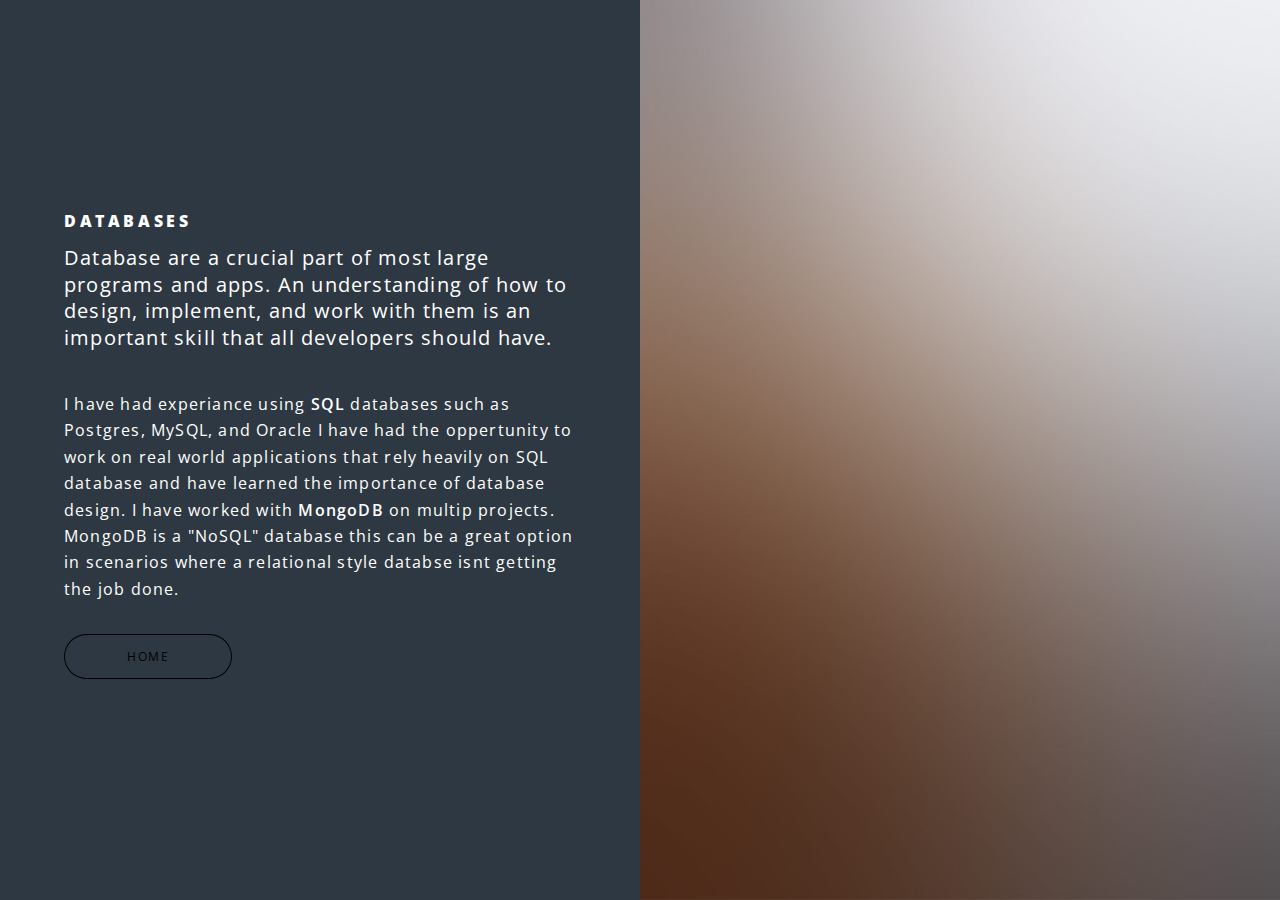
<file: static/database_page.html>
<!DOCTYPE HTML>
<!--
	Spectral by HTML5 UP
	html5up.net | @ajlkn
	Free for personal and commercial use under the CCA 3.0 license (html5up.net/license)
-->
<html>
	<head>
		<title>Cadel Jones</title>
		<meta charset="utf-8" />
		<meta name="viewport" content="width=device-width, initial-scale=1, user-scalable=no" />
		<link rel="stylesheet" href="assets/css/test.css" />
		<link rel="stylesheet" href="assets/css/main.css" />
		<link rel="stylesheet" href="assets/css/cadel.css" />
		<noscript><link rel="stylesheet" href="assets/css/noscript.css" /></noscript>

		<link href="https://fonts.googleapis.com/css?family=Libre+Franklin:300" rel="stylesheet">
	</head>
	<body>

        <section class="banner style1 orient-left content-align-left image-position-right fullscreen onload-image-fade-in onload-content-fade-right">
            <div class="content">
                <h1>Databases</h1>
                <p class="major">Database are a crucial part of most large programs and apps. An understanding of how to design, implement, and work with them is
                    an important skill that all developers should have.
                </p>
                <p>I have had experiance using <strong>SQL</strong> databases such as Postgres, MySQL, and Oracle
                     I have had the oppertunity to work on real world applications that rely heavily on SQL database and
                     have learned the importance of database design. I have worked with <strong>MongoDB</strong> on multip projects. MongoDB is a "NoSQL" database
                     this can be a great option in scenarios where a relational style databse isnt getting the job done.</p>
                <ul class="actions stacked">
                    <li><a href="/" class="button wide smooth-scroll-middle">Home</a></li>
                </ul>
            </div>
            <div class="image">
                <img src="images/banner.jpg" alt="" />
            </div>
        </section>
    </body>
    </html>
</file>
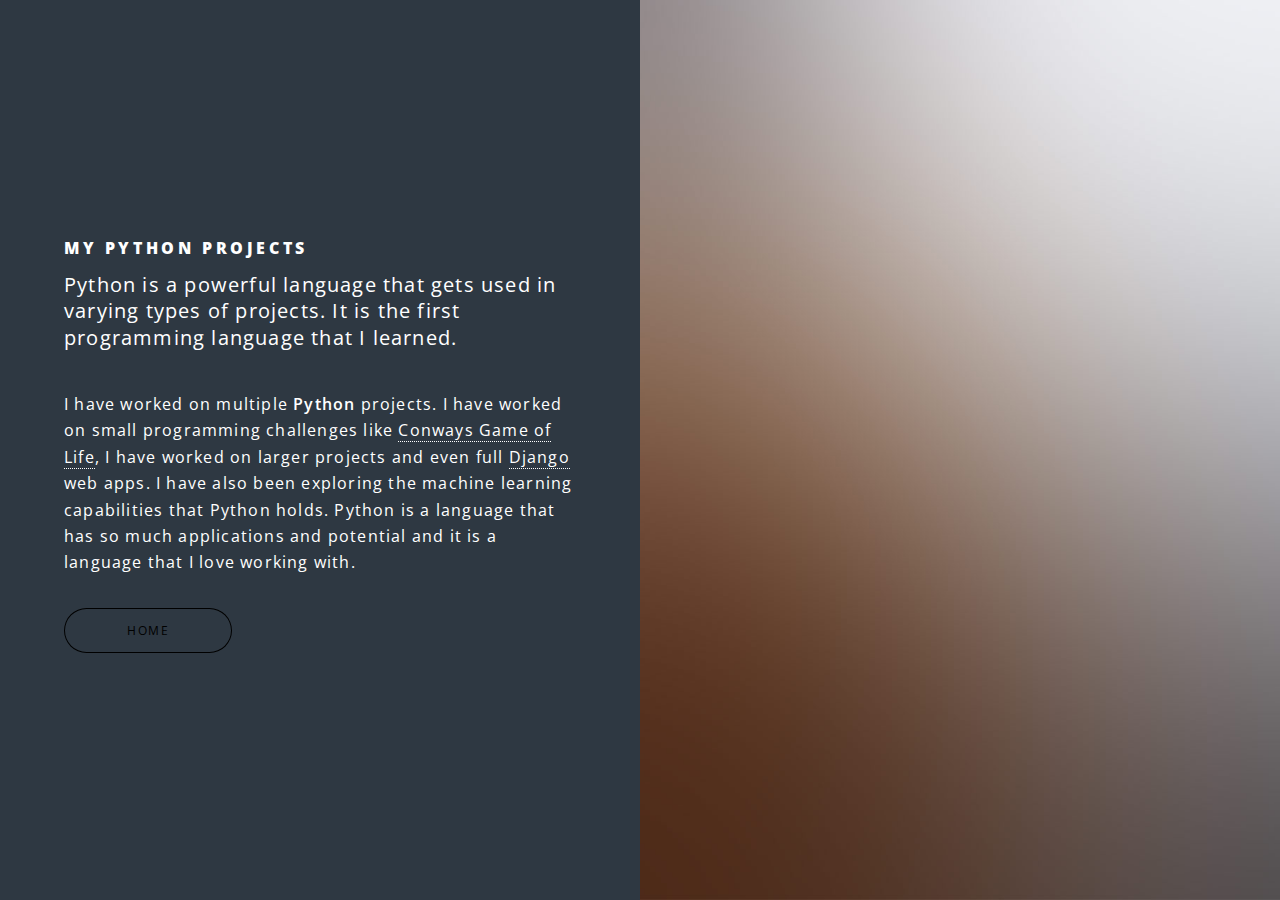
<file: static/python_page.html>
<!DOCTYPE HTML>
<!--
	Spectral by HTML5 UP
	html5up.net | @ajlkn
	Free for personal and commercial use under the CCA 3.0 license (html5up.net/license)
-->
<html>
	<head>
		<title>Cadel Jones</title>
		<meta charset="utf-8" />
		<meta name="viewport" content="width=device-width, initial-scale=1, user-scalable=no" />
		<link rel="stylesheet" href="assets/css/test.css" />
		<link rel="stylesheet" href="assets/css/main.css" />
		<link rel="stylesheet" href="assets/css/cadel.css" />
		<noscript><link rel="stylesheet" href="assets/css/noscript.css" /></noscript>

		<link href="https://fonts.googleapis.com/css?family=Libre+Franklin:300" rel="stylesheet">
	</head>
	<body>
        <!-- <div id="page-wrapper"> -->

        <section class="banner style1 orient-left content-align-left image-position-right fullscreen onload-image-fade-in onload-content-fade-right">
            <div class="content">
                <h1>My Python Projects</h1>
                <p class="major">Python is a powerful language that gets used in varying types of projects. It is the first programming language that I learned.</p>
                <p>I have worked on multiple <strong>Python</strong> projects. I have worked on small programming challenges like <a href="https://en.wikipedia.org/wiki/Conway%27s_Game_of_Life" target="_blank">Conways Game of Life</a>,
                    I have worked on larger projects and even full <a href="https://www.djangoproject.com/" target="_blank">Django</a> web apps. I have also been exploring the machine learning capabilities that Python holds.
                    Python is a language that has so much applications and potential and it is a language that I love working with.</p>
                <ul class="actions stacked">
                    <li><a href="/" class="white button wide smooth-scroll-middle">Home</a></li>
                </ul>
            </div>
            <div class="image">
                <img src="images/banner.jpg" alt="" />
            </div>
        </section>
        <!-- </div> -->

    </body>
</html>
</file>
<file: static/assets/css/cadel.css>
.black {
    color: black;
}

.spotlight {
    background: white !important;
    color: black;
}
.button {
    /* all:initial; */
    -moz-appearance: none;
    -webkit-appearance: none;
    -ms-appearance: none;
    appearance: none;
    -moz-transition: background-color 0.2s ease-in-out, box-shadow 0.2s ease-in-out, color 0.2s ease-in-out;
    -webkit-transition: background-color 0.2s ease-in-out, box-shadow 0.2s ease-in-out, color 0.2s ease-in-out;
    -ms-transition: background-color 0.2s ease-in-out, box-shadow 0.2s ease-in-out, color 0.2s ease-in-out;
    transition: background-color 0.2s ease-in-out, box-shadow 0.2s ease-in-out, color 0.2s ease-in-out;
    border: 0;
    cursor: pointer;
    display: inline-block;
    font-weight: 400;
    letter-spacing: 0.125em;
    text-align: center;
    text-decoration: none;
    text-transform: uppercase;
    white-space: nowrap;
    font-size: 0.75rem;
    max-width: 20rem;
    height: 3.75em;
    line-height: 3.75em;
    border-radius: 3.75em;
    padding: 0 2.5em;
    text-overflow: ellipsis;
    overflow: hidden;


    background-color: transparent;
    box-shadow: inset 0 0 0 1px black;
    color: #000000 !important;

}

.button:hover {
    background-color: rgb(68, 67, 67);
    box-shadow: none;
    color: white !important;
}

.button:active {
    background-color: rgba(155, 39, 39, 0.2);
    box-shadow: inset 0 0 0 1px white;
    color: red !important;
}

.content-align-left {
    text-align: left;
    padding: 0;
    margin: 0;
}
</file>
<file: static/assets/css/noscript.css>
/*
	Spectral by HTML5 UP
	html5up.net | @ajlkn
	Free for personal and commercial use under the CCA 3.0 license (html5up.net/license)
*/

/* Banner */

	/* body.is-preload #banner h2 {
		-moz-transform: none;
		-webkit-transform: none;
		-ms-transform: none;
		transform: none;
		opacity: 1;
	}

		body.is-preload #banner h2:before, body.is-preload #banner h2:after {
			width: 100%;
		}

	body.is-preload #banner .more {
		-moz-transform: none;
		-webkit-transform: none;
		-ms-transform: none;
		transform: none;
		opacity: 1;
	}

	body.is-preload #banner:after {
		opacity: 0; */
	}
</file>
<file: static/assets/css/test.css>
@import url(font-awesome.min.css);
@import url("https://fonts.googleapis.com/css?family=Source+Sans+Pro:300,300i,400,400i");

/*
	Story by HTML5 UP
	html5up.net | @ajlkn
	Free for personal and commercial use under the CCA 3.0 license (html5up.net/license)
*/

html, body, div, span, applet, object,
iframe, h1, h2, h3, h4, h5, h6, p, blockquote,
pre, a, abbr, acronym, address, big, cite,
code, del, dfn, em, img, ins, kbd, q, s, samp,
small, strike, strong, sub, sup, tt, var, b,
u, i, center, dl, dt, dd, ol, ul, li, fieldset,
form, label, legend, table, caption, tbody,
tfoot, thead, tr, th, td, article, aside,
canvas, details, embed, figure, figcaption,
footer, header, hgroup, menu, nav, output, ruby,
section, summary, time, mark, audio, video {
	margin: 0;
	padding: 0;
	border: 0;
	font-size: 100%;
	font: inherit;
	vertical-align: baseline;}

article, aside, details, figcaption, figure,
footer, header, hgroup, menu, nav, section {
	display: block;}

body {
	line-height: 1;
}

ol, ul {
	list-style: none;
}

blockquote, q {
	quotes: none;
}

	blockquote:before, blockquote:after, q:before, q:after {
		content: '';
		content: none;
	}

table {
	border-collapse: collapse;
	border-spacing: 0;
}

body {
	-webkit-text-size-adjust: none;
}

mark {
	background-color: transparent;
	color: inherit;
}

input::-moz-focus-inner {
	border: 0;
	padding: 0;
}

input, select, textarea {
	-moz-appearance: none;
	-webkit-appearance: none;
	-ms-appearance: none;
	appearance: none;
}

/* Basic */

	@-ms-viewport {
		width: device-width;
	}

	body {
		-ms-overflow-style: scrollbar;
	}

	@media screen and (max-width: 480px) {

		html, body {
			min-width: 320px;
		}

	}

	html {
		box-sizing: border-box;
	}

	*, *:before, *:after {
		box-sizing: inherit;
	}

	body {
		background: #ffffff;
	}

		body.is-preload *, body.is-preload *:before, body.is-preload *:after {
			-moz-animation: none !important;
			-webkit-animation: none !important;
			-ms-animation: none !important;
			animation: none !important;
			-moz-transition: none !important;
			-webkit-transition: none !important;
			-ms-transition: none !important;
			transition: none !important;
		}

/* Type */

	html {
		font-size: 18pt;
	}

		@media screen and (max-width: 1680px) {

			html {
				font-size: 14pt;
			}

		}

		@media screen and (max-width: 1280px) {

			html {
				font-size: 12pt;
			}

		}

		@media screen and (max-width: 736px) {

			html {
				font-size: 11pt;
			}

		}

		@media screen and (max-width: 360px) {

			html {
				font-size: 10pt;
			}

		}

	body {
		background-color: #ffffff;
		color: #000000;
	}

	body, input, select, textarea {
		font-family: "Source Sans Pro", Helvetica, sans-serif;
		font-size: 1rem;
		font-weight: 300;
		line-height: 1.65;
	}

	a {
		-moz-transition: color 0.2s ease-in-out;
		-webkit-transition: color 0.2s ease-in-out;
		-ms-transition: color 0.2s ease-in-out;
		transition: color 0.2s ease-in-out;
		text-decoration: underline;
	}

		a:hover {
			text-decoration: none;
		}

	strong, b {
		font-weight: 400;
	}

	em, i {
		font-style: italic;
	}

	p {
		margin: 0 0 2rem 0;
	}

		p.major {
			font-size: 1.25rem;
		}

	h1, h2, h3, h4, h5, h6 {
		font-weight: 300;
		line-height: 1.375;
		letter-spacing: -0.05em;
		margin: 0 0 1rem 0;
	}

		h1 a, h2 a, h3 a, h4 a, h5 a, h6 a {
			color: inherit;
			text-decoration: none;
		}

	h1 {
		font-size: 3.5rem;
		line-height: 1.2;
	}

	h2 {
		font-size: 2.25rem;
	}

	h3 {
		font-size: 1.5rem;
	}

	h4 {
		font-size: 1.1rem;
	}

	h5 {
		font-size: 0.9rem;
	}

	h6 {
		font-size: 0.7rem;
	}

	sub {
		font-size: 0.8rem;
		position: relative;
		top: 0.5rem;
	}

	sup {
		font-size: 0.8rem;
		position: relative;
		top: -0.5rem;
	}

	blockquote {
		border-left: solid 4px;
		font-style: italic;
		margin: 0 0 2rem 0;
		padding: 0.5rem 0 0.5rem 2rem;
	}

	code {
		border-radius: 4px;
		font-family: "Courier New", monospace;
		font-size: 0.9em;
		margin: 0 0.25rem;
		padding: 0.25rem 0.325rem;
	}

	pre {
		-webkit-overflow-scrolling: touch;
		font-family: "Courier New", monospace;
		font-size: 0.9em;
		margin: 0 0 2rem 0;
	}

		pre code {
			display: block;
			line-height: 1.5;
			padding: 0.75rem 1rem;
			overflow-x: auto;
		}

	hr {
		border: 0;
		border-bottom: solid 1px;
		margin: 2.5rem 0;
	}

		hr.major {
			margin: 3.5rem 0;
		}

	.align-left {
		text-align: left;
	}

	.align-center {
		text-align: center;
	}

	.align-right {
		text-align: right;
	}

	@media screen and (max-width: 736px) {

		p.major {
			font-size: 1.1rem;
		}

		h1 {
			font-size: 2.5rem;
		}

		h2 {
			font-size: 2rem;
		}

		h3 {
			font-size: 1.25rem;
		}

		h4 {
			font-size: 1rem;
		}

	}

	input, select, textarea {
		color: #000000;
	}

	a {
		color: #000000;
	}

		a:hover {
			color: #47D3E5;
		}

	strong, b {
		color: #000000;
	}

	h1, h2, h3, h4, h5, h6 {
		color: #000000;
	}

	blockquote {
		border-left-color: rgba(0, 0, 0, 0.2);
	}

	code {
		background: rgba(0, 0, 0, 0.05);
		border-color: rgba(0, 0, 0, 0.2);
	}

	hr {
		border-bottom-color: rgba(0, 0, 0, 0.2);
	}

/* Row */

	.row {
		display: flex;
		flex-wrap: wrap;
		box-sizing: border-box;
		align-items: stretch;
	}

		.row > * {
			box-sizing: border-box;
		}

		.row.gtr-uniform > * > :last-child {
			margin-bottom: 0;
		}

		.row.aln-left {
			justify-content: flex-start;
		}

		.row.aln-center {
			justify-content: center;
		}

		.row.aln-right {
			justify-content: flex-end;
		}

		.row.aln-top {
			align-items: flex-start;
		}

		.row.aln-middle {
			align-items: center;
		}

		.row.aln-bottom {
			align-items: flex-end;
		}

		.row > .imp {
			order: -1;
		}

		.row > .col-1 {
			width: 8.3333333333%;
		}

		.row > .off-1 {
			margin-left: 8.3333333333%;
		}

		.row > .col-2 {
			width: 16.6666666667%;
		}

		.row > .off-2 {
			margin-left: 16.6666666667%;
		}

		.row > .col-3 {
			width: 25%;
		}

		.row > .off-3 {
			margin-left: 25%;
		}

		.row > .col-4 {
			width: 33.3333333333%;
		}

		.row > .off-4 {
			margin-left: 33.3333333333%;
		}

		.row > .col-5 {
			width: 41.6666666667%;
		}

		.row > .off-5 {
			margin-left: 41.6666666667%;
		}

		.row > .col-6 {
			width: 50%;
		}

		.row > .off-6 {
			margin-left: 50%;
		}

		.row > .col-7 {
			width: 58.3333333333%;
		}

		.row > .off-7 {
			margin-left: 58.3333333333%;
		}

		.row > .col-8 {
			width: 66.6666666667%;
		}

		.row > .off-8 {
			margin-left: 66.6666666667%;
		}

		.row > .col-9 {
			width: 75%;
		}

		.row > .off-9 {
			margin-left: 75%;
		}

		.row > .col-10 {
			width: 83.3333333333%;
		}

		.row > .off-10 {
			margin-left: 83.3333333333%;
		}

		.row > .col-11 {
			width: 91.6666666667%;
		}

		.row > .off-11 {
			margin-left: 91.6666666667%;
		}

		.row > .col-12 {
			width: 100%;
		}

		.row > .off-12 {
			margin-left: 100%;
		}

		.row.gtr-0 {
			margin-top: 0;
			margin-left: 0rem;
		}

			.row.gtr-0 > * {
				padding: 0 0 0 0rem;
			}

			.row.gtr-0.gtr-uniform {
				margin-top: 0rem;
			}

				.row.gtr-0.gtr-uniform > * {
					padding-top: 0rem;
				}

		.row.gtr-25 {
			margin-top: 0;
			margin-left: -0.5rem;
		}

			.row.gtr-25 > * {
				padding: 0 0 0 0.5rem;
			}

			.row.gtr-25.gtr-uniform {
				margin-top: -0.5rem;
			}

				.row.gtr-25.gtr-uniform > * {
					padding-top: 0.5rem;
				}

		.row.gtr-50 {
			margin-top: 0;
			margin-left: -1rem;
		}

			.row.gtr-50 > * {
				padding: 0 0 0 1rem;
			}

			.row.gtr-50.gtr-uniform {
				margin-top: -1rem;
			}

				.row.gtr-50.gtr-uniform > * {
					padding-top: 1rem;
				}

		.row {
			margin-top: 0;
			margin-left: -2rem;
		}

			.row > * {
				padding: 0 0 0 2rem;
			}

			.row.gtr-uniform {
				margin-top: -2rem;
			}

				.row.gtr-uniform > * {
					padding-top: 2rem;
				}

		.row.gtr-150 {
			margin-top: 0;
			margin-left: -3rem;
		}

			.row.gtr-150 > * {
				padding: 0 0 0 3rem;
			}

			.row.gtr-150.gtr-uniform {
				margin-top: -3rem;
			}

				.row.gtr-150.gtr-uniform > * {
					padding-top: 3rem;
				}

		.row.gtr-200 {
			margin-top: 0;
			margin-left: -4rem;
		}

			.row.gtr-200 > * {
				padding: 0 0 0 4rem;
			}

			.row.gtr-200.gtr-uniform {
				margin-top: -4rem;
			}

				.row.gtr-200.gtr-uniform > * {
					padding-top: 4rem;
				}

		@media screen and (max-width: 1680px) {

			.row {
				display: flex;
				flex-wrap: wrap;
				box-sizing: border-box;
				align-items: stretch;
			}

				.row > * {
					box-sizing: border-box;
				}

				.row.gtr-uniform > * > :last-child {
					margin-bottom: 0;
				}

				.row.aln-left {
					justify-content: flex-start;
				}

				.row.aln-center {
					justify-content: center;
				}

				.row.aln-right {
					justify-content: flex-end;
				}

				.row.aln-top {
					align-items: flex-start;
				}

				.row.aln-middle {
					align-items: center;
				}

				.row.aln-bottom {
					align-items: flex-end;
				}

				.row > .imp-xlarge {
					order: -1;
				}

				.row > .col-1-xlarge {
					width: 8.3333333333%;
				}

				.row > .off-1-xlarge {
					margin-left: 8.3333333333%;
				}

				.row > .col-2-xlarge {
					width: 16.6666666667%;
				}

				.row > .off-2-xlarge {
					margin-left: 16.6666666667%;
				}

				.row > .col-3-xlarge {
					width: 25%;
				}

				.row > .off-3-xlarge {
					margin-left: 25%;
				}

				.row > .col-4-xlarge {
					width: 33.3333333333%;
				}

				.row > .off-4-xlarge {
					margin-left: 33.3333333333%;
				}

				.row > .col-5-xlarge {
					width: 41.6666666667%;
				}

				.row > .off-5-xlarge {
					margin-left: 41.6666666667%;
				}

				.row > .col-6-xlarge {
					width: 50%;
				}

				.row > .off-6-xlarge {
					margin-left: 50%;
				}

				.row > .col-7-xlarge {
					width: 58.3333333333%;
				}

				.row > .off-7-xlarge {
					margin-left: 58.3333333333%;
				}

				.row > .col-8-xlarge {
					width: 66.6666666667%;
				}

				.row > .off-8-xlarge {
					margin-left: 66.6666666667%;
				}

				.row > .col-9-xlarge {
					width: 75%;
				}

				.row > .off-9-xlarge {
					margin-left: 75%;
				}

				.row > .col-10-xlarge {
					width: 83.3333333333%;
				}

				.row > .off-10-xlarge {
					margin-left: 83.3333333333%;
				}

				.row > .col-11-xlarge {
					width: 91.6666666667%;
				}

				.row > .off-11-xlarge {
					margin-left: 91.6666666667%;
				}

				.row > .col-12-xlarge {
					width: 100%;
				}

				.row > .off-12-xlarge {
					margin-left: 100%;
				}

				.row.gtr-0 {
					margin-top: 0;
					margin-left: 0rem;
				}

					.row.gtr-0 > * {
						padding: 0 0 0 0rem;
					}

					.row.gtr-0.gtr-uniform {
						margin-top: 0rem;
					}

						.row.gtr-0.gtr-uniform > * {
							padding-top: 0rem;
						}

				.row.gtr-25 {
					margin-top: 0;
					margin-left: -0.5rem;
				}

					.row.gtr-25 > * {
						padding: 0 0 0 0.5rem;
					}

					.row.gtr-25.gtr-uniform {
						margin-top: -0.5rem;
					}

						.row.gtr-25.gtr-uniform > * {
							padding-top: 0.5rem;
						}

				.row.gtr-50 {
					margin-top: 0;
					margin-left: -1rem;
				}

					.row.gtr-50 > * {
						padding: 0 0 0 1rem;
					}

					.row.gtr-50.gtr-uniform {
						margin-top: -1rem;
					}

						.row.gtr-50.gtr-uniform > * {
							padding-top: 1rem;
						}

				.row {
					margin-top: 0;
					margin-left: -2rem;
				}

					.row > * {
						padding: 0 0 0 2rem;
					}

					.row.gtr-uniform {
						margin-top: -2rem;
					}

						.row.gtr-uniform > * {
							padding-top: 2rem;
						}

				.row.gtr-150 {
					margin-top: 0;
					margin-left: -3rem;
				}

					.row.gtr-150 > * {
						padding: 0 0 0 3rem;
					}

					.row.gtr-150.gtr-uniform {
						margin-top: -3rem;
					}

						.row.gtr-150.gtr-uniform > * {
							padding-top: 3rem;
						}

				.row.gtr-200 {
					margin-top: 0;
					margin-left: -4rem;
				}

					.row.gtr-200 > * {
						padding: 0 0 0 4rem;
					}

					.row.gtr-200.gtr-uniform {
						margin-top: -4rem;
					}

						.row.gtr-200.gtr-uniform > * {
							padding-top: 4rem;
						}

		}

		@media screen and (max-width: 1280px) {

			.row {
				display: flex;
				flex-wrap: wrap;
				box-sizing: border-box;
				align-items: stretch;
			}

				.row > * {
					box-sizing: border-box;
				}

				.row.gtr-uniform > * > :last-child {
					margin-bottom: 0;
				}

				.row.aln-left {
					justify-content: flex-start;
				}

				.row.aln-center {
					justify-content: center;
				}

				.row.aln-right {
					justify-content: flex-end;
				}

				.row.aln-top {
					align-items: flex-start;
				}

				.row.aln-middle {
					align-items: center;
				}

				.row.aln-bottom {
					align-items: flex-end;
				}

				.row > .imp-large {
					order: -1;
				}

				.row > .col-1-large {
					width: 8.3333333333%;
				}

				.row > .off-1-large {
					margin-left: 8.3333333333%;
				}

				.row > .col-2-large {
					width: 16.6666666667%;
				}

				.row > .off-2-large {
					margin-left: 16.6666666667%;
				}

				.row > .col-3-large {
					width: 25%;
				}

				.row > .off-3-large {
					margin-left: 25%;
				}

				.row > .col-4-large {
					width: 33.3333333333%;
				}

				.row > .off-4-large {
					margin-left: 33.3333333333%;
				}

				.row > .col-5-large {
					width: 41.6666666667%;
				}

				.row > .off-5-large {
					margin-left: 41.6666666667%;
				}

				.row > .col-6-large {
					width: 50%;
				}

				.row > .off-6-large {
					margin-left: 50%;
				}

				.row > .col-7-large {
					width: 58.3333333333%;
				}

				.row > .off-7-large {
					margin-left: 58.3333333333%;
				}

				.row > .col-8-large {
					width: 66.6666666667%;
				}

				.row > .off-8-large {
					margin-left: 66.6666666667%;
				}

				.row > .col-9-large {
					width: 75%;
				}

				.row > .off-9-large {
					margin-left: 75%;
				}

				.row > .col-10-large {
					width: 83.3333333333%;
				}

				.row > .off-10-large {
					margin-left: 83.3333333333%;
				}

				.row > .col-11-large {
					width: 91.6666666667%;
				}

				.row > .off-11-large {
					margin-left: 91.6666666667%;
				}

				.row > .col-12-large {
					width: 100%;
				}

				.row > .off-12-large {
					margin-left: 100%;
				}

				.row.gtr-0 {
					margin-top: 0;
					margin-left: 0rem;
				}

					.row.gtr-0 > * {
						padding: 0 0 0 0rem;
					}

					.row.gtr-0.gtr-uniform {
						margin-top: 0rem;
					}

						.row.gtr-0.gtr-uniform > * {
							padding-top: 0rem;
						}

				.row.gtr-25 {
					margin-top: 0;
					margin-left: -0.5rem;
				}

					.row.gtr-25 > * {
						padding: 0 0 0 0.5rem;
					}

					.row.gtr-25.gtr-uniform {
						margin-top: -0.5rem;
					}

						.row.gtr-25.gtr-uniform > * {
							padding-top: 0.5rem;
						}

				.row.gtr-50 {
					margin-top: 0;
					margin-left: -1rem;
				}

					.row.gtr-50 > * {
						padding: 0 0 0 1rem;
					}

					.row.gtr-50.gtr-uniform {
						margin-top: -1rem;
					}

						.row.gtr-50.gtr-uniform > * {
							padding-top: 1rem;
						}

				.row {
					margin-top: 0;
					margin-left: -2rem;
				}

					.row > * {
						padding: 0 0 0 2rem;
					}

					.row.gtr-uniform {
						margin-top: -2rem;
					}

						.row.gtr-uniform > * {
							padding-top: 2rem;
						}

				.row.gtr-150 {
					margin-top: 0;
					margin-left: -3rem;
				}

					.row.gtr-150 > * {
						padding: 0 0 0 3rem;
					}

					.row.gtr-150.gtr-uniform {
						margin-top: -3rem;
					}

						.row.gtr-150.gtr-uniform > * {
							padding-top: 3rem;
						}

				.row.gtr-200 {
					margin-top: 0;
					margin-left: -4rem;
				}

					.row.gtr-200 > * {
						padding: 0 0 0 4rem;
					}

					.row.gtr-200.gtr-uniform {
						margin-top: -4rem;
					}

						.row.gtr-200.gtr-uniform > * {
							padding-top: 4rem;
						}

		}

		@media screen and (max-width: 980px) {

			.row {
				display: flex;
				flex-wrap: wrap;
				box-sizing: border-box;
				align-items: stretch;
			}

				.row > * {
					box-sizing: border-box;
				}

				.row.gtr-uniform > * > :last-child {
					margin-bottom: 0;
				}

				.row.aln-left {
					justify-content: flex-start;
				}

				.row.aln-center {
					justify-content: center;
				}

				.row.aln-right {
					justify-content: flex-end;
				}

				.row.aln-top {
					align-items: flex-start;
				}

				.row.aln-middle {
					align-items: center;
				}

				.row.aln-bottom {
					align-items: flex-end;
				}

				.row > .imp-medium {
					order: -1;
				}

				.row > .col-1-medium {
					width: 8.3333333333%;
				}

				.row > .off-1-medium {
					margin-left: 8.3333333333%;
				}

				.row > .col-2-medium {
					width: 16.6666666667%;
				}

				.row > .off-2-medium {
					margin-left: 16.6666666667%;
				}

				.row > .col-3-medium {
					width: 25%;
				}

				.row > .off-3-medium {
					margin-left: 25%;
				}

				.row > .col-4-medium {
					width: 33.3333333333%;
				}

				.row > .off-4-medium {
					margin-left: 33.3333333333%;
				}

				.row > .col-5-medium {
					width: 41.6666666667%;
				}

				.row > .off-5-medium {
					margin-left: 41.6666666667%;
				}

				.row > .col-6-medium {
					width: 50%;
				}

				.row > .off-6-medium {
					margin-left: 50%;
				}

				.row > .col-7-medium {
					width: 58.3333333333%;
				}

				.row > .off-7-medium {
					margin-left: 58.3333333333%;
				}

				.row > .col-8-medium {
					width: 66.6666666667%;
				}

				.row > .off-8-medium {
					margin-left: 66.6666666667%;
				}

				.row > .col-9-medium {
					width: 75%;
				}

				.row > .off-9-medium {
					margin-left: 75%;
				}

				.row > .col-10-medium {
					width: 83.3333333333%;
				}

				.row > .off-10-medium {
					margin-left: 83.3333333333%;
				}

				.row > .col-11-medium {
					width: 91.6666666667%;
				}

				.row > .off-11-medium {
					margin-left: 91.6666666667%;
				}

				.row > .col-12-medium {
					width: 100%;
				}

				.row > .off-12-medium {
					margin-left: 100%;
				}

				.row.gtr-0 {
					margin-top: 0;
					margin-left: 0rem;
				}

					.row.gtr-0 > * {
						padding: 0 0 0 0rem;
					}

					.row.gtr-0.gtr-uniform {
						margin-top: 0rem;
					}

						.row.gtr-0.gtr-uniform > * {
							padding-top: 0rem;
						}

				.row.gtr-25 {
					margin-top: 0;
					margin-left: -0.5rem;
				}

					.row.gtr-25 > * {
						padding: 0 0 0 0.5rem;
					}

					.row.gtr-25.gtr-uniform {
						margin-top: -0.5rem;
					}

						.row.gtr-25.gtr-uniform > * {
							padding-top: 0.5rem;
						}

				.row.gtr-50 {
					margin-top: 0;
					margin-left: -1rem;
				}

					.row.gtr-50 > * {
						padding: 0 0 0 1rem;
					}

					.row.gtr-50.gtr-uniform {
						margin-top: -1rem;
					}

						.row.gtr-50.gtr-uniform > * {
							padding-top: 1rem;
						}

				.row {
					margin-top: 0;
					margin-left: -2rem;
				}

					.row > * {
						padding: 0 0 0 2rem;
					}

					.row.gtr-uniform {
						margin-top: -2rem;
					}

						.row.gtr-uniform > * {
							padding-top: 2rem;
						}

				.row.gtr-150 {
					margin-top: 0;
					margin-left: -3rem;
				}

					.row.gtr-150 > * {
						padding: 0 0 0 3rem;
					}

					.row.gtr-150.gtr-uniform {
						margin-top: -3rem;
					}

						.row.gtr-150.gtr-uniform > * {
							padding-top: 3rem;
						}

				.row.gtr-200 {
					margin-top: 0;
					margin-left: -4rem;
				}

					.row.gtr-200 > * {
						padding: 0 0 0 4rem;
					}

					.row.gtr-200.gtr-uniform {
						margin-top: -4rem;
					}

						.row.gtr-200.gtr-uniform > * {
							padding-top: 4rem;
						}

		}

		@media screen and (max-width: 736px) {

			.row {
				display: flex;
				flex-wrap: wrap;
				box-sizing: border-box;
				align-items: stretch;
			}

				.row > * {
					box-sizing: border-box;
				}

				.row.gtr-uniform > * > :last-child {
					margin-bottom: 0;
				}

				.row.aln-left {
					justify-content: flex-start;
				}

				.row.aln-center {
					justify-content: center;
				}

				.row.aln-right {
					justify-content: flex-end;
				}

				.row.aln-top {
					align-items: flex-start;
				}

				.row.aln-middle {
					align-items: center;
				}

				.row.aln-bottom {
					align-items: flex-end;
				}

				.row > .imp-small {
					order: -1;
				}

				.row > .col-1-small {
					width: 8.3333333333%;
				}

				.row > .off-1-small {
					margin-left: 8.3333333333%;
				}

				.row > .col-2-small {
					width: 16.6666666667%;
				}

				.row > .off-2-small {
					margin-left: 16.6666666667%;
				}

				.row > .col-3-small {
					width: 25%;
				}

				.row > .off-3-small {
					margin-left: 25%;
				}

				.row > .col-4-small {
					width: 33.3333333333%;
				}

				.row > .off-4-small {
					margin-left: 33.3333333333%;
				}

				.row > .col-5-small {
					width: 41.6666666667%;
				}

				.row > .off-5-small {
					margin-left: 41.6666666667%;
				}

				.row > .col-6-small {
					width: 50%;
				}

				.row > .off-6-small {
					margin-left: 50%;
				}

				.row > .col-7-small {
					width: 58.3333333333%;
				}

				.row > .off-7-small {
					margin-left: 58.3333333333%;
				}

				.row > .col-8-small {
					width: 66.6666666667%;
				}

				.row > .off-8-small {
					margin-left: 66.6666666667%;
				}

				.row > .col-9-small {
					width: 75%;
				}

				.row > .off-9-small {
					margin-left: 75%;
				}

				.row > .col-10-small {
					width: 83.3333333333%;
				}

				.row > .off-10-small {
					margin-left: 83.3333333333%;
				}

				.row > .col-11-small {
					width: 91.6666666667%;
				}

				.row > .off-11-small {
					margin-left: 91.6666666667%;
				}

				.row > .col-12-small {
					width: 100%;
				}

				.row > .off-12-small {
					margin-left: 100%;
				}

				.row.gtr-0 {
					margin-top: 0;
					margin-left: 0rem;
				}

					.row.gtr-0 > * {
						padding: 0 0 0 0rem;
					}

					.row.gtr-0.gtr-uniform {
						margin-top: 0rem;
					}

						.row.gtr-0.gtr-uniform > * {
							padding-top: 0rem;
						}

				.row.gtr-25 {
					margin-top: 0;
					margin-left: -0.5rem;
				}

					.row.gtr-25 > * {
						padding: 0 0 0 0.5rem;
					}

					.row.gtr-25.gtr-uniform {
						margin-top: -0.5rem;
					}

						.row.gtr-25.gtr-uniform > * {
							padding-top: 0.5rem;
						}

				.row.gtr-50 {
					margin-top: 0;
					margin-left: -1rem;
				}

					.row.gtr-50 > * {
						padding: 0 0 0 1rem;
					}

					.row.gtr-50.gtr-uniform {
						margin-top: -1rem;
					}

						.row.gtr-50.gtr-uniform > * {
							padding-top: 1rem;
						}

				.row {
					margin-top: 0;
					margin-left: -2rem;
				}

					.row > * {
						padding: 0 0 0 2rem;
					}

					.row.gtr-uniform {
						margin-top: -2rem;
					}

						.row.gtr-uniform > * {
							padding-top: 2rem;
						}

				.row.gtr-150 {
					margin-top: 0;
					margin-left: -3rem;
				}

					.row.gtr-150 > * {
						padding: 0 0 0 3rem;
					}

					.row.gtr-150.gtr-uniform {
						margin-top: -3rem;
					}

						.row.gtr-150.gtr-uniform > * {
							padding-top: 3rem;
						}

				.row.gtr-200 {
					margin-top: 0;
					margin-left: -4rem;
				}

					.row.gtr-200 > * {
						padding: 0 0 0 4rem;
					}

					.row.gtr-200.gtr-uniform {
						margin-top: -4rem;
					}

						.row.gtr-200.gtr-uniform > * {
							padding-top: 4rem;
						}

		}

		@media screen and (max-width: 480px) {

			.row {
				display: flex;
				flex-wrap: wrap;
				box-sizing: border-box;
				align-items: stretch;
			}

				.row > * {
					box-sizing: border-box;
				}

				.row.gtr-uniform > * > :last-child {
					margin-bottom: 0;
				}

				.row.aln-left {
					justify-content: flex-start;
				}

				.row.aln-center {
					justify-content: center;
				}

				.row.aln-right {
					justify-content: flex-end;
				}

				.row.aln-top {
					align-items: flex-start;
				}

				.row.aln-middle {
					align-items: center;
				}

				.row.aln-bottom {
					align-items: flex-end;
				}

				.row > .imp-xsmall {
					order: -1;
				}

				.row > .col-1-xsmall {
					width: 8.3333333333%;
				}

				.row > .off-1-xsmall {
					margin-left: 8.3333333333%;
				}

				.row > .col-2-xsmall {
					width: 16.6666666667%;
				}

				.row > .off-2-xsmall {
					margin-left: 16.6666666667%;
				}

				.row > .col-3-xsmall {
					width: 25%;
				}

				.row > .off-3-xsmall {
					margin-left: 25%;
				}

				.row > .col-4-xsmall {
					width: 33.3333333333%;
				}

				.row > .off-4-xsmall {
					margin-left: 33.3333333333%;
				}

				.row > .col-5-xsmall {
					width: 41.6666666667%;
				}

				.row > .off-5-xsmall {
					margin-left: 41.6666666667%;
				}

				.row > .col-6-xsmall {
					width: 50%;
				}

				.row > .off-6-xsmall {
					margin-left: 50%;
				}

				.row > .col-7-xsmall {
					width: 58.3333333333%;
				}

				.row > .off-7-xsmall {
					margin-left: 58.3333333333%;
				}

				.row > .col-8-xsmall {
					width: 66.6666666667%;
				}

				.row > .off-8-xsmall {
					margin-left: 66.6666666667%;
				}

				.row > .col-9-xsmall {
					width: 75%;
				}

				.row > .off-9-xsmall {
					margin-left: 75%;
				}

				.row > .col-10-xsmall {
					width: 83.3333333333%;
				}

				.row > .off-10-xsmall {
					margin-left: 83.3333333333%;
				}

				.row > .col-11-xsmall {
					width: 91.6666666667%;
				}

				.row > .off-11-xsmall {
					margin-left: 91.6666666667%;
				}

				.row > .col-12-xsmall {
					width: 100%;
				}

				.row > .off-12-xsmall {
					margin-left: 100%;
				}

				.row.gtr-0 {
					margin-top: 0;
					margin-left: 0rem;
				}

					.row.gtr-0 > * {
						padding: 0 0 0 0rem;
					}

					.row.gtr-0.gtr-uniform {
						margin-top: 0rem;
					}

						.row.gtr-0.gtr-uniform > * {
							padding-top: 0rem;
						}

				.row.gtr-25 {
					margin-top: 0;
					margin-left: -0.5rem;
				}

					.row.gtr-25 > * {
						padding: 0 0 0 0.5rem;
					}

					.row.gtr-25.gtr-uniform {
						margin-top: -0.5rem;
					}

						.row.gtr-25.gtr-uniform > * {
							padding-top: 0.5rem;
						}

				.row.gtr-50 {
					margin-top: 0;
					margin-left: -1rem;
				}

					.row.gtr-50 > * {
						padding: 0 0 0 1rem;
					}

					.row.gtr-50.gtr-uniform {
						margin-top: -1rem;
					}

						.row.gtr-50.gtr-uniform > * {
							padding-top: 1rem;
						}

				.row {
					margin-top: 0;
					margin-left: -2rem;
				}

					.row > * {
						padding: 0 0 0 2rem;
					}

					.row.gtr-uniform {
						margin-top: -2rem;
					}

						.row.gtr-uniform > * {
							padding-top: 2rem;
						}

				.row.gtr-150 {
					margin-top: 0;
					margin-left: -3rem;
				}

					.row.gtr-150 > * {
						padding: 0 0 0 3rem;
					}

					.row.gtr-150.gtr-uniform {
						margin-top: -3rem;
					}

						.row.gtr-150.gtr-uniform > * {
							padding-top: 3rem;
						}

				.row.gtr-200 {
					margin-top: 0;
					margin-left: -4rem;
				}

					.row.gtr-200 > * {
						padding: 0 0 0 4rem;
					}

					.row.gtr-200.gtr-uniform {
						margin-top: -4rem;
					}

						.row.gtr-200.gtr-uniform > * {
							padding-top: 4rem;
						}

		}

		@media screen and (max-width: 360px) {

			.row {
				display: flex;
				flex-wrap: wrap;
				box-sizing: border-box;
				align-items: stretch;
			}

				.row > * {
					box-sizing: border-box;
				}

				.row.gtr-uniform > * > :last-child {
					margin-bottom: 0;
				}

				.row.aln-left {
					justify-content: flex-start;
				}

				.row.aln-center {
					justify-content: center;
				}

				.row.aln-right {
					justify-content: flex-end;
				}

				.row.aln-top {
					align-items: flex-start;
				}

				.row.aln-middle {
					align-items: center;
				}

				.row.aln-bottom {
					align-items: flex-end;
				}

				.row > .imp-xxsmall {
					order: -1;
				}

				.row > .col-1-xxsmall {
					width: 8.3333333333%;
				}

				.row > .off-1-xxsmall {
					margin-left: 8.3333333333%;
				}

				.row > .col-2-xxsmall {
					width: 16.6666666667%;
				}

				.row > .off-2-xxsmall {
					margin-left: 16.6666666667%;
				}

				.row > .col-3-xxsmall {
					width: 25%;
				}

				.row > .off-3-xxsmall {
					margin-left: 25%;
				}

				.row > .col-4-xxsmall {
					width: 33.3333333333%;
				}

				.row > .off-4-xxsmall {
					margin-left: 33.3333333333%;
				}

				.row > .col-5-xxsmall {
					width: 41.6666666667%;
				}

				.row > .off-5-xxsmall {
					margin-left: 41.6666666667%;
				}

				.row > .col-6-xxsmall {
					width: 50%;
				}

				.row > .off-6-xxsmall {
					margin-left: 50%;
				}

				.row > .col-7-xxsmall {
					width: 58.3333333333%;
				}

				.row > .off-7-xxsmall {
					margin-left: 58.3333333333%;
				}

				.row > .col-8-xxsmall {
					width: 66.6666666667%;
				}

				.row > .off-8-xxsmall {
					margin-left: 66.6666666667%;
				}

				.row > .col-9-xxsmall {
					width: 75%;
				}

				.row > .off-9-xxsmall {
					margin-left: 75%;
				}

				.row > .col-10-xxsmall {
					width: 83.3333333333%;
				}

				.row > .off-10-xxsmall {
					margin-left: 83.3333333333%;
				}

				.row > .col-11-xxsmall {
					width: 91.6666666667%;
				}

				.row > .off-11-xxsmall {
					margin-left: 91.6666666667%;
				}

				.row > .col-12-xxsmall {
					width: 100%;
				}

				.row > .off-12-xxsmall {
					margin-left: 100%;
				}

				.row.gtr-0 {
					margin-top: 0;
					margin-left: 0rem;
				}

					.row.gtr-0 > * {
						padding: 0 0 0 0rem;
					}

					.row.gtr-0.gtr-uniform {
						margin-top: 0rem;
					}

						.row.gtr-0.gtr-uniform > * {
							padding-top: 0rem;
						}

				.row.gtr-25 {
					margin-top: 0;
					margin-left: -0.5rem;
				}

					.row.gtr-25 > * {
						padding: 0 0 0 0.5rem;
					}

					.row.gtr-25.gtr-uniform {
						margin-top: -0.5rem;
					}

						.row.gtr-25.gtr-uniform > * {
							padding-top: 0.5rem;
						}

				.row.gtr-50 {
					margin-top: 0;
					margin-left: -1rem;
				}

					.row.gtr-50 > * {
						padding: 0 0 0 1rem;
					}

					.row.gtr-50.gtr-uniform {
						margin-top: -1rem;
					}

						.row.gtr-50.gtr-uniform > * {
							padding-top: 1rem;
						}

				.row {
					margin-top: 0;
					margin-left: -2rem;
				}

					.row > * {
						padding: 0 0 0 2rem;
					}

					.row.gtr-uniform {
						margin-top: -2rem;
					}

						.row.gtr-uniform > * {
							padding-top: 2rem;
						}

				.row.gtr-150 {
					margin-top: 0;
					margin-left: -3rem;
				}

					.row.gtr-150 > * {
						padding: 0 0 0 3rem;
					}

					.row.gtr-150.gtr-uniform {
						margin-top: -3rem;
					}

						.row.gtr-150.gtr-uniform > * {
							padding-top: 3rem;
						}

				.row.gtr-200 {
					margin-top: 0;
					margin-left: -4rem;
				}

					.row.gtr-200 > * {
						padding: 0 0 0 4rem;
					}

					.row.gtr-200.gtr-uniform {
						margin-top: -4rem;
					}

						.row.gtr-200.gtr-uniform > * {
							padding-top: 4rem;
						}

		}

/* Box */

	.box {
		border-radius: 4px;
		border: solid 1px;
		margin-bottom: 2rem;
		padding: 1.5rem;
	}

		.box > :last-child,
		.box > :last-child > :last-child,
		.box > :last-child > :last-child > :last-child {
			margin-bottom: 0;
		}

		.box.alt {
			border: 0;
			border-radius: 0;
			padding: 0;
		}

	.box {
		border-color: rgba(0, 0, 0, 0.2);
	}

/* Button */

	input[type="submit"],
	input[type="reset"],
	input[type="button"],
	button,
	.button {
		-moz-appearance: none;
		-webkit-appearance: none;
		-ms-appearance: none;
		appearance: none;
		-moz-transition: background-color 0.2s ease-in-out, box-shadow 0.2s ease-in-out, color 0.2s ease-in-out;
		-webkit-transition: background-color 0.2s ease-in-out, box-shadow 0.2s ease-in-out, color 0.2s ease-in-out;
		-ms-transition: background-color 0.2s ease-in-out, box-shadow 0.2s ease-in-out, color 0.2s ease-in-out;
		transition: background-color 0.2s ease-in-out, box-shadow 0.2s ease-in-out, color 0.2s ease-in-out;
		border: 0;
		cursor: pointer;
		display: inline-block;
		font-weight: 400;
		letter-spacing: 0.125em;
		text-align: center;
		text-decoration: none;
		text-transform: uppercase;
		white-space: nowrap;
		font-size: 0.75rem;
		max-width: 20rem;
		height: 3.75em;
		line-height: 3.75em;
		border-radius: 3.75em;
		padding: 0 2.5em;
		text-overflow: ellipsis;
		overflow: hidden;
	}

		input[type="submit"].icon:before,
		input[type="reset"].icon:before,
		input[type="button"].icon:before,
		button.icon:before,
		.button.icon:before {
			margin-right: 0.5rem;
		}

		input[type="submit"].fit,
		input[type="reset"].fit,
		input[type="button"].fit,
		button.fit,
		.button.fit {
			width: 100%;
		}

		input[type="submit"].small,
		input[type="reset"].small,
		input[type="button"].small,
		button.small,
		.button.small {
			font-size: 0.6rem;
			height: 3.325em;
			line-height: 3.325em;
			border-radius: 3.325em;
			padding: 0 2em;
		}

		input[type="submit"].large,
		input[type="reset"].large,
		input[type="button"].large,
		button.large,
		.button.large {
			font-size: 0.8rem;
			height: 4em;
			line-height: 4em;
			border-radius: 4em;
			padding: 0 3em;
		}

		input[type="submit"].wide,
		input[type="reset"].wide,
		input[type="button"].wide,
		button.wide,
		.button.wide {
			min-width: 14em;
		}

		input[type="submit"].disabled, input[type="submit"]:disabled,
		input[type="reset"].disabled,
		input[type="reset"]:disabled,
		input[type="button"].disabled,
		input[type="button"]:disabled,
		button.disabled,
		button:disabled,
		.button.disabled,
		.button:disabled {
			pointer-events: none;
			opacity: 0.25;
		}

	input[type="submit"],
	input[type="reset"],
	input[type="button"],
	button,
	.button {
		background-color: transparent;
		box-shadow: inset 0 0 0 1px rgba(0, 0, 0, 0.2);
		color: #000000 !important;
	}

		input[type="submit"]:hover,
		input[type="reset"]:hover,
		input[type="button"]:hover,
		button:hover,
		.button:hover {
			box-shadow: inset 0 0 0 1px #47D3E5;
			color: #47D3E5 !important;
		}

		input[type="submit"]:active,
		input[type="reset"]:active,
		input[type="button"]:active,
		button:active,
		.button:active {
			background-color: rgba(71, 211, 229, 0.2);
			box-shadow: inset 0 0 0 1px #47D3E5;
			color: #47D3E5 !important;
		}

		input[type="submit"].primary,
		input[type="reset"].primary,
		input[type="button"].primary,
		button.primary,
		.button.primary {
			background-color: #000000;
			box-shadow: none;
			color: #ffffff !important;
		}

			input[type="submit"].primary:hover,
			input[type="reset"].primary:hover,
			input[type="button"].primary:hover,
			button.primary:hover,
			.button.primary:hover {
				background-color: #47D3E5;
			}

			input[type="submit"].primary:active,
			input[type="reset"].primary:active,
			input[type="button"].primary:active,
			button.primary:active,
			.button.primary:active {
				background-color: #1ebdd1;
			}

/* Form */

	form {
		margin: 0 0 2rem 0;
	}

		form > :last-child {
			margin-bottom: 0;
		}

		form > .fields {
			display: -moz-flex;
			display: -webkit-flex;
			display: -ms-flex;
			display: flex;
			-moz-flex-wrap: wrap;
			-webkit-flex-wrap: wrap;
			-ms-flex-wrap: wrap;
			flex-wrap: wrap;
			width: calc(100% + 3rem);
			margin: -1.5rem 0 2rem -1.5rem;
		}

			form > .fields > .field {
				-moz-flex-grow: 0;
				-webkit-flex-grow: 0;
				-ms-flex-grow: 0;
				flex-grow: 0;
				-moz-flex-shrink: 0;
				-webkit-flex-shrink: 0;
				-ms-flex-shrink: 0;
				flex-shrink: 0;
				padding: 1.5rem 0 0 1.5rem;
				width: calc(100% - 1.5rem);
			}

				form > .fields > .field.half {
					width: calc(50% - 0.75rem);
				}

				form > .fields > .field.third {
					width: calc(100%/3 - 0.5rem);
				}

				form > .fields > .field.quarter {
					width: calc(25% - 0.375rem);
				}

		@media screen and (max-width: 480px) {

			form > .fields {
				width: calc(100% + 3rem);
				margin: -1.5rem 0 2rem -1.5rem;
			}

				form > .fields > .field {
					padding: 1.5rem 0 0 1.5rem;
					width: calc(100% - 1.5rem);
				}

					form > .fields > .field.half {
						width: calc(100% - 1.5rem);
					}

					form > .fields > .field.third {
						width: calc(100% - 1.5rem);
					}

					form > .fields > .field.quarter {
						width: calc(100% - 1.5rem);
					}

		}

	label {
		display: block;
		font-size: 0.9rem;
		font-weight: 400;
		margin: 0 0 1rem 0;
	}

	input[type="text"],
	input[type="password"],
	input[type="email"],
	input[type="tel"],
	input[type="search"],
	input[type="url"],
	select,
	textarea {
		-moz-appearance: none;
		-webkit-appearance: none;
		-ms-appearance: none;
		appearance: none;
		background-color: transparent;
		border-radius: 4px;
		border: none;
		border: solid 1px;
		color: inherit;
		display: block;
		outline: 0;
		padding: 0 0.825rem;
		text-decoration: none;
		width: 100%;
	}

		input[type="text"]:invalid,
		input[type="password"]:invalid,
		input[type="email"]:invalid,
		input[type="tel"]:invalid,
		input[type="search"]:invalid,
		input[type="url"]:invalid,
		select:invalid,
		textarea:invalid {
			box-shadow: none;
		}

	select {
		background-size: 1.25rem;
		background-repeat: no-repeat;
		background-position: calc(100% - 1rem) center;
		height: 2.75rem;
		padding-right: 2.75rem;
		text-overflow: ellipsis;
	}

		select:focus::-ms-value {
			background-color: transparent;
		}

		select::-ms-expand {
			display: none;
		}

	input[type="text"],
	input[type="password"],
	input[type="email"],
	input[type="tel"],
	input[type="search"],
	input[type="url"],
	select {
		height: 2.75rem;
	}

	textarea {
		padding: 0.75rem 1rem;
	}

	input[type="checkbox"],
	input[type="radio"] {
		-moz-appearance: none;
		-webkit-appearance: none;
		-ms-appearance: none;
		appearance: none;
		display: block;
		float: left;
		margin-right: -2rem;
		opacity: 0;
		width: 1rem;
		z-index: -1;
	}

		input[type="checkbox"] + label,
		input[type="radio"] + label {
			text-decoration: none;
			-moz-user-select: none;
			-webkit-user-select: none;
			-ms-user-select: none;
			user-select: none;
			cursor: pointer;
			display: inline-block;
			font-size: 1rem;
			font-weight: 300;
			padding-left: 2.4rem;
			padding-right: 0.75rem;
			position: relative;
			margin-bottom: 0;
		}

			input[type="checkbox"] + label:before,
			input[type="radio"] + label:before {
				-moz-osx-font-smoothing: grayscale;
				-webkit-font-smoothing: antialiased;
				font-family: FontAwesome;
				font-style: normal;
				font-weight: normal;
				text-transform: none !important;
			}

			input[type="checkbox"] + label:before,
			input[type="radio"] + label:before {
				border-radius: 4px;
				border: solid 1px;
				content: '';
				display: inline-block;
				height: 1.65rem;
				left: 0;
				line-height: 1.58125rem;
				position: absolute;
				text-align: center;
				top: 0;
				width: 1.65rem;
			}

		input[type="checkbox"]:checked + label:before,
		input[type="radio"]:checked + label:before {
			content: '\f00c';
		}

	input[type="checkbox"] + label:before {
		border-radius: 4px;
	}

	input[type="radio"] + label:before {
		border-radius: 100%;
	}

	::-webkit-input-placeholder {
		opacity: 1.0;
	}

	:-moz-placeholder {
		opacity: 1.0;
	}

	::-moz-placeholder {
		opacity: 1.0;
	}

	:-ms-input-placeholder {
		opacity: 1.0;
	}

	label {
		color: #000000;
	}

	input[type="text"],
	input[type="password"],
	input[type="email"],
	input[type="tel"],
	input[type="search"],
	input[type="url"],
	select,
	textarea {
		border-color: rgba(0, 0, 0, 0.2);
	}

		input[type="text"]:focus,
		input[type="password"]:focus,
		input[type="email"]:focus,
		input[type="tel"]:focus,
		input[type="search"]:focus,
		input[type="url"]:focus,
		select:focus,
		textarea:focus {
			border-color: #47D3E5;
			box-shadow: 0 0 0 1px #47D3E5;
		}

	select {
		background-image: url("data:image/svg+xml;charset=utf8,%3Csvg xmlns='http://www.w3.org/2000/svg' width='40' height='40' preserveAspectRatio='none' viewBox='0 0 40 40'%3E%3Cpath d='M9.4,12.3l10.4,10.4l10.4-10.4c0.2-0.2,0.5-0.4,0.9-0.4c0.3,0,0.6,0.1,0.9,0.4l3.3,3.3c0.2,0.2,0.4,0.5,0.4,0.9 c0,0.4-0.1,0.6-0.4,0.9L20.7,31.9c-0.2,0.2-0.5,0.4-0.9,0.4c-0.3,0-0.6-0.1-0.9-0.4L4.3,17.3c-0.2-0.2-0.4-0.5-0.4-0.9 c0-0.4,0.1-0.6,0.4-0.9l3.3-3.3c0.2-0.2,0.5-0.4,0.9-0.4S9.1,12.1,9.4,12.3z' fill='rgba(0, 0, 0, 0.2)' /%3E%3C/svg%3E");
	}

		select option {
			color: #000000;
			background: #ffffff;
		}

	input[type="checkbox"] + label,
	input[type="radio"] + label {
		color: #000000;
	}

		input[type="checkbox"] + label:before,
		input[type="radio"] + label:before {
			border-color: rgba(0, 0, 0, 0.2);
		}

	input[type="checkbox"]:checked + label:before,
	input[type="radio"]:checked + label:before {
		background-color: #000000;
		border-color: #000000;
		color: #ffffff;
	}

	input[type="checkbox"]:focus + label:before,
	input[type="radio"]:focus + label:before {
		border-color: #47D3E5;
		box-shadow: 0 0 0 1px #47D3E5;
	}

	::-webkit-input-placeholder {
		color: rgba(0, 0, 0, 0.75) !important;
	}

	:-moz-placeholder {
		color: rgba(0, 0, 0, 0.75) !important;
	}

	::-moz-placeholder {
		color: rgba(0, 0, 0, 0.75) !important;
	}

	:-ms-input-placeholder {
		color: rgba(0, 0, 0, 0.75) !important;
	}

/* Icon */

	.icon {
		text-decoration: none;
		border-bottom: none;
		position: relative;
		text-align: center;
	}

		.icon:before {
			-moz-osx-font-smoothing: grayscale;
			-webkit-font-smoothing: antialiased;
			font-family: FontAwesome;
			font-style: normal;
			font-weight: normal;
			text-transform: none !important;
		}

		.icon > .label {
			display: none;
		}

		.icon.style2:before {
			border-radius: 2.75em;
			display: inline-block;
			height: 2.75em;
			line-height: 2.75em;
			width: 2.75em;
		}

		.icon.major {
			display: block;
			margin: 0 0 1rem 0;
		}

			.icon.major:before {
				font-size: 1.25rem;
			}

	a.icon.style2:before {
		-moz-transition: background-color 0.2s ease-in-out, box-shadow 0.2s ease-in-out, color 0.2s ease-in-out;
		-webkit-transition: background-color 0.2s ease-in-out, box-shadow 0.2s ease-in-out, color 0.2s ease-in-out;
		-ms-transition: background-color 0.2s ease-in-out, box-shadow 0.2s ease-in-out, color 0.2s ease-in-out;
		transition: background-color 0.2s ease-in-out, box-shadow 0.2s ease-in-out, color 0.2s ease-in-out;
	}

	.icon.style2:before {
		box-shadow: inset 0 0 0 1px rgba(0, 0, 0, 0.2);
	}

	a.icon.style2:hover:before {
		box-shadow: inset 0 0 0 1px #47D3E5;
		color: #47D3E5;
	}

	a.icon.style2:active:before {
		background-color: rgba(71, 211, 229, 0.1);
		box-shadow: inset 0 0 0 1px #47D3E5;
		color: #47D3E5;
	}

/* Image */

	.image {
		border: 0;
		border-radius: 4px;
		display: inline-block;
		position: relative;
	}

		.image img {
			display: block;
			border-radius: 4px;
		}

		.image.left, .image.right {
			width: 40%;
			max-width: 10rem;
		}

			.image.left img, .image.right img {
				width: 100%;
			}

		.image.left {
			float: left;
			margin: 0 1.5rem 1rem 0;
			top: 0.25rem;
		}

		.image.right {
			float: right;
			margin: 0 0 1rem 1.5rem;
			top: 0.25rem;
		}

		.image.fit {
			display: block;
			margin: 0 0 2rem 0;
			width: 100%;
		}

			.image.fit img {
				width: 100%;
			}

		.image.main {
			display: block;
			margin: 0 0 3rem 0;
			width: 100%;
		}

			.image.main img {
				width: 100%;
			}

/* List */

	ol {
		list-style: decimal;
		margin: 0 0 2rem 0;
		padding-left: 1.25rem;
	}

		ol li {
			padding-left: 0.25rem;
		}

	ul {
		list-style: disc;
		margin: 0 0 2rem 0;
		padding-left: 1rem;
	}

		ul li {
			padding-left: 0.5rem;
		}

		ul.alt {
			list-style: none;
			padding-left: 0;
		}

			ul.alt li {
				border-top: solid 1px;
				padding: 0.5rem 0;
			}

				ul.alt li:first-child {
					border-top: 0;
					padding-top: 0;
				}

	dl {
		margin: 0 0 2rem 0;
	}

		dl dt {
			display: block;
			font-weight: 400;
			margin: 0 0 1rem 0;
		}

		dl dd {
			margin-left: 2rem;
		}

		dl.style2 dt {
			width: 25%;
			float: left;
		}

		dl.style2 dd {
			width: 70%;
			float: left;
		}

		dl.style2:after {
			content: '';
			display: block;
			clear: both;
		}

	ul.alt li {
		border-top-color: rgba(0, 0, 0, 0.2);
	}

/* Actions */

	ul.actions {
		display: -moz-flex;
		display: -webkit-flex;
		display: -ms-flex;
		display: flex;
		cursor: default;
		list-style: none;
		margin-left: -1rem;
		padding-left: 0;
	}

		ul.actions li {
			padding: 0 0 0 1rem;
			vertical-align: middle;
		}

		ul.actions.special {
			-moz-justify-content: center;
			-webkit-justify-content: center;
			-ms-justify-content: center;
			justify-content: center;
			width: 100%;
			margin-left: 0;
		}

			ul.actions.special li:first-child {
				padding-left: 0;
			}

		ul.actions.stacked {
			-moz-flex-direction: column;
			-webkit-flex-direction: column;
			-ms-flex-direction: column;
			flex-direction: column;
			margin-left: 0;
		}

			ul.actions.stacked li {
				padding: 1.3rem 0 0 0;
			}

				ul.actions.stacked li:first-child {
					padding-top: 0;
				}

		ul.actions.fit {
			width: calc(100% + 1rem);
		}

			ul.actions.fit li {
				-moz-flex-grow: 1;
				-webkit-flex-grow: 1;
				-ms-flex-grow: 1;
				flex-grow: 1;
				-moz-flex-shrink: 1;
				-webkit-flex-shrink: 1;
				-ms-flex-shrink: 1;
				flex-shrink: 1;
				width: 100%;
			}

				ul.actions.fit li > * {
					width: 100%;
				}

			ul.actions.fit.stacked {
				width: 100%;
			}

		@media screen and (max-width: 480px) {

			ul.actions:not(.fixed) {
				-moz-flex-direction: column;
				-webkit-flex-direction: column;
				-ms-flex-direction: column;
				flex-direction: column;
				margin-left: 0;
				width: 100% !important;
			}

				ul.actions:not(.fixed) li {
					-moz-flex-grow: 1;
					-webkit-flex-grow: 1;
					-ms-flex-grow: 1;
					flex-grow: 1;
					-moz-flex-shrink: 1;
					-webkit-flex-shrink: 1;
					-ms-flex-shrink: 1;
					flex-shrink: 1;
					padding: 1rem 0 0 0;
					text-align: center;
					width: 100%;
				}

					ul.actions:not(.fixed) li > * {
						width: 100%;
					}

					ul.actions:not(.fixed) li:first-child {
						padding-top: 0;
					}

					ul.actions:not(.fixed) li input[type="submit"],
					ul.actions:not(.fixed) li input[type="reset"],
					ul.actions:not(.fixed) li input[type="button"],
					ul.actions:not(.fixed) li button,
					ul.actions:not(.fixed) li .button {
						width: 100%;
					}

						ul.actions:not(.fixed) li input[type="submit"].icon:before,
						ul.actions:not(.fixed) li input[type="reset"].icon:before,
						ul.actions:not(.fixed) li input[type="button"].icon:before,
						ul.actions:not(.fixed) li button.icon:before,
						ul.actions:not(.fixed) li .button.icon:before {
							margin-left: -0.5rem;
						}

		}

/* Icons */

	ul.icons {
		cursor: default;
		list-style: none;
		padding-left: 0;
	}

		ul.icons li {
			display: inline-block;
			padding: 0 0.75rem 0 0;
		}

			ul.icons li:last-child {
				padding-right: 0;
			}

/* Section/Article */

	section.special, article.special {
		text-align: center;
	}

	header p {
		position: relative;
		margin: -0.65rem 0 1.5rem 0;
		font-style: italic;
	}

	header h1 + p {
		font-size: 1.375rem;
	}

	header h2 + p {
		font-size: 1.25rem;
	}

	header h3 + p {
		font-size: 1.1rem;
	}

	header h4 + p,
	header h5 + p,
	header h6 + p {
		font-size: 0.9rem;
	}

	header p {
		color: rgba(0, 0, 0, 0.75);
	}

/* Table */

	.table-wrapper {
		-webkit-overflow-scrolling: touch;
		margin: 0 0 2rem 0;
		overflow-x: auto;
	}

		.table-wrapper > table {
			margin-bottom: 0;
		}

	table {
		margin: 0 0 2rem 0;
		width: 100%;
	}

		table tbody tr {
			border: solid 1px;
			border-left: 0;
			border-right: 0;
		}

		table td {
			padding: 0.75rem 0.75rem;
		}

		table th {
			font-size: 0.9rem;
			font-weight: 400;
			padding: 0 0.75rem 0.75rem 0.75rem;
			text-align: left;
		}

		table thead {
			border-bottom: solid 2px;
		}

		table tfoot {
			border-top: solid 2px;
		}

		table.alt {
			border-collapse: separate;
		}

			table.alt tbody tr td {
				border: solid 1px;
				border-left-width: 0;
				border-top-width: 0;
			}

				table.alt tbody tr td:first-child {
					border-left-width: 1px;
				}

			table.alt tbody tr:first-child td {
				border-top-width: 1px;
			}

			table.alt thead {
				border-bottom: 0;
			}

			table.alt tfoot {
				border-top: 0;
			}

		table.fixed {
			table-layout: fixed;
		}

	table tbody tr {
		border-color: rgba(0, 0, 0, 0.2);
	}

		table tbody tr:nth-child(2n + 1) {
			background-color: rgba(0, 0, 0, 0.05);
		}

		table tbody tr.alt {
			background-color: rgba(0, 0, 0, 0.05) !important;
		}

	table th {
		color: #000000;
	}

	table thead {
		border-bottom-color: rgba(0, 0, 0, 0.2);
	}

	table tfoot {
		border-top-color: rgba(0, 0, 0, 0.2);
	}

	table.alt tbody tr td {
		border-color: rgba(0, 0, 0, 0.2);
	}

	table.uniform tbody tr:nth-child(2n + 1) {
		background-color: transparent;
	}

/* Banner (transitions) */

	.banner.onload-content-fade-up .content {
		-moz-transition: opacity 0.75s ease-in-out, -moz-transform 0.75s ease-in-out;
		-webkit-transition: opacity 0.75s ease-in-out, -webkit-transform 0.75s ease-in-out;
		-ms-transition: opacity 0.75s ease-in-out, -ms-transform 0.75s ease-in-out;
		transition: opacity 0.75s ease-in-out, transform 0.75s ease-in-out;
	}

	body.is-preload .banner.onload-content-fade-up .content {
		-moz-transform: translateY(1rem);
		-webkit-transform: translateY(1rem);
		-ms-transform: translateY(1rem);
		transform: translateY(1rem);
		opacity: 0;
	}

	.banner.onload-content-fade-down .content {
		-moz-transition: opacity 0.75s ease-in-out, -moz-transform 0.75s ease-in-out;
		-webkit-transition: opacity 0.75s ease-in-out, -webkit-transform 0.75s ease-in-out;
		-ms-transition: opacity 0.75s ease-in-out, -ms-transform 0.75s ease-in-out;
		transition: opacity 0.75s ease-in-out, transform 0.75s ease-in-out;
	}

	body.is-preload .banner.onload-content-fade-down .content {
		-moz-transform: translateY(-1rem);
		-webkit-transform: translateY(-1rem);
		-ms-transform: translateY(-1rem);
		transform: translateY(-1rem);
		opacity: 0;
	}

	.banner.onload-content-fade-left .content {
		-moz-transition: opacity 0.75s ease-in-out, -moz-transform 0.75s ease-in-out;
		-webkit-transition: opacity 0.75s ease-in-out, -webkit-transform 0.75s ease-in-out;
		-ms-transition: opacity 0.75s ease-in-out, -ms-transform 0.75s ease-in-out;
		transition: opacity 0.75s ease-in-out, transform 0.75s ease-in-out;
	}

	body.is-preload .banner.onload-content-fade-left .content {
		-moz-transform: translateX(1rem);
		-webkit-transform: translateX(1rem);
		-ms-transform: translateX(1rem);
		transform: translateX(1rem);
		opacity: 0;
	}

	.banner.onload-content-fade-right .content {
		-moz-transition: opacity 0.75s ease-in-out, -moz-transform 0.75s ease-in-out;
		-webkit-transition: opacity 0.75s ease-in-out, -webkit-transform 0.75s ease-in-out;
		-ms-transition: opacity 0.75s ease-in-out, -ms-transform 0.75s ease-in-out;
		transition: opacity 0.75s ease-in-out, transform 0.75s ease-in-out;
	}

	body.is-preload .banner.onload-content-fade-right .content {
		-moz-transform: translateX(-1rem);
		-webkit-transform: translateX(-1rem);
		-ms-transform: translateX(-1rem);
		transform: translateX(-1rem);
		opacity: 0;
	}

	.banner.onload-content-fade-in .content {
		-moz-transition: opacity 0.75s ease-in-out;
		-webkit-transition: opacity 0.75s ease-in-out;
		-ms-transition: opacity 0.75s ease-in-out;
		transition: opacity 0.75s ease-in-out;
	}

	body.is-preload .banner.onload-content-fade-in .content {
		opacity: 0;
	}

	.banner.onload-image-fade-up .image {
		-moz-transition: opacity 0.75s ease-in-out, -moz-transform 0.75s ease-in-out;
		-webkit-transition: opacity 0.75s ease-in-out, -webkit-transform 0.75s ease-in-out;
		-ms-transition: opacity 0.75s ease-in-out, -ms-transform 0.75s ease-in-out;
		transition: opacity 0.75s ease-in-out, transform 0.75s ease-in-out;
	}

		.banner.onload-image-fade-up .image img {
			-moz-transition: opacity 0.75s ease-in-out;
			-webkit-transition: opacity 0.75s ease-in-out;
			-ms-transition: opacity 0.75s ease-in-out;
			transition: opacity 0.75s ease-in-out;
			-moz-transition-delay: 0.5625s;
			-webkit-transition-delay: 0.5625s;
			-ms-transition-delay: 0.5625s;
			transition-delay: 0.5625s;
		}

	body.is-preload .banner.onload-image-fade-up .image {
		-moz-transform: translateY(1rem);
		-webkit-transform: translateY(1rem);
		-ms-transform: translateY(1rem);
		transform: translateY(1rem);
		opacity: 0;
	}

		body.is-preload .banner.onload-image-fade-up .image img {
			opacity: 0;
		}

	.banner.onload-image-fade-down .image {
		-moz-transition: opacity 0.75s ease-in-out, -moz-transform 0.75s ease-in-out;
		-webkit-transition: opacity 0.75s ease-in-out, -webkit-transform 0.75s ease-in-out;
		-ms-transition: opacity 0.75s ease-in-out, -ms-transform 0.75s ease-in-out;
		transition: opacity 0.75s ease-in-out, transform 0.75s ease-in-out;
	}

		.banner.onload-image-fade-down .image img {
			-moz-transition: opacity 0.75s ease-in-out;
			-webkit-transition: opacity 0.75s ease-in-out;
			-ms-transition: opacity 0.75s ease-in-out;
			transition: opacity 0.75s ease-in-out;
			-moz-transition-delay: 0.5625s;
			-webkit-transition-delay: 0.5625s;
			-ms-transition-delay: 0.5625s;
			transition-delay: 0.5625s;
		}

	body.is-preload .banner.onload-image-fade-down .image {
		-moz-transform: translateY(-1rem);
		-webkit-transform: translateY(-1rem);
		-ms-transform: translateY(-1rem);
		transform: translateY(-1rem);
		opacity: 0;
	}

		body.is-preload .banner.onload-image-fade-down .image img {
			opacity: 0;
		}

	.banner.onload-image-fade-left .image {
		-moz-transition: opacity 0.75s ease-in-out, -moz-transform 0.75s ease-in-out;
		-webkit-transition: opacity 0.75s ease-in-out, -webkit-transform 0.75s ease-in-out;
		-ms-transition: opacity 0.75s ease-in-out, -ms-transform 0.75s ease-in-out;
		transition: opacity 0.75s ease-in-out, transform 0.75s ease-in-out;
	}

		.banner.onload-image-fade-left .image img {
			-moz-transition: opacity 0.75s ease-in-out;
			-webkit-transition: opacity 0.75s ease-in-out;
			-ms-transition: opacity 0.75s ease-in-out;
			transition: opacity 0.75s ease-in-out;
			-moz-transition-delay: 0.5625s;
			-webkit-transition-delay: 0.5625s;
			-ms-transition-delay: 0.5625s;
			transition-delay: 0.5625s;
		}

	body.is-preload .banner.onload-image-fade-left .image {
		-moz-transform: translateX(1rem);
		-webkit-transform: translateX(1rem);
		-ms-transform: translateX(1rem);
		transform: translateX(1rem);
		opacity: 0;
	}

		body.is-preload .banner.onload-image-fade-left .image img {
			opacity: 0;
		}

	.banner.onload-image-fade-right .image {
		-moz-transition: opacity 0.75s ease-in-out, -moz-transform 0.75s ease-in-out;
		-webkit-transition: opacity 0.75s ease-in-out, -webkit-transform 0.75s ease-in-out;
		-ms-transition: opacity 0.75s ease-in-out, -ms-transform 0.75s ease-in-out;
		transition: opacity 0.75s ease-in-out, transform 0.75s ease-in-out;
	}

		.banner.onload-image-fade-right .image img {
			-moz-transition: opacity 0.75s ease-in-out;
			-webkit-transition: opacity 0.75s ease-in-out;
			-ms-transition: opacity 0.75s ease-in-out;
			transition: opacity 0.75s ease-in-out;
			-moz-transition-delay: 0.5625s;
			-webkit-transition-delay: 0.5625s;
			-ms-transition-delay: 0.5625s;
			transition-delay: 0.5625s;
		}

	body.is-preload .banner.onload-image-fade-right .image {
		-moz-transform: translateX(-1rem);
		-webkit-transform: translateX(-1rem);
		-ms-transform: translateX(-1rem);
		transform: translateX(-1rem);
		opacity: 0;
	}

		body.is-preload .banner.onload-image-fade-right .image img {
			opacity: 0;
		}

	.banner.onload-image-fade-in .image img {
		-moz-transition: opacity 0.75s ease-in-out;
		-webkit-transition: opacity 0.75s ease-in-out;
		-ms-transition: opacity 0.75s ease-in-out;
		transition: opacity 0.75s ease-in-out;
	}

	body.is-preload .banner.onload-image-fade-in .image img {
		opacity: 0;
	}

	.banner.onscroll-content-fade-up .content {
		-moz-transition: opacity 0.75s ease-in-out, -moz-transform 0.75s ease-in-out;
		-webkit-transition: opacity 0.75s ease-in-out, -webkit-transform 0.75s ease-in-out;
		-ms-transition: opacity 0.75s ease-in-out, -ms-transform 0.75s ease-in-out;
		transition: opacity 0.75s ease-in-out, transform 0.75s ease-in-out;
	}

	.banner.onscroll-content-fade-up.is-inactive .content {
		-moz-transform: translateY(1rem);
		-webkit-transform: translateY(1rem);
		-ms-transform: translateY(1rem);
		transform: translateY(1rem);
		opacity: 0;
	}

	.banner.onscroll-content-fade-down .content {
		-moz-transition: opacity 0.75s ease-in-out, -moz-transform 0.75s ease-in-out;
		-webkit-transition: opacity 0.75s ease-in-out, -webkit-transform 0.75s ease-in-out;
		-ms-transition: opacity 0.75s ease-in-out, -ms-transform 0.75s ease-in-out;
		transition: opacity 0.75s ease-in-out, transform 0.75s ease-in-out;
	}

	.banner.onscroll-content-fade-down.is-inactive .content {
		-moz-transform: translateY(-1rem);
		-webkit-transform: translateY(-1rem);
		-ms-transform: translateY(-1rem);
		transform: translateY(-1rem);
		opacity: 0;
	}

	.banner.onscroll-content-fade-left .content {
		-moz-transition: opacity 0.75s ease-in-out, -moz-transform 0.75s ease-in-out;
		-webkit-transition: opacity 0.75s ease-in-out, -webkit-transform 0.75s ease-in-out;
		-ms-transition: opacity 0.75s ease-in-out, -ms-transform 0.75s ease-in-out;
		transition: opacity 0.75s ease-in-out, transform 0.75s ease-in-out;
	}

	.banner.onscroll-content-fade-left.is-inactive .content {
		-moz-transform: translateX(1rem);
		-webkit-transform: translateX(1rem);
		-ms-transform: translateX(1rem);
		transform: translateX(1rem);
		opacity: 0;
	}

	.banner.onscroll-content-fade-right .content {
		-moz-transition: opacity 0.75s ease-in-out, -moz-transform 0.75s ease-in-out;
		-webkit-transition: opacity 0.75s ease-in-out, -webkit-transform 0.75s ease-in-out;
		-ms-transition: opacity 0.75s ease-in-out, -ms-transform 0.75s ease-in-out;
		transition: opacity 0.75s ease-in-out, transform 0.75s ease-in-out;
	}

	.banner.onscroll-content-fade-right.is-inactive .content {
		-moz-transform: translateX(-1rem);
		-webkit-transform: translateX(-1rem);
		-ms-transform: translateX(-1rem);
		transform: translateX(-1rem);
		opacity: 0;
	}

	.banner.onscroll-content-fade-in .content {
		-moz-transition: opacity 0.75s ease-in-out;
		-webkit-transition: opacity 0.75s ease-in-out;
		-ms-transition: opacity 0.75s ease-in-out;
		transition: opacity 0.75s ease-in-out;
	}

	.banner.onscroll-content-fade-in.is-inactive .content {
		opacity: 0;
	}

	.banner.onscroll-image-fade-up .image {
		-moz-transition: opacity 0.75s ease-in-out, -moz-transform 0.75s ease-in-out;
		-webkit-transition: opacity 0.75s ease-in-out, -webkit-transform 0.75s ease-in-out;
		-ms-transition: opacity 0.75s ease-in-out, -ms-transform 0.75s ease-in-out;
		transition: opacity 0.75s ease-in-out, transform 0.75s ease-in-out;
	}

		.banner.onscroll-image-fade-up .image img {
			-moz-transition: opacity 0.75s ease-in-out;
			-webkit-transition: opacity 0.75s ease-in-out;
			-ms-transition: opacity 0.75s ease-in-out;
			transition: opacity 0.75s ease-in-out;
			-moz-transition-delay: 0.5625s;
			-webkit-transition-delay: 0.5625s;
			-ms-transition-delay: 0.5625s;
			transition-delay: 0.5625s;
		}

	.banner.onscroll-image-fade-up.is-inactive .image {
		-moz-transform: translateY(1rem);
		-webkit-transform: translateY(1rem);
		-ms-transform: translateY(1rem);
		transform: translateY(1rem);
		opacity: 0;
	}

		.banner.onscroll-image-fade-up.is-inactive .image img {
			opacity: 0;
		}

	.banner.onscroll-image-fade-down .image {
		-moz-transition: opacity 0.75s ease-in-out, -moz-transform 0.75s ease-in-out;
		-webkit-transition: opacity 0.75s ease-in-out, -webkit-transform 0.75s ease-in-out;
		-ms-transition: opacity 0.75s ease-in-out, -ms-transform 0.75s ease-in-out;
		transition: opacity 0.75s ease-in-out, transform 0.75s ease-in-out;
	}

		.banner.onscroll-image-fade-down .image img {
			-moz-transition: opacity 0.75s ease-in-out;
			-webkit-transition: opacity 0.75s ease-in-out;
			-ms-transition: opacity 0.75s ease-in-out;
			transition: opacity 0.75s ease-in-out;
			-moz-transition-delay: 0.5625s;
			-webkit-transition-delay: 0.5625s;
			-ms-transition-delay: 0.5625s;
			transition-delay: 0.5625s;
		}

	.banner.onscroll-image-fade-down.is-inactive .image {
		-moz-transform: translateY(-1rem);
		-webkit-transform: translateY(-1rem);
		-ms-transform: translateY(-1rem);
		transform: translateY(-1rem);
		opacity: 0;
	}

		.banner.onscroll-image-fade-down.is-inactive .image img {
			opacity: 0;
		}

	.banner.onscroll-image-fade-left .image {
		-moz-transition: opacity 0.75s ease-in-out, -moz-transform 0.75s ease-in-out;
		-webkit-transition: opacity 0.75s ease-in-out, -webkit-transform 0.75s ease-in-out;
		-ms-transition: opacity 0.75s ease-in-out, -ms-transform 0.75s ease-in-out;
		transition: opacity 0.75s ease-in-out, transform 0.75s ease-in-out;
	}

		.banner.onscroll-image-fade-left .image img {
			-moz-transition: opacity 0.75s ease-in-out;
			-webkit-transition: opacity 0.75s ease-in-out;
			-ms-transition: opacity 0.75s ease-in-out;
			transition: opacity 0.75s ease-in-out;
			-moz-transition-delay: 0.5625s;
			-webkit-transition-delay: 0.5625s;
			-ms-transition-delay: 0.5625s;
			transition-delay: 0.5625s;
		}

	.banner.onscroll-image-fade-left.is-inactive .image {
		-moz-transform: translateX(1rem);
		-webkit-transform: translateX(1rem);
		-ms-transform: translateX(1rem);
		transform: translateX(1rem);
		opacity: 0;
	}

		.banner.onscroll-image-fade-left.is-inactive .image img {
			opacity: 0;
		}

	.banner.onscroll-image-fade-right .image {
		-moz-transition: opacity 0.75s ease-in-out, -moz-transform 0.75s ease-in-out;
		-webkit-transition: opacity 0.75s ease-in-out, -webkit-transform 0.75s ease-in-out;
		-ms-transition: opacity 0.75s ease-in-out, -ms-transform 0.75s ease-in-out;
		transition: opacity 0.75s ease-in-out, transform 0.75s ease-in-out;
	}

		.banner.onscroll-image-fade-right .image img {
			-moz-transition: opacity 0.75s ease-in-out;
			-webkit-transition: opacity 0.75s ease-in-out;
			-ms-transition: opacity 0.75s ease-in-out;
			transition: opacity 0.75s ease-in-out;
			-moz-transition-delay: 0.5625s;
			-webkit-transition-delay: 0.5625s;
			-ms-transition-delay: 0.5625s;
			transition-delay: 0.5625s;
		}

	.banner.onscroll-image-fade-right.is-inactive .image {
		-moz-transform: translateX(-1rem);
		-webkit-transform: translateX(-1rem);
		-ms-transform: translateX(-1rem);
		transform: translateX(-1rem);
		opacity: 0;
	}

		.banner.onscroll-image-fade-right.is-inactive .image img {
			opacity: 0;
		}

	.banner.onscroll-image-fade-in .image img {
		-moz-transition: opacity 0.75s ease-in-out;
		-webkit-transition: opacity 0.75s ease-in-out;
		-ms-transition: opacity 0.75s ease-in-out;
		transition: opacity 0.75s ease-in-out;
	}

	.banner.onscroll-image-fade-in.is-inactive .image img {
		opacity: 0;
	}

/* Banner (style1) */

	.banner.style1 {
		-moz-align-items: -moz-stretch;
		-webkit-align-items: -webkit-stretch;
		-ms-align-items: -ms-stretch;
		align-items: stretch;
		display: -moz-flex;
		display: -webkit-flex;
		display: -ms-flex;
		display: flex;
		-moz-flex-direction: row;
		-webkit-flex-direction: row;
		-ms-flex-direction: row;
		flex-direction: row;
		-moz-justify-content: -moz-flex-end;
		-webkit-justify-content: -webkit-flex-end;
		-ms-justify-content: -ms-flex-end;
		justify-content: flex-end;
		position: relative;
		text-align: left;
		overflow-x: hidden;
	}

		.banner.style1 .content {
			padding: 7rem 7rem 5rem 7rem ;
			-moz-align-self: center;
			-webkit-align-self: center;
			-ms-align-self: center;
			align-self: center;
			-moz-flex-grow: 1;
			-webkit-flex-grow: 1;
			-ms-flex-grow: 1;
			flex-grow: 1;
			-moz-flex-shrink: 1;
			-webkit-flex-shrink: 1;
			-ms-flex-shrink: 1;
			flex-shrink: 1;
			width: 50%;
			max-width: 48rem;
			margin: 0 auto;
		}

		.banner.style1 .image {
			-moz-flex-grow: 0;
			-webkit-flex-grow: 0;
			-ms-flex-grow: 0;
			flex-grow: 0;
			-moz-flex-shrink: 0;
			-webkit-flex-shrink: 0;
			-ms-flex-shrink: 0;
			flex-shrink: 0;
			border-radius: 0;
			width: 50%;
		}

			.banner.style1 .image img {
				-moz-object-fit: cover;
				-webkit-object-fit: cover;
				-ms-object-fit: cover;
				object-fit: cover;
				-moz-object-position: center;
				-webkit-object-position: center;
				-ms-object-position: center;
				object-position: center;
				display: block;
				position: absolute;
				top: 0;
				left: 0;
				width: 100%;
				height: 100%;
				border-radius: 0;
			}

		@media screen and (max-width: 1680px) {

			.banner.style1 .content {
				padding: 5rem 5rem 3rem 5rem ;
			}

		}

		@media screen and (max-width: 1280px) {

			.banner.style1 .content {
				padding: 4rem 4rem 2rem 4rem ;
			}

		}

		@media screen and (max-width: 980px) {

			.banner.style1 .content {
				padding: 3.75rem 3rem 1.75rem 3rem ;
			}

		}

		@media screen and (max-width: 736px) {

			.banner.style1 .content {
				padding: 2.5rem 2rem 0.5rem 2rem ;
			}

		}

		@media screen and (orientation: portrait) {

			.banner.style1 {
				-moz-flex-direction: column-reverse;
				-webkit-flex-direction: column-reverse;
				-ms-flex-direction: column-reverse;
				flex-direction: column-reverse;
				text-align: center;
			}

				.banner.style1 .content {
					display: -moz-flex;
					display: -webkit-flex;
					display: -ms-flex;
					display: flex;
					-moz-flex-direction: column;
					-webkit-flex-direction: column;
					-ms-flex-direction: column;
					flex-direction: column;
					-moz-justify-content: center;
					-webkit-justify-content: center;
					-ms-justify-content: center;
					justify-content: center;
					width: 100%;
					max-width: 100%;
				}

				.banner.style1 .image {
					width: 100%;
					max-width: 100%;
					height: 45vh;
				}

		}

		.banner.style1.fullscreen {
			min-height: 100vh;
		}

			@media screen and (orientation: portrait) {

				.banner.style1.fullscreen .content {
					min-height: 50vh;
				}

				.banner.style1.fullscreen .image {
					height: 50vh;
				}

			}

		.banner.style1.orient-right {
			-moz-flex-direction: row-reverse;
			-webkit-flex-direction: row-reverse;
			-ms-flex-direction: row-reverse;
			flex-direction: row-reverse;
		}

			@media screen and (orientation: portrait) {

				.banner.style1.orient-right {
					-moz-flex-direction: column-reverse;
					-webkit-flex-direction: column-reverse;
					-ms-flex-direction: column-reverse;
					flex-direction: column-reverse;
				}

			}

		.banner.style1.content-align-center {
			text-align: center;
		}

		.banner.style1.content-align-right {
			text-align: right;
		}

			@media screen and (orientation: portrait) {

				.banner.style1.content-align-right {
					text-align: center;
				}

			}

		.banner.style1.image-position-left .image img {
			-moz-object-position: left;
			-webkit-object-position: left;
			-ms-object-position: left;
			object-position: left;
		}

		.banner.style1.image-position-right .image img {
			-moz-object-position: right;
			-webkit-object-position: right;
			-ms-object-position: right;
			object-position: right;
		}

/* Banner (style2) */

	.banner.style2 {
		padding: 5.25rem 5.25rem 3.25rem 5.25rem ;
		-moz-align-items: center;
		-webkit-align-items: center;
		-ms-align-items: center;
		align-items: center;
		display: -moz-flex;
		display: -webkit-flex;
		display: -ms-flex;
		display: flex;
		-moz-justify-content: center;
		-webkit-justify-content: center;
		-ms-justify-content: center;
		justify-content: center;
		background-color: inherit;
		position: relative;
		text-align: center;
		overflow-x: hidden;
	}

		.banner.style2 .content {
			padding: 5.25rem 5.25rem 3.25rem 5.25rem ;
			position: relative;
			width: 40rem;
			max-width: 100%;
			background-color: inherit;
			border-radius: 0.5rem;
			margin-bottom: 2rem;
			z-index: 1;
		}

		.banner.style2 .image {
			-moz-flex-grow: 0;
			-webkit-flex-grow: 0;
			-ms-flex-grow: 0;
			flex-grow: 0;
			-moz-flex-shrink: 0;
			-webkit-flex-shrink: 0;
			-ms-flex-shrink: 0;
			flex-shrink: 0;
			position: absolute;
			width: 100%;
			height: 100%;
			top: 0;
			left: 0;
			border-radius: 0;
		}

			.banner.style2 .image img {
				-moz-object-fit: cover;
				-webkit-object-fit: cover;
				-ms-object-fit: cover;
				object-fit: cover;
				-moz-object-position: center;
				-webkit-object-position: center;
				-ms-object-position: center;
				object-position: center;
				display: block;
				position: absolute;
				top: 0;
				left: 0;
				width: 100%;
				height: 100%;
				border-radius: 0;
			}

		@media screen and (max-width: 1680px) {

			.banner.style2 {
				padding: 3.75rem 3.75rem 1.75rem 3.75rem ;
			}

				.banner.style2 .content {
					padding: 3.75rem 3.75rem 1.75rem 3.75rem ;
				}

		}

		@media screen and (max-width: 1280px) {

			.banner.style2 {
				padding: 4rem 3rem 2rem 3rem ;
			}

				.banner.style2 .content {
					padding: 4rem 3rem 2rem 3rem ;
				}

		}

		@media screen and (max-width: 980px) {

			.banner.style2 {
				padding: 3rem 3rem 1rem 3rem ;
			}

				.banner.style2 .content {
					padding: 3.75rem 2.25rem 1.75rem 2.25rem ;
				}

		}

		@media screen and (max-width: 736px) {

			.banner.style2 {
				padding: 2rem 2rem 0.1rem 2rem ;
			}

				.banner.style2 .content {
					padding: 2.5rem 1.5rem 0.5rem 1.5rem ;
				}

		}

		.banner.style2.fullscreen {
			min-height: 100vh;
		}

		.banner.style2.orient-left {
			-moz-justify-content: -moz-flex-start;
			-webkit-justify-content: -webkit-flex-start;
			-ms-justify-content: -ms-flex-start;
			justify-content: flex-start;
			padding-left: 0;
		}

			.banner.style2.orient-left .content {
				border-top-left-radius: 0;
				border-bottom-left-radius: 0;
			}

		.banner.style2.orient-right {
			-moz-justify-content: -moz-flex-end;
			-webkit-justify-content: -webkit-flex-end;
			-ms-justify-content: -ms-flex-end;
			justify-content: flex-end;
			padding-right: 0;
		}

			.banner.style2.orient-right .content {
				border-top-right-radius: 0;
				border-bottom-right-radius: 0;
			}

		.banner.style2.content-align-left {
			text-align: left;
		}

		.banner.style2.content-align-right {
			text-align: right;
		}

		.banner.style2.image-position-left .image img {
			-moz-object-position: left;
			-webkit-object-position: left;
			-ms-object-position: left;
			object-position: left;
		}

		.banner.style2.image-position-right .image img {
			-moz-object-position: right;
			-webkit-object-position: right;
			-ms-object-position: right;
			object-position: right;
		}

/* Banner (style3) */

	.banner.style3 {
		padding: 7rem 7rem 5rem 7rem ;
		-moz-align-items: center;
		-webkit-align-items: center;
		-ms-align-items: center;
		align-items: center;
		display: -moz-flex;
		display: -webkit-flex;
		display: -ms-flex;
		display: flex;
		-moz-flex-direction: row-reverse;
		-webkit-flex-direction: row-reverse;
		-ms-flex-direction: row-reverse;
		flex-direction: row-reverse;
		-moz-justify-content: center;
		-webkit-justify-content: center;
		-ms-justify-content: center;
		justify-content: center;
		position: relative;
		text-align: left;
		overflow-x: hidden;
	}

		.banner.style3 .content {
			width: 31.5rem;
			max-width: 100%;
		}

		.banner.style3 .image {
			-moz-flex-grow: 0;
			-webkit-flex-grow: 0;
			-ms-flex-grow: 0;
			flex-grow: 0;
			-moz-flex-shrink: 0;
			-webkit-flex-shrink: 0;
			-ms-flex-shrink: 0;
			flex-shrink: 0;
			width: 21rem;
			height: 21rem;
			border-radius: 100%;
			margin: 0 3.5rem 2rem 0;
		}

			.banner.style3 .image img {
				-moz-object-fit: cover;
				-webkit-object-fit: cover;
				-ms-object-fit: cover;
				object-fit: cover;
				-moz-object-position: center;
				-webkit-object-position: center;
				-ms-object-position: center;
				object-position: center;
				display: block;
				width: 100%;
				height: 100%;
				border-radius: 100%;
			}

		@media screen and (max-width: 1680px) {

			.banner.style3 {
				padding: 5rem 5rem 3rem 5rem ;
			}

		}

		@media screen and (max-width: 1280px) {

			.banner.style3 {
				padding: 4rem 4rem 2rem 4rem ;
			}

		}

		@media screen and (max-width: 980px) {

			.banner.style3 {
				padding: 3.75rem 3rem 1.75rem 3rem ;
			}

				.banner.style3 .image {
					width: 18.375rem;
					height: 18.375rem;
				}

		}

		@media screen and (max-width: 736px) {

			.banner.style3 {
				padding: 2.5rem 2rem 0.5rem 2rem ;
				-moz-align-items: -moz-flex-start;
				-webkit-align-items: -webkit-flex-start;
				-ms-align-items: -ms-flex-start;
				align-items: flex-start;
			}

				.banner.style3 .image {
					width: 15.75rem;
					height: 15.75rem;
					margin: 0 2rem 2rem 0;
				}

		}

		@media screen and (orientation: portrait) {

			.banner.style3 {
				-moz-align-items: center;
				-webkit-align-items: center;
				-ms-align-items: center;
				align-items: center;
				-moz-flex-direction: column-reverse;
				-webkit-flex-direction: column-reverse;
				-ms-flex-direction: column-reverse;
				flex-direction: column-reverse;
				text-align: center;
			}

				.banner.style3 .content {
					width: 34rem;
					max-width: 100%;
				}

				.banner.style3 .image {
					margin-right: 0;
				}

		}

		.banner.style3.fullscreen {
			min-height: 100vh;
		}

		.banner.style3.orient-left {
			-moz-flex-direction: row;
			-webkit-flex-direction: row;
			-ms-flex-direction: row;
			flex-direction: row;
		}

			.banner.style3.orient-left .image {
				margin: 0 0 2rem 3.5rem;
			}

			@media screen and (max-width: 736px) {

				.banner.style3.orient-left .image {
					margin: 0 0 2rem 2rem;
				}

			}

			@media screen and (orientation: portrait) {

				.banner.style3.orient-left {
					-moz-flex-direction: column-reverse;
					-webkit-flex-direction: column-reverse;
					-ms-flex-direction: column-reverse;
					flex-direction: column-reverse;
				}

					.banner.style3.orient-left .image {
						margin-left: 0;
					}

			}

		.banner.style3.content-align-center {
			text-align: center;
		}

		.banner.style3.content-align-right {
			text-align: right;
		}

		.banner.style3.image-position-left .image img {
			-moz-object-position: left;
			-webkit-object-position: left;
			-ms-object-position: left;
			object-position: left;
		}

		.banner.style3.image-position-right .image img {
			-moz-object-position: right;
			-webkit-object-position: right;
			-ms-object-position: right;
			object-position: right;
		}

/* Banner (style4) */

	.banner.style4 {
		padding: 7rem 7rem 5rem 7rem ;
		-moz-align-items: center;
		-webkit-align-items: center;
		-ms-align-items: center;
		align-items: center;
		display: -moz-flex;
		display: -webkit-flex;
		display: -ms-flex;
		display: flex;
		-moz-flex-direction: row-reverse;
		-webkit-flex-direction: row-reverse;
		-ms-flex-direction: row-reverse;
		flex-direction: row-reverse;
		-moz-justify-content: center;
		-webkit-justify-content: center;
		-ms-justify-content: center;
		justify-content: center;
		position: relative;
		text-align: left;
		overflow-x: hidden;
	}

		.banner.style4 .content {
			width: 31.5rem;
			max-width: 100%;
		}

		.banner.style4 .image {
			-moz-flex-grow: 0;
			-webkit-flex-grow: 0;
			-ms-flex-grow: 0;
			flex-grow: 0;
			-moz-flex-shrink: 0;
			-webkit-flex-shrink: 0;
			-ms-flex-shrink: 0;
			flex-shrink: 0;
			border-radius: 0;
			border: solid 1px;
			width: 13rem;
			height: 23.1111111111rem;
			margin-top: 2.5rem;
			margin-bottom: 5rem;
			margin-right: 3.5rem;
		}

			.banner.style4 .image img {
				-moz-object-fit: cover;
				-webkit-object-fit: cover;
				-ms-object-fit: cover;
				object-fit: cover;
				-moz-object-position: center;
				-webkit-object-position: center;
				-ms-object-position: center;
				object-position: center;
				display: block;
				width: 100%;
				height: 100%;
				border-radius: 0;
			}

			.banner.style4 .image:before {
				content: '';
				display: block;
				background-position: center;
				background-repeat: no-repeat;
				border: solid 1px;
				border-bottom: 0;
			}

			.banner.style4 .image:after {
				content: '';
				display: block;
				background-position: center;
				background-repeat: no-repeat;
				border: solid 1px;
				border-top: 0;
			}

			.banner.style4 .image:before {
				height: 2.5rem;
				background-size: 64px 32px;
				margin-top: -2.5rem;
				border-radius: 1rem 1rem 0 0;
			}

			.banner.style4 .image:after {
				height: 3rem;
				background-size: 64px 32px;
				margin-bottom: -3rem;
				border-radius: 0 0 1rem 1rem;
			}

		@media screen and (max-width: 1680px) {

			.banner.style4 {
				padding: 5rem 5rem 3rem 5rem ;
			}

		}

		@media screen and (max-width: 1280px) {

			.banner.style4 {
				padding: 4rem 4rem 2rem 4rem ;
			}

		}

		@media screen and (max-width: 980px) {

			.banner.style4 {
				padding: 3.75rem 3rem 1.75rem 3rem ;
			}

				.banner.style4 .image {
					width: 11.375rem;
					height: 20.2222222222rem;
					margin-top: 2.1875rem;
					margin-bottom: 4.625rem;
				}

					.banner.style4 .image:before {
						height: 2.1875rem;
						background-size: 56px 28px;
						margin-top: -2.1875rem;
						border-radius: 0.875rem 0.875rem 0 0;
					}

					.banner.style4 .image:after {
						height: 2.625rem;
						background-size: 56px 28px;
						margin-bottom: -2.625rem;
						border-radius: 0 0 0.875rem 0.875rem;
					}

		}

		@media screen and (max-width: 736px) {

			.banner.style4 {
				padding: 2.5rem 2rem 0.5rem 2rem ;
				-moz-align-items: -moz-flex-start;
				-webkit-align-items: -webkit-flex-start;
				-ms-align-items: -ms-flex-start;
				align-items: flex-start;
			}

				.banner.style4 .image {
					width: 8.125rem;
					height: 14.4444444444rem;
					margin-top: 1.5625rem;
					margin-bottom: 3.875rem;
				}

					.banner.style4 .image:before {
						height: 1.5625rem;
						background-size: 40px 20px;
						margin-top: -1.5625rem;
						border-radius: 0.625rem 0.625rem 0 0;
					}

					.banner.style4 .image:after {
						height: 1.875rem;
						background-size: 40px 20px;
						margin-bottom: -1.875rem;
						border-radius: 0 0 0.625rem 0.625rem;
					}

		}

		@media screen and (orientation: portrait) {

			.banner.style4 {
				-moz-align-items: center;
				-webkit-align-items: center;
				-ms-align-items: center;
				align-items: center;
				-moz-flex-direction: column-reverse;
				-webkit-flex-direction: column-reverse;
				-ms-flex-direction: column-reverse;
				flex-direction: column-reverse;
				text-align: center;
			}

				.banner.style4 .content {
					width: 34rem;
					max-width: 100%;
				}

				.banner.style4 .image {
					margin-right: 0;
					margin-left: 0;
				}

		}

		.banner.style4.fullscreen {
			min-height: 100vh;
		}

		.banner.style4.orient-left {
			-moz-flex-direction: row;
			-webkit-flex-direction: row;
			-ms-flex-direction: row;
			flex-direction: row;
		}

			.banner.style4.orient-left .image {
				margin-right: 0;
				margin-left: 3.5rem;
			}

			@media screen and (orientation: portrait) {

				.banner.style4.orient-left {
					-moz-flex-direction: column-reverse;
					-webkit-flex-direction: column-reverse;
					-ms-flex-direction: column-reverse;
					flex-direction: column-reverse;
				}

					.banner.style4.orient-left .image {
						margin-right: 0;
						margin-left: 0;
					}

			}

		.banner.style4.content-align-center {
			text-align: center;
		}

		.banner.style4.content-align-right {
			text-align: right;
		}

		.banner.style4.image-position-left .image img {
			-moz-object-position: left;
			-webkit-object-position: left;
			-ms-object-position: left;
			object-position: left;
		}

		.banner.style4.image-position-right .image img {
			-moz-object-position: right;
			-webkit-object-position: right;
			-ms-object-position: right;
			object-position: right;
		}

/* Banner (style5) */

	.banner.style5 {
		padding: 7rem 7rem 5rem 7rem ;
		-moz-align-items: center;
		-webkit-align-items: center;
		-ms-align-items: center;
		align-items: center;
		display: -moz-flex;
		display: -webkit-flex;
		display: -ms-flex;
		display: flex;
		-moz-justify-content: center;
		-webkit-justify-content: center;
		-ms-justify-content: center;
		justify-content: center;
		background-color: inherit;
		position: relative;
		text-align: center;
		overflow-x: hidden;
	}

		.banner.style5 .content {
			position: relative;
			width: 40rem;
			max-width: 100%;
			margin-bottom: 2rem;
			z-index: 1;
		}

		.banner.style5 .image {
			-moz-flex-grow: 0;
			-webkit-flex-grow: 0;
			-ms-flex-grow: 0;
			flex-grow: 0;
			-moz-flex-shrink: 0;
			-webkit-flex-shrink: 0;
			-ms-flex-shrink: 0;
			flex-shrink: 0;
			position: absolute;
			width: 100%;
			height: 100%;
			top: 0;
			left: 0;
			border-radius: 0;
			opacity: 0.5;
		}

			.banner.style5 .image img {
				-moz-object-fit: cover;
				-webkit-object-fit: cover;
				-ms-object-fit: cover;
				object-fit: cover;
				-moz-object-position: center;
				-webkit-object-position: center;
				-ms-object-position: center;
				object-position: center;
				display: block;
				position: absolute;
				top: 0;
				left: 0;
				width: 100%;
				height: 100%;
				border-radius: 0;
			}

		@media screen and (max-width: 1680px) {

			.banner.style5 {
				padding: 5rem 5rem 3rem 5rem ;
			}

		}

		@media screen and (max-width: 1280px) {

			.banner.style5 {
				padding: 4rem 4rem 2rem 4rem ;
			}

		}

		@media screen and (max-width: 980px) {

			.banner.style5 {
				padding: 3.75rem 3rem 1.75rem 3rem ;
			}

		}

		@media screen and (max-width: 736px) {

			.banner.style5 {
				padding: 2.5rem 2rem 0.5rem 2rem ;
			}

		}

		.banner.style5.fullscreen {
			min-height: 100vh;
		}

		.banner.style5.content-align-left {
			text-align: left;
		}

		.banner.style5.content-align-right {
			text-align: right;
		}

		.banner.style5.image-position-left .image img {
			-moz-object-position: left;
			-webkit-object-position: left;
			-ms-object-position: left;
			object-position: left;
		}

		.banner.style5.image-position-right .image img {
			-moz-object-position: right;
			-webkit-object-position: right;
			-ms-object-position: right;
			object-position: right;
		}

	.banner .image {
		background-color: rgba(0, 0, 0, 0.125);
	}

	.banner.invert .image {
		background-color: rgba(255, 255, 255, 0.125);
	}

	.banner.style4 .image {
		border-color: rgba(0, 0, 0, 0.2);
		background-color: rgba(0, 0, 0, 0.2);
		border-width: 0;
	}

		.banner.style4 .image:before {
			background-image: url("data:image/svg+xml;charset=utf8,%3Csvg xmlns='http://www.w3.org/2000/svg' xmlns:xlink='http://www.w3.org/1999/xlink' width='64px' height='32px' viewBox='0 0 64 32' zoomAndPan='disable'%3E%3Cstyle%3Erect %7Bfill: transparent%3B stroke: rgba(0, 0, 0, 0.2)%3B stroke-width: 1px%3B %7D%3C/style%3E%3Crect rx='4' ry='4' x='11' y='12' width='42' height='8' vector-effect='non-scaling-stroke' /%3E%3C/svg%3E");
			border-color: rgba(0, 0, 0, 0.2);
			width: 100%;
		}

		.banner.style4 .image:after {
			background-image: url("data:image/svg+xml;charset=utf8,%3Csvg xmlns='http://www.w3.org/2000/svg' xmlns:xlink='http://www.w3.org/1999/xlink' width='64px' height='32px' viewBox='0 0 64 32' zoomAndPan='disable'%3E%3Cstyle%3Ecircle %7Bfill: transparent%3B stroke: rgba(0, 0, 0, 0.2)%3B stroke-width: 1px%3B %7D%3C/style%3E%3Ccircle cx='32' cy='16' r='14' vector-effect='non-scaling-stroke' /%3E%3C/svg%3E");
			border-color: rgba(0, 0, 0, 0.2);
			width: 100%;
		}

	.banner.style4.android .image:after {
		background-image: url("data:image/svg+xml;charset=utf8,%3Csvg xmlns='http://www.w3.org/2000/svg' xmlns:xlink='http://www.w3.org/1999/xlink' width='64px' height='32px' viewBox='0 0 64 32' zoomAndPan='disable'%3E%3Cstyle%3Erect %7Bfill: transparent%3B stroke: rgba(0, 0, 0, 0.2)%3B stroke-width: 1px%3B %7D%3C/style%3E%3Crect rx='4' ry='4' x='6' y='4' width='52' height='24' vector-effect='non-scaling-stroke' /%3E%3C/svg%3E");
	}

	.banner.style4.invert .image {
		border-color: white;
		background-color: white;
		border-width: 1px;
	}

		.banner.style4.invert .image:before {
			background-image: url("data:image/svg+xml;charset=utf8,%3Csvg xmlns='http://www.w3.org/2000/svg' xmlns:xlink='http://www.w3.org/1999/xlink' width='64px' height='32px' viewBox='0 0 64 32' zoomAndPan='disable'%3E%3Cstyle%3Erect %7Bfill: transparent%3B stroke: white%3B stroke-width: 1px%3B %7D%3C/style%3E%3Crect rx='4' ry='4' x='11' y='12' width='42' height='8' vector-effect='non-scaling-stroke' /%3E%3C/svg%3E");
			border-color: white;
			width: calc(100% + 2px);
			margin-left: -1px;
		}

		.banner.style4.invert .image:after {
			background-image: url("data:image/svg+xml;charset=utf8,%3Csvg xmlns='http://www.w3.org/2000/svg' xmlns:xlink='http://www.w3.org/1999/xlink' width='64px' height='32px' viewBox='0 0 64 32' zoomAndPan='disable'%3E%3Cstyle%3Ecircle %7Bfill: transparent%3B stroke: white%3B stroke-width: 1px%3B %7D%3C/style%3E%3Ccircle cx='32' cy='16' r='14' vector-effect='non-scaling-stroke' /%3E%3C/svg%3E");
			border-color: white;
			width: calc(100% + 2px);
			margin-left: -1px;
		}

	.banner.style4.invert.android .image:after {
		background-image: url("data:image/svg+xml;charset=utf8,%3Csvg xmlns='http://www.w3.org/2000/svg' xmlns:xlink='http://www.w3.org/1999/xlink' width='64px' height='32px' viewBox='0 0 64 32' zoomAndPan='disable'%3E%3Cstyle%3Erect %7Bfill: transparent%3B stroke: white%3B stroke-width: 1px%3B %7D%3C/style%3E%3Crect rx='4' ry='4' x='6' y='4' width='52' height='24' vector-effect='non-scaling-stroke' /%3E%3C/svg%3E");
	}

/* Spotlight (transitions) */

	.spotlight.onload-content-fade-up .content {
		-moz-transition: opacity 0.75s ease-in-out, -moz-transform 0.75s ease-in-out;
		-webkit-transition: opacity 0.75s ease-in-out, -webkit-transform 0.75s ease-in-out;
		-ms-transition: opacity 0.75s ease-in-out, -ms-transform 0.75s ease-in-out;
		transition: opacity 0.75s ease-in-out, transform 0.75s ease-in-out;
	}

	body.is-preload .spotlight.onload-content-fade-up .content {
		-moz-transform: translateY(1rem);
		-webkit-transform: translateY(1rem);
		-ms-transform: translateY(1rem);
		transform: translateY(1rem);
		opacity: 0;
	}

	.spotlight.onload-content-fade-down .content {
		-moz-transition: opacity 0.75s ease-in-out, -moz-transform 0.75s ease-in-out;
		-webkit-transition: opacity 0.75s ease-in-out, -webkit-transform 0.75s ease-in-out;
		-ms-transition: opacity 0.75s ease-in-out, -ms-transform 0.75s ease-in-out;
		transition: opacity 0.75s ease-in-out, transform 0.75s ease-in-out;
	}

	body.is-preload .spotlight.onload-content-fade-down .content {
		-moz-transform: translateY(-1rem);
		-webkit-transform: translateY(-1rem);
		-ms-transform: translateY(-1rem);
		transform: translateY(-1rem);
		opacity: 0;
	}

	.spotlight.onload-content-fade-left .content {
		-moz-transition: opacity 0.75s ease-in-out, -moz-transform 0.75s ease-in-out;
		-webkit-transition: opacity 0.75s ease-in-out, -webkit-transform 0.75s ease-in-out;
		-ms-transition: opacity 0.75s ease-in-out, -ms-transform 0.75s ease-in-out;
		transition: opacity 0.75s ease-in-out, transform 0.75s ease-in-out;
	}

	body.is-preload .spotlight.onload-content-fade-left .content {
		-moz-transform: translateX(1rem);
		-webkit-transform: translateX(1rem);
		-ms-transform: translateX(1rem);
		transform: translateX(1rem);
		opacity: 0;
	}

	.spotlight.onload-content-fade-right .content {
		-moz-transition: opacity 0.75s ease-in-out, -moz-transform 0.75s ease-in-out;
		-webkit-transition: opacity 0.75s ease-in-out, -webkit-transform 0.75s ease-in-out;
		-ms-transition: opacity 0.75s ease-in-out, -ms-transform 0.75s ease-in-out;
		transition: opacity 0.75s ease-in-out, transform 0.75s ease-in-out;
	}

	body.is-preload .spotlight.onload-content-fade-right .content {
		-moz-transform: translateX(-1rem);
		-webkit-transform: translateX(-1rem);
		-ms-transform: translateX(-1rem);
		transform: translateX(-1rem);
		opacity: 0;
	}

	.spotlight.onload-content-fade-in .content {
		-moz-transition: opacity 0.75s ease-in-out;
		-webkit-transition: opacity 0.75s ease-in-out;
		-ms-transition: opacity 0.75s ease-in-out;
		transition: opacity 0.75s ease-in-out;
	}

	body.is-preload .spotlight.onload-content-fade-in .content {
		opacity: 0;
	}

	.spotlight.onload-image-fade-up .image {
		-moz-transition: opacity 0.75s ease-in-out, -moz-transform 0.75s ease-in-out;
		-webkit-transition: opacity 0.75s ease-in-out, -webkit-transform 0.75s ease-in-out;
		-ms-transition: opacity 0.75s ease-in-out, -ms-transform 0.75s ease-in-out;
		transition: opacity 0.75s ease-in-out, transform 0.75s ease-in-out;
	}

		.spotlight.onload-image-fade-up .image img {
			-moz-transition: opacity 0.75s ease-in-out;
			-webkit-transition: opacity 0.75s ease-in-out;
			-ms-transition: opacity 0.75s ease-in-out;
			transition: opacity 0.75s ease-in-out;
			-moz-transition-delay: 0.5625s;
			-webkit-transition-delay: 0.5625s;
			-ms-transition-delay: 0.5625s;
			transition-delay: 0.5625s;
		}

	body.is-preload .spotlight.onload-image-fade-up .image {
		-moz-transform: translateY(1rem);
		-webkit-transform: translateY(1rem);
		-ms-transform: translateY(1rem);
		transform: translateY(1rem);
		opacity: 0;
	}

		body.is-preload .spotlight.onload-image-fade-up .image img {
			opacity: 0;
		}

	.spotlight.onload-image-fade-down .image {
		-moz-transition: opacity 0.75s ease-in-out, -moz-transform 0.75s ease-in-out;
		-webkit-transition: opacity 0.75s ease-in-out, -webkit-transform 0.75s ease-in-out;
		-ms-transition: opacity 0.75s ease-in-out, -ms-transform 0.75s ease-in-out;
		transition: opacity 0.75s ease-in-out, transform 0.75s ease-in-out;
	}

		.spotlight.onload-image-fade-down .image img {
			-moz-transition: opacity 0.75s ease-in-out;
			-webkit-transition: opacity 0.75s ease-in-out;
			-ms-transition: opacity 0.75s ease-in-out;
			transition: opacity 0.75s ease-in-out;
			-moz-transition-delay: 0.5625s;
			-webkit-transition-delay: 0.5625s;
			-ms-transition-delay: 0.5625s;
			transition-delay: 0.5625s;
		}

	body.is-preload .spotlight.onload-image-fade-down .image {
		-moz-transform: translateY(-1rem);
		-webkit-transform: translateY(-1rem);
		-ms-transform: translateY(-1rem);
		transform: translateY(-1rem);
		opacity: 0;
	}

		body.is-preload .spotlight.onload-image-fade-down .image img {
			opacity: 0;
		}

	.spotlight.onload-image-fade-left .image {
		-moz-transition: opacity 0.75s ease-in-out, -moz-transform 0.75s ease-in-out;
		-webkit-transition: opacity 0.75s ease-in-out, -webkit-transform 0.75s ease-in-out;
		-ms-transition: opacity 0.75s ease-in-out, -ms-transform 0.75s ease-in-out;
		transition: opacity 0.75s ease-in-out, transform 0.75s ease-in-out;
	}

		.spotlight.onload-image-fade-left .image img {
			-moz-transition: opacity 0.75s ease-in-out;
			-webkit-transition: opacity 0.75s ease-in-out;
			-ms-transition: opacity 0.75s ease-in-out;
			transition: opacity 0.75s ease-in-out;
			-moz-transition-delay: 0.5625s;
			-webkit-transition-delay: 0.5625s;
			-ms-transition-delay: 0.5625s;
			transition-delay: 0.5625s;
		}

	body.is-preload .spotlight.onload-image-fade-left .image {
		-moz-transform: translateX(1rem);
		-webkit-transform: translateX(1rem);
		-ms-transform: translateX(1rem);
		transform: translateX(1rem);
		opacity: 0;
	}

		body.is-preload .spotlight.onload-image-fade-left .image img {
			opacity: 0;
		}

	.spotlight.onload-image-fade-right .image {
		-moz-transition: opacity 0.75s ease-in-out, -moz-transform 0.75s ease-in-out;
		-webkit-transition: opacity 0.75s ease-in-out, -webkit-transform 0.75s ease-in-out;
		-ms-transition: opacity 0.75s ease-in-out, -ms-transform 0.75s ease-in-out;
		transition: opacity 0.75s ease-in-out, transform 0.75s ease-in-out;
	}

		.spotlight.onload-image-fade-right .image img {
			-moz-transition: opacity 0.75s ease-in-out;
			-webkit-transition: opacity 0.75s ease-in-out;
			-ms-transition: opacity 0.75s ease-in-out;
			transition: opacity 0.75s ease-in-out;
			-moz-transition-delay: 0.5625s;
			-webkit-transition-delay: 0.5625s;
			-ms-transition-delay: 0.5625s;
			transition-delay: 0.5625s;
		}

	body.is-preload .spotlight.onload-image-fade-right .image {
		-moz-transform: translateX(-1rem);
		-webkit-transform: translateX(-1rem);
		-ms-transform: translateX(-1rem);
		transform: translateX(-1rem);
		opacity: 0;
	}

		body.is-preload .spotlight.onload-image-fade-right .image img {
			opacity: 0;
		}

	.spotlight.onload-image-fade-in .image img {
		-moz-transition: opacity 0.75s ease-in-out;
		-webkit-transition: opacity 0.75s ease-in-out;
		-ms-transition: opacity 0.75s ease-in-out;
		transition: opacity 0.75s ease-in-out;
	}

	body.is-preload .spotlight.onload-image-fade-in .image img {
		opacity: 0;
	}

	.spotlight.onscroll-content-fade-up .content {
		-moz-transition: opacity 0.75s ease-in-out, -moz-transform 0.75s ease-in-out;
		-webkit-transition: opacity 0.75s ease-in-out, -webkit-transform 0.75s ease-in-out;
		-ms-transition: opacity 0.75s ease-in-out, -ms-transform 0.75s ease-in-out;
		transition: opacity 0.75s ease-in-out, transform 0.75s ease-in-out;
	}

	.spotlight.onscroll-content-fade-up.is-inactive .content {
		-moz-transform: translateY(1rem);
		-webkit-transform: translateY(1rem);
		-ms-transform: translateY(1rem);
		transform: translateY(1rem);
		opacity: 0;
	}

	.spotlight.onscroll-content-fade-down .content {
		-moz-transition: opacity 0.75s ease-in-out, -moz-transform 0.75s ease-in-out;
		-webkit-transition: opacity 0.75s ease-in-out, -webkit-transform 0.75s ease-in-out;
		-ms-transition: opacity 0.75s ease-in-out, -ms-transform 0.75s ease-in-out;
		transition: opacity 0.75s ease-in-out, transform 0.75s ease-in-out;
	}

	.spotlight.onscroll-content-fade-down.is-inactive .content {
		-moz-transform: translateY(-1rem);
		-webkit-transform: translateY(-1rem);
		-ms-transform: translateY(-1rem);
		transform: translateY(-1rem);
		opacity: 0;
	}

	.spotlight.onscroll-content-fade-left .content {
		-moz-transition: opacity 0.75s ease-in-out, -moz-transform 0.75s ease-in-out;
		-webkit-transition: opacity 0.75s ease-in-out, -webkit-transform 0.75s ease-in-out;
		-ms-transition: opacity 0.75s ease-in-out, -ms-transform 0.75s ease-in-out;
		transition: opacity 0.75s ease-in-out, transform 0.75s ease-in-out;
	}

	.spotlight.onscroll-content-fade-left.is-inactive .content {
		-moz-transform: translateX(1rem);
		-webkit-transform: translateX(1rem);
		-ms-transform: translateX(1rem);
		transform: translateX(1rem);
		opacity: 0;
	}

	.spotlight.onscroll-content-fade-right .content {
		-moz-transition: opacity 0.75s ease-in-out, -moz-transform 0.75s ease-in-out;
		-webkit-transition: opacity 0.75s ease-in-out, -webkit-transform 0.75s ease-in-out;
		-ms-transition: opacity 0.75s ease-in-out, -ms-transform 0.75s ease-in-out;
		transition: opacity 0.75s ease-in-out, transform 0.75s ease-in-out;
	}

	.spotlight.onscroll-content-fade-right.is-inactive .content {
		-moz-transform: translateX(-1rem);
		-webkit-transform: translateX(-1rem);
		-ms-transform: translateX(-1rem);
		transform: translateX(-1rem);
		opacity: 0;
	}

	.spotlight.onscroll-content-fade-in .content {
		-moz-transition: opacity 0.75s ease-in-out;
		-webkit-transition: opacity 0.75s ease-in-out;
		-ms-transition: opacity 0.75s ease-in-out;
		transition: opacity 0.75s ease-in-out;
	}

	.spotlight.onscroll-content-fade-in.is-inactive .content {
		opacity: 0;
	}

	.spotlight.onscroll-image-fade-up .image {
		-moz-transition: opacity 0.75s ease-in-out, -moz-transform 0.75s ease-in-out;
		-webkit-transition: opacity 0.75s ease-in-out, -webkit-transform 0.75s ease-in-out;
		-ms-transition: opacity 0.75s ease-in-out, -ms-transform 0.75s ease-in-out;
		transition: opacity 0.75s ease-in-out, transform 0.75s ease-in-out;
	}

		.spotlight.onscroll-image-fade-up .image img {
			-moz-transition: opacity 0.75s ease-in-out;
			-webkit-transition: opacity 0.75s ease-in-out;
			-ms-transition: opacity 0.75s ease-in-out;
			transition: opacity 0.75s ease-in-out;
			-moz-transition-delay: 0.5625s;
			-webkit-transition-delay: 0.5625s;
			-ms-transition-delay: 0.5625s;
			transition-delay: 0.5625s;
		}

	.spotlight.onscroll-image-fade-up.is-inactive .image {
		-moz-transform: translateY(1rem);
		-webkit-transform: translateY(1rem);
		-ms-transform: translateY(1rem);
		transform: translateY(1rem);
		opacity: 0;
	}

		.spotlight.onscroll-image-fade-up.is-inactive .image img {
			opacity: 0;
		}

	.spotlight.onscroll-image-fade-down .image {
		-moz-transition: opacity 0.75s ease-in-out, -moz-transform 0.75s ease-in-out;
		-webkit-transition: opacity 0.75s ease-in-out, -webkit-transform 0.75s ease-in-out;
		-ms-transition: opacity 0.75s ease-in-out, -ms-transform 0.75s ease-in-out;
		transition: opacity 0.75s ease-in-out, transform 0.75s ease-in-out;
	}

		.spotlight.onscroll-image-fade-down .image img {
			-moz-transition: opacity 0.75s ease-in-out;
			-webkit-transition: opacity 0.75s ease-in-out;
			-ms-transition: opacity 0.75s ease-in-out;
			transition: opacity 0.75s ease-in-out;
			-moz-transition-delay: 0.5625s;
			-webkit-transition-delay: 0.5625s;
			-ms-transition-delay: 0.5625s;
			transition-delay: 0.5625s;
		}

	.spotlight.onscroll-image-fade-down.is-inactive .image {
		-moz-transform: translateY(-1rem);
		-webkit-transform: translateY(-1rem);
		-ms-transform: translateY(-1rem);
		transform: translateY(-1rem);
		opacity: 0;
	}

		.spotlight.onscroll-image-fade-down.is-inactive .image img {
			opacity: 0;
		}

	.spotlight.onscroll-image-fade-left .image {
		-moz-transition: opacity 0.75s ease-in-out, -moz-transform 0.75s ease-in-out;
		-webkit-transition: opacity 0.75s ease-in-out, -webkit-transform 0.75s ease-in-out;
		-ms-transition: opacity 0.75s ease-in-out, -ms-transform 0.75s ease-in-out;
		transition: opacity 0.75s ease-in-out, transform 0.75s ease-in-out;
	}

		.spotlight.onscroll-image-fade-left .image img {
			-moz-transition: opacity 0.75s ease-in-out;
			-webkit-transition: opacity 0.75s ease-in-out;
			-ms-transition: opacity 0.75s ease-in-out;
			transition: opacity 0.75s ease-in-out;
			-moz-transition-delay: 0.5625s;
			-webkit-transition-delay: 0.5625s;
			-ms-transition-delay: 0.5625s;
			transition-delay: 0.5625s;
		}

	.spotlight.onscroll-image-fade-left.is-inactive .image {
		-moz-transform: translateX(1rem);
		-webkit-transform: translateX(1rem);
		-ms-transform: translateX(1rem);
		transform: translateX(1rem);
		opacity: 0;
	}

		.spotlight.onscroll-image-fade-left.is-inactive .image img {
			opacity: 0;
		}

	.spotlight.onscroll-image-fade-right .image {
		-moz-transition: opacity 0.75s ease-in-out, -moz-transform 0.75s ease-in-out;
		-webkit-transition: opacity 0.75s ease-in-out, -webkit-transform 0.75s ease-in-out;
		-ms-transition: opacity 0.75s ease-in-out, -ms-transform 0.75s ease-in-out;
		transition: opacity 0.75s ease-in-out, transform 0.75s ease-in-out;
	}

		.spotlight.onscroll-image-fade-right .image img {
			-moz-transition: opacity 0.75s ease-in-out;
			-webkit-transition: opacity 0.75s ease-in-out;
			-ms-transition: opacity 0.75s ease-in-out;
			transition: opacity 0.75s ease-in-out;
			-moz-transition-delay: 0.5625s;
			-webkit-transition-delay: 0.5625s;
			-ms-transition-delay: 0.5625s;
			transition-delay: 0.5625s;
		}

	.spotlight.onscroll-image-fade-right.is-inactive .image {
		-moz-transform: translateX(-1rem);
		-webkit-transform: translateX(-1rem);
		-ms-transform: translateX(-1rem);
		transform: translateX(-1rem);
		opacity: 0;
	}

		.spotlight.onscroll-image-fade-right.is-inactive .image img {
			opacity: 0;
		}

	.spotlight.onscroll-image-fade-in .image img {
		-moz-transition: opacity 0.75s ease-in-out;
		-webkit-transition: opacity 0.75s ease-in-out;
		-ms-transition: opacity 0.75s ease-in-out;
		transition: opacity 0.75s ease-in-out;
	}

	.spotlight.onscroll-image-fade-in.is-inactive .image img {
		opacity: 0;
	}

/* Spotlight (style1) */

	.spotlight.style1 {
		-moz-align-items: -moz-stretch;
		-webkit-align-items: -webkit-stretch;
		-ms-align-items: -ms-stretch;
		align-items: stretch;
		display: -moz-flex;
		display: -webkit-flex;
		display: -ms-flex;
		display: flex;
		-moz-flex-direction: row;
		-webkit-flex-direction: row;
		-ms-flex-direction: row;
		flex-direction: row;
		-moz-justify-content: -moz-flex-end;
		-webkit-justify-content: -webkit-flex-end;
		-ms-justify-content: -ms-flex-end;
		justify-content: flex-end;
		position: relative;
		overflow-x: hidden;
		text-align: left;
	}

		.spotlight.style1 .content {
			padding: 7rem 7rem 5rem 7rem ;
			-moz-align-self: center;
			-webkit-align-self: center;
			-ms-align-self: center;
			align-self: center;
			-moz-flex-grow: 1;
			-webkit-flex-grow: 1;
			-ms-flex-grow: 1;
			flex-grow: 1;
			-moz-flex-shrink: 1;
			-webkit-flex-shrink: 1;
			-ms-flex-shrink: 1;
			flex-shrink: 1;
			width: 65%;
			max-width: 64rem;
			margin: 0 auto;
		}

		.spotlight.style1 .image {
			-moz-flex-grow: 0;
			-webkit-flex-grow: 0;
			-ms-flex-grow: 0;
			flex-grow: 0;
			-moz-flex-shrink: 0;
			-webkit-flex-shrink: 0;
			-ms-flex-shrink: 0;
			flex-shrink: 0;
			width: 35%;
			min-width: 25rem;
			border-radius: 0;
		}

			.spotlight.style1 .image img {
				-moz-object-fit: cover;
				-webkit-object-fit: cover;
				-ms-object-fit: cover;
				object-fit: cover;
				-moz-object-position: center;
				-webkit-object-position: center;
				-ms-object-position: center;
				object-position: center;
				display: block;
				position: absolute;
				top: 0;
				left: 0;
				width: 100%;
				height: 100%;
				border-radius: 0;
			}

		@media screen and (max-width: 1680px) {

			.spotlight.style1 .content {
				padding: 5rem 5rem 3rem 5rem ;
			}

		}

		@media screen and (max-width: 1280px) {

			.spotlight.style1 .content {
				padding: 4rem 4rem 2rem 4rem ;
			}

		}

		@media screen and (max-width: 980px) {

			.spotlight.style1 .content {
				padding: 3.75rem 3rem 1.75rem 3rem ;
				width: 50%;
				min-width: 0;
			}

			.spotlight.style1 .image {
				width: 50%;
				min-width: 0;
			}

		}

		@media screen and (max-width: 736px) {

			.spotlight.style1 .content {
				padding: 2.5rem 2rem 0.5rem 2rem ;
			}

		}

	@media screen and (max-width: 736px) and (orientation: portrait) {

		.spotlight.style1 {
			-moz-flex-direction: column-reverse;
			-webkit-flex-direction: column-reverse;
			-ms-flex-direction: column-reverse;
			flex-direction: column-reverse;
			text-align: center !important;
		}

			.spotlight.style1 .content {
				width: 100%;
			}

			.spotlight.style1 .image {
				width: 100%;
			}

				.spotlight.style1 .image img {
					position: relative;
				}

	}

		.spotlight.style1.orient-right {
			-moz-flex-direction: row-reverse;
			-webkit-flex-direction: row-reverse;
			-ms-flex-direction: row-reverse;
			flex-direction: row-reverse;
		}

	@media screen and (max-width: 736px) and (orientation: portrait) {

		.spotlight.style1.orient-right {
			-moz-flex-direction: column-reverse;
			-webkit-flex-direction: column-reverse;
			-ms-flex-direction: column-reverse;
			flex-direction: column-reverse;
		}

	}

		.spotlight.style1.content-align-center {
			text-align: center;
		}

		.spotlight.style1.content-align-right {
			text-align: right;
		}

		.spotlight.style1.image-position-left .image img {
			-moz-object-position: left;
			-webkit-object-position: left;
			-ms-object-position: left;
			object-position: left;
		}

		.spotlight.style1.image-position-right .image img {
			-moz-object-position: right;
			-webkit-object-position: right;
			-ms-object-position: right;
			object-position: right;
		}

/* Spotlight (style2) */

	.spotlight.style2 {
		padding: 7rem 7rem 5rem 7rem ;
		-moz-align-items: center;
		-webkit-align-items: center;
		-ms-align-items: center;
		align-items: center;
		display: -moz-flex;
		display: -webkit-flex;
		display: -ms-flex;
		display: flex;
		-moz-flex-direction: row-reverse;
		-webkit-flex-direction: row-reverse;
		-ms-flex-direction: row-reverse;
		flex-direction: row-reverse;
		-moz-justify-content: center;
		-webkit-justify-content: center;
		-ms-justify-content: center;
		justify-content: center;
		position: relative;
		overflow-x: hidden;
		text-align: left;
	}

		.spotlight.style2 .content {
			width: 44.5rem;
			max-width: 100%;
		}

		.spotlight.style2 .image {
			-moz-flex-grow: 0;
			-webkit-flex-grow: 0;
			-ms-flex-grow: 0;
			flex-grow: 0;
			-moz-flex-shrink: 0;
			-webkit-flex-shrink: 0;
			-ms-flex-shrink: 0;
			flex-shrink: 0;
			width: 21rem;
			height: 21rem;
			border-radius: 100%;
			margin: 0 3.5rem 2rem 0;
		}

			.spotlight.style2 .image img {
				-moz-object-fit: cover;
				-webkit-object-fit: cover;
				-ms-object-fit: cover;
				object-fit: cover;
				-moz-object-position: center;
				-webkit-object-position: center;
				-ms-object-position: center;
				object-position: center;
				display: block;
				width: 100%;
				height: 100%;
				border-radius: 100%;
			}

		@media screen and (max-width: 1680px) {

			.spotlight.style2 {
				padding: 5rem 5rem 3rem 5rem ;
			}

		}

		@media screen and (max-width: 1280px) {

			.spotlight.style2 {
				padding: 4rem 4rem 2rem 4rem ;
			}

		}

		@media screen and (max-width: 980px) {

			.spotlight.style2 {
				padding: 3.75rem 3rem 1.75rem 3rem ;
			}

				.spotlight.style2 .image {
					width: 18.375rem;
					height: 18.375rem;
				}

		}

		@media screen and (max-width: 736px) {

			.spotlight.style2 {
				padding: 2.5rem 2rem 0.5rem 2rem ;
				-moz-align-items: -moz-flex-start;
				-webkit-align-items: -webkit-flex-start;
				-ms-align-items: -ms-flex-start;
				align-items: flex-start;
			}

				.spotlight.style2 .image {
					width: 15.75rem;
					height: 15.75rem;
					margin: 0 2rem 2rem 0;
				}

		}

		@media screen and (orientation: portrait) {

			.spotlight.style2 {
				-moz-align-items: center;
				-webkit-align-items: center;
				-ms-align-items: center;
				align-items: center;
				-moz-flex-direction: column-reverse;
				-webkit-flex-direction: column-reverse;
				-ms-flex-direction: column-reverse;
				flex-direction: column-reverse;
				text-align: center !important;
			}

				.spotlight.style2 .content {
					width: 34rem;
					max-width: 100%;
				}

				.spotlight.style2 .image {
					margin-right: 0;
				}

		}

		.spotlight.style2.orient-left {
			-moz-flex-direction: row;
			-webkit-flex-direction: row;
			-ms-flex-direction: row;
			flex-direction: row;
		}

			.spotlight.style2.orient-left .image {
				margin: 0 0 2rem 3.5rem;
			}

			@media screen and (max-width: 736px) {

				.spotlight.style2.orient-left .image {
					margin: 0 0 2rem 2rem;
				}

			}

			@media screen and (orientation: portrait) {

				.spotlight.style2.orient-left {
					-moz-flex-direction: column-reverse;
					-webkit-flex-direction: column-reverse;
					-ms-flex-direction: column-reverse;
					flex-direction: column-reverse;
				}

					.spotlight.style2.orient-left .image {
						margin-left: 0;
					}

			}

		.spotlight.style2.content-align-center {
			text-align: center;
		}

		.spotlight.style2.content-align-right {
			text-align: right;
		}

		.spotlight.style2.image-position-left .image img {
			-moz-object-position: left;
			-webkit-object-position: left;
			-ms-object-position: left;
			object-position: left;
		}

		.spotlight.style2.image-position-right .image img {
			-moz-object-position: right;
			-webkit-object-position: right;
			-ms-object-position: right;
			object-position: right;
		}

/* Spotlight (style3) */

	.spotlight.style3 {
		padding: 7rem 7rem 5rem 7rem ;
		-moz-align-items: center;
		-webkit-align-items: center;
		-ms-align-items: center;
		align-items: center;
		display: -moz-flex;
		display: -webkit-flex;
		display: -ms-flex;
		display: flex;
		-moz-flex-direction: row-reverse;
		-webkit-flex-direction: row-reverse;
		-ms-flex-direction: row-reverse;
		flex-direction: row-reverse;
		-moz-justify-content: center;
		-webkit-justify-content: center;
		-ms-justify-content: center;
		justify-content: center;
		position: relative;
		overflow-x: hidden;
		text-align: left;
	}

		.spotlight.style3 .content {
			width: 44.5rem;
			max-width: 100%;
		}

		.spotlight.style3 .image {
			-moz-flex-grow: 0;
			-webkit-flex-grow: 0;
			-ms-flex-grow: 0;
			flex-grow: 0;
			-moz-flex-shrink: 0;
			-webkit-flex-shrink: 0;
			-ms-flex-shrink: 0;
			flex-shrink: 0;
			border-radius: 0;
			border: solid 1px;
			width: 13rem;
			height: 23.1111111111rem;
			margin-top: 2.5rem;
			margin-bottom: 5rem;
			margin-right: 3.5rem;
		}

			.spotlight.style3 .image img {
				-moz-object-fit: cover;
				-webkit-object-fit: cover;
				-ms-object-fit: cover;
				object-fit: cover;
				-moz-object-position: center;
				-webkit-object-position: center;
				-ms-object-position: center;
				object-position: center;
				display: block;
				width: 100%;
				height: 100%;
				border-radius: 0;
			}

			.spotlight.style3 .image:before {
				content: '';
				display: block;
				background-position: center;
				background-repeat: no-repeat;
				border: solid 1px;
				border-bottom: 0;
			}

			.spotlight.style3 .image:after {
				content: '';
				display: block;
				background-position: center;
				background-repeat: no-repeat;
				border: solid 1px;
				border-top: 0;
			}

			.spotlight.style3 .image:before {
				height: 2.5rem;
				background-size: 64px 32px;
				margin-top: -2.5rem;
				border-radius: 1rem 1rem 0 0;
			}

			.spotlight.style3 .image:after {
				height: 3rem;
				background-size: 64px 32px;
				margin-bottom: -3rem;
				border-radius: 0 0 1rem 1rem;
			}

		@media screen and (max-width: 1680px) {

			.spotlight.style3 {
				padding: 5rem 5rem 3rem 5rem ;
			}

		}

		@media screen and (max-width: 1280px) {

			.spotlight.style3 {
				padding: 4rem 4rem 2rem 4rem ;
			}

		}

		@media screen and (max-width: 980px) {

			.spotlight.style3 {
				padding: 3.75rem 3rem 1.75rem 3rem ;
			}

				.spotlight.style3 .image {
					width: 11.375rem;
					height: 20.2222222222rem;
					margin-top: 2.1875rem;
					margin-bottom: 4.625rem;
				}

					.spotlight.style3 .image:before {
						height: 2.1875rem;
						background-size: 56px 28px;
						margin-top: -2.1875rem;
						border-radius: 0.875rem 0.875rem 0 0;
					}

					.spotlight.style3 .image:after {
						height: 2.625rem;
						background-size: 56px 28px;
						margin-bottom: -2.625rem;
						border-radius: 0 0 0.875rem 0.875rem;
					}

		}

		@media screen and (max-width: 736px) {

			.spotlight.style3 {
				padding: 2.5rem 2rem 0.5rem 2rem ;
				-moz-align-items: -moz-flex-start;
				-webkit-align-items: -webkit-flex-start;
				-ms-align-items: -ms-flex-start;
				align-items: flex-start;
			}

				.spotlight.style3 .image {
					width: 8.125rem;
					height: 14.4444444444rem;
					margin-top: 1.5625rem;
					margin-bottom: 3.875rem;
				}

					.spotlight.style3 .image:before {
						height: 1.5625rem;
						background-size: 40px 20px;
						margin-top: -1.5625rem;
						border-radius: 0.625rem 0.625rem 0 0;
					}

					.spotlight.style3 .image:after {
						height: 1.875rem;
						background-size: 40px 20px;
						margin-bottom: -1.875rem;
						border-radius: 0 0 0.625rem 0.625rem;
					}

		}

		@media screen and (orientation: portrait) {

			.spotlight.style3 {
				-moz-align-items: center;
				-webkit-align-items: center;
				-ms-align-items: center;
				align-items: center;
				-moz-flex-direction: column-reverse;
				-webkit-flex-direction: column-reverse;
				-ms-flex-direction: column-reverse;
				flex-direction: column-reverse;
				text-align: center !important;
			}

				.spotlight.style3 .content {
					width: 34rem;
					max-width: 100%;
				}

				.spotlight.style3 .image {
					margin-right: 0;
					margin-left: 0;
				}

		}

		.spotlight.style3.orient-left {
			-moz-flex-direction: row;
			-webkit-flex-direction: row;
			-ms-flex-direction: row;
			flex-direction: row;
		}

			.spotlight.style3.orient-left .image {
				margin-right: 0;
				margin-left: 3.5rem;
			}

			@media screen and (orientation: portrait) {

				.spotlight.style3.orient-left {
					-moz-flex-direction: column-reverse;
					-webkit-flex-direction: column-reverse;
					-ms-flex-direction: column-reverse;
					flex-direction: column-reverse;
				}

					.spotlight.style3.orient-left .image {
						margin-right: 0;
						margin-left: 0;
					}

			}

		.spotlight.style3.content-align-center {
			text-align: center;
		}

		.spotlight.style3.content-align-right {
			text-align: right;
		}

		.spotlight.style3.image-position-left .image img {
			-moz-object-position: left;
			-webkit-object-position: left;
			-ms-object-position: left;
			object-position: left;
		}

		.spotlight.style3.image-position-right .image img {
			-moz-object-position: right;
			-webkit-object-position: right;
			-ms-object-position: right;
			object-position: right;
		}

/* Spotlight (style4) */

	.spotlight.style4 {
		padding: 7rem 5.25rem 5rem 5.25rem ;
		-moz-align-items: center;
		-webkit-align-items: center;
		-ms-align-items: center;
		align-items: center;
		display: -moz-flex;
		display: -webkit-flex;
		display: -ms-flex;
		display: flex;
		-moz-justify-content: center;
		-webkit-justify-content: center;
		-ms-justify-content: center;
		justify-content: center;
		background-color: inherit;
		position: relative;
		overflow-x: hidden;
		text-align: center;
	}

		.spotlight.style4 .content {
			padding: 3.5rem 3.5rem 1.5rem 3.5rem ;
			position: relative;
			width: 40rem;
			max-width: 50%;
			background-color: inherit;
			border-radius: 0.5rem;
			margin-bottom: 2rem;
			z-index: 1;
		}

		.spotlight.style4 .image {
			-moz-flex-grow: 0;
			-webkit-flex-grow: 0;
			-ms-flex-grow: 0;
			flex-grow: 0;
			-moz-flex-shrink: 0;
			-webkit-flex-shrink: 0;
			-ms-flex-shrink: 0;
			flex-shrink: 0;
			position: absolute;
			width: 100%;
			height: 100%;
			top: 0;
			left: 0;
			border-radius: 0;
		}

			.spotlight.style4 .image img {
				-moz-object-fit: cover;
				-webkit-object-fit: cover;
				-ms-object-fit: cover;
				object-fit: cover;
				-moz-object-position: center;
				-webkit-object-position: center;
				-ms-object-position: center;
				object-position: center;
				display: block;
				position: absolute;
				top: 0;
				left: 0;
				width: 100%;
				height: 100%;
				border-radius: 0;
			}

		@media screen and (max-width: 1680px) {

			.spotlight.style4 {
				padding: 5rem 3.75rem 3rem 3.75rem ;
			}

				.spotlight.style4 .content {
					padding: 2.5rem 2.5rem 0.5rem 2.5rem ;
				}

		}

		@media screen and (max-width: 1280px) {

			.spotlight.style4 {
				padding: 4rem 3rem 2rem 3rem ;
			}

				.spotlight.style4 .content {
					padding: 3rem 3rem 1rem 3rem ;
				}

		}

		@media screen and (max-width: 980px) {

			.spotlight.style4 {
				padding: 3rem 2.25rem 1rem 2.25rem ;
			}

				.spotlight.style4 .content {
					padding: 2.25rem 2.25rem 0.25rem 2.25rem ;
				}

		}

		@media screen and (max-width: 736px) {

			.spotlight.style4 {
				padding: 2rem 1.5rem 0.1rem 1.5rem ;
			}

				.spotlight.style4 .content {
					padding: 1.5rem 1.5rem 0.1rem 1.5rem ;
				}

		}

		@media screen and (max-width: 480px) {

			.spotlight.style4 .content {
				max-width: 80%;
			}

		}

		.spotlight.style4.fullscreen {
			min-height: 100vh;
		}

		.spotlight.style4.halfscreen {
			min-height: 50vh;
		}

		.spotlight.style4.orient-left {
			-moz-justify-content: -moz-flex-start;
			-webkit-justify-content: -webkit-flex-start;
			-ms-justify-content: -ms-flex-start;
			justify-content: flex-start;
			padding-left: 0;
		}

			.spotlight.style4.orient-left .content {
				border-top-left-radius: 0;
				border-bottom-left-radius: 0;
			}

		.spotlight.style4.orient-right {
			-moz-justify-content: -moz-flex-end;
			-webkit-justify-content: -webkit-flex-end;
			-ms-justify-content: -ms-flex-end;
			justify-content: flex-end;
			padding-right: 0;
		}

			.spotlight.style4.orient-right .content {
				border-top-right-radius: 0;
				border-bottom-right-radius: 0;
			}

		.spotlight.style4.content-align-left {
			text-align: left;
		}

		.spotlight.style4.content-align-right {
			text-align: right;
		}

		.spotlight.style4.image-position-left .image img {
			-moz-object-position: left;
			-webkit-object-position: left;
			-ms-object-position: left;
			object-position: left;
		}

		.spotlight.style4.image-position-right .image img {
			-moz-object-position: right;
			-webkit-object-position: right;
			-ms-object-position: right;
			object-position: right;
		}

/* Spotlight (style5) */

	.spotlight.style5 {
		padding: 7rem 5.25rem 5rem 5.25rem ;
		-moz-align-items: center;
		-webkit-align-items: center;
		-ms-align-items: center;
		align-items: center;
		display: -moz-flex;
		display: -webkit-flex;
		display: -ms-flex;
		display: flex;
		-moz-justify-content: center;
		-webkit-justify-content: center;
		-ms-justify-content: center;
		justify-content: center;
		background-color: inherit;
		position: relative;
		overflow-x: hidden;
		text-align: center;
	}

		.spotlight.style5 .content {
			padding: 3.5rem 3.5rem 1.5rem 3.5rem ;
			position: relative;
			width: 40rem;
			max-width: 52.5%;
			background-color: inherit;
			border-radius: 0.5rem;
			margin-bottom: 2rem;
			z-index: 1;
		}

		.spotlight.style5 .image {
			-moz-flex-grow: 0;
			-webkit-flex-grow: 0;
			-ms-flex-grow: 0;
			flex-grow: 0;
			-moz-flex-shrink: 0;
			-webkit-flex-shrink: 0;
			-ms-flex-shrink: 0;
			flex-shrink: 0;
			position: absolute;
			width: 100%;
			height: 100%;
			top: 0;
			left: 0;
			border-radius: 0;
		}

			.spotlight.style5 .image img {
				-moz-object-fit: cover;
				-webkit-object-fit: cover;
				-ms-object-fit: cover;
				object-fit: cover;
				-moz-object-position: center;
				-webkit-object-position: center;
				-ms-object-position: center;
				object-position: center;
				display: block;
				position: absolute;
				top: 0;
				left: 0;
				width: 100%;
				height: 100%;
				border-radius: 0;
			}

		@media screen and (max-width: 1680px) {

			.spotlight.style5 {
				padding: 5rem 3.75rem 3rem 3.75rem ;
			}

				.spotlight.style5 .content {
					padding: 2.5rem 2.5rem 0.5rem 2.5rem ;
				}

		}

		@media screen and (max-width: 1280px) {

			.spotlight.style5 {
				padding: 4rem 3rem 2rem 3rem ;
			}

				.spotlight.style5 .content {
					padding: 3rem 3rem 1rem 3rem ;
				}

		}

		@media screen and (max-width: 980px) {

			.spotlight.style5 {
				padding: 3rem 2.25rem 1rem 2.25rem ;
			}

				.spotlight.style5 .content {
					padding: 2.25rem 2.25rem 0.25rem 2.25rem ;
				}

		}

		@media screen and (max-width: 736px) {

			.spotlight.style5 {
				padding: 2rem 1.5rem 0.1rem 1.5rem ;
			}

				.spotlight.style5 .content {
					padding: 1.5rem 1.5rem 0.1rem 1.5rem ;
				}

		}

		@media screen and (max-width: 480px) {

			.spotlight.style5 .content {
				max-width: 80%;
			}

		}

		.spotlight.style5.fullscreen {
			min-height: 100vh;
		}

		.spotlight.style5.halfscreen {
			min-height: 50vh;
		}

		.spotlight.style5.orient-left {
			-moz-justify-content: -moz-flex-start;
			-webkit-justify-content: -webkit-flex-start;
			-ms-justify-content: -ms-flex-start;
			justify-content: flex-start;
		}

		.spotlight.style5.orient-right {
			-moz-justify-content: -moz-flex-end;
			-webkit-justify-content: -webkit-flex-end;
			-ms-justify-content: -ms-flex-end;
			justify-content: flex-end;
		}

		.spotlight.style5.content-align-left {
			text-align: left;
		}

		.spotlight.style5.content-align-right {
			text-align: right;
		}

		.spotlight.style5.image-position-left .image img {
			-moz-object-position: left;
			-webkit-object-position: left;
			-ms-object-position: left;
			object-position: left;
		}

		.spotlight.style5.image-position-right .image img {
			-moz-object-position: right;
			-webkit-object-position: right;
			-ms-object-position: right;
			object-position: right;
		}

	.spotlight .image {
		background-color: rgba(0, 0, 0, 0.125);
	}

	.spotlight.invert .image {
		background-color: rgba(255, 255, 255, 0.125);
	}

	.spotlight.style3 .image {
		border-color: rgba(0, 0, 0, 0.2);
		background-color: rgba(0, 0, 0, 0.2);
		border-width: 0;
	}

		.spotlight.style3 .image:before {
			background-image: url("data:image/svg+xml;charset=utf8,%3Csvg xmlns='http://www.w3.org/2000/svg' xmlns:xlink='http://www.w3.org/1999/xlink' width='64px' height='32px' viewBox='0 0 64 32' zoomAndPan='disable'%3E%3Cstyle%3Erect %7Bfill: transparent%3B stroke: rgba(0, 0, 0, 0.2)%3B stroke-width: 1px%3B %7D%3C/style%3E%3Crect rx='4' ry='4' x='11' y='12' width='42' height='8' vector-effect='non-scaling-stroke' /%3E%3C/svg%3E");
			border-color: rgba(0, 0, 0, 0.2);
			width: 100%;
		}

		.spotlight.style3 .image:after {
			background-image: url("data:image/svg+xml;charset=utf8,%3Csvg xmlns='http://www.w3.org/2000/svg' xmlns:xlink='http://www.w3.org/1999/xlink' width='64px' height='32px' viewBox='0 0 64 32' zoomAndPan='disable'%3E%3Cstyle%3Ecircle %7Bfill: transparent%3B stroke: rgba(0, 0, 0, 0.2)%3B stroke-width: 1px%3B %7D%3C/style%3E%3Ccircle cx='32' cy='16' r='14' vector-effect='non-scaling-stroke' /%3E%3C/svg%3E");
			border-color: rgba(0, 0, 0, 0.2);
			width: 100%;
		}

	.spotlight.style3.android .image:after {
		background-image: url("data:image/svg+xml;charset=utf8,%3Csvg xmlns='http://www.w3.org/2000/svg' xmlns:xlink='http://www.w3.org/1999/xlink' width='64px' height='32px' viewBox='0 0 64 32' zoomAndPan='disable'%3E%3Cstyle%3Erect %7Bfill: transparent%3B stroke: rgba(0, 0, 0, 0.2)%3B stroke-width: 1px%3B %7D%3C/style%3E%3Crect rx='4' ry='4' x='6' y='4' width='52' height='24' vector-effect='non-scaling-stroke' /%3E%3C/svg%3E");
	}

	.spotlight.style3.invert .image {
		border-color: white;
		background-color: white;
		border-width: 1px;
	}

		.spotlight.style3.invert .image:before {
			background-image: url("data:image/svg+xml;charset=utf8,%3Csvg xmlns='http://www.w3.org/2000/svg' xmlns:xlink='http://www.w3.org/1999/xlink' width='64px' height='32px' viewBox='0 0 64 32' zoomAndPan='disable'%3E%3Cstyle%3Erect %7Bfill: transparent%3B stroke: white%3B stroke-width: 1px%3B %7D%3C/style%3E%3Crect rx='4' ry='4' x='11' y='12' width='42' height='8' vector-effect='non-scaling-stroke' /%3E%3C/svg%3E");
			border-color: white;
			width: calc(100% + 2px);
			margin-left: -1px;
		}

		.spotlight.style3.invert .image:after {
			background-image: url("data:image/svg+xml;charset=utf8,%3Csvg xmlns='http://www.w3.org/2000/svg' xmlns:xlink='http://www.w3.org/1999/xlink' width='64px' height='32px' viewBox='0 0 64 32' zoomAndPan='disable'%3E%3Cstyle%3Ecircle %7Bfill: transparent%3B stroke: white%3B stroke-width: 1px%3B %7D%3C/style%3E%3Ccircle cx='32' cy='16' r='14' vector-effect='non-scaling-stroke' /%3E%3C/svg%3E");
			border-color: white;
			width: calc(100% + 2px);
			margin-left: -1px;
		}

	.spotlight.style3.invert.android .image:after {
		background-image: url("data:image/svg+xml;charset=utf8,%3Csvg xmlns='http://www.w3.org/2000/svg' xmlns:xlink='http://www.w3.org/1999/xlink' width='64px' height='32px' viewBox='0 0 64 32' zoomAndPan='disable'%3E%3Cstyle%3Erect %7Bfill: transparent%3B stroke: white%3B stroke-width: 1px%3B %7D%3C/style%3E%3Crect rx='4' ry='4' x='6' y='4' width='52' height='24' vector-effect='non-scaling-stroke' /%3E%3C/svg%3E");
	}

/* Gallery (transitions) */

	.gallery.onload-fade-in article .image img {
		-moz-transition: opacity 0.75s ease-in-out;
		-webkit-transition: opacity 0.75s ease-in-out;
		-ms-transition: opacity 0.75s ease-in-out;
		transition: opacity 0.75s ease-in-out;
		-moz-transition-delay: 4.8s;
		-webkit-transition-delay: 4.8s;
		-ms-transition-delay: 4.8s;
		transition-delay: 4.8s;
	}

	.gallery.onload-fade-in article:nth-child(1) .image img {
		-moz-transition-delay: 0s;
		-webkit-transition-delay: 0s;
		-ms-transition-delay: 0s;
		transition-delay: 0s;
	}

	.gallery.onload-fade-in article:nth-child(2) .image img {
		-moz-transition-delay: 0.15s;
		-webkit-transition-delay: 0.15s;
		-ms-transition-delay: 0.15s;
		transition-delay: 0.15s;
	}

	.gallery.onload-fade-in article:nth-child(3) .image img {
		-moz-transition-delay: 0.3s;
		-webkit-transition-delay: 0.3s;
		-ms-transition-delay: 0.3s;
		transition-delay: 0.3s;
	}

	.gallery.onload-fade-in article:nth-child(4) .image img {
		-moz-transition-delay: 0.45s;
		-webkit-transition-delay: 0.45s;
		-ms-transition-delay: 0.45s;
		transition-delay: 0.45s;
	}

	.gallery.onload-fade-in article:nth-child(5) .image img {
		-moz-transition-delay: 0.6s;
		-webkit-transition-delay: 0.6s;
		-ms-transition-delay: 0.6s;
		transition-delay: 0.6s;
	}

	.gallery.onload-fade-in article:nth-child(6) .image img {
		-moz-transition-delay: 0.75s;
		-webkit-transition-delay: 0.75s;
		-ms-transition-delay: 0.75s;
		transition-delay: 0.75s;
	}

	.gallery.onload-fade-in article:nth-child(7) .image img {
		-moz-transition-delay: 0.9s;
		-webkit-transition-delay: 0.9s;
		-ms-transition-delay: 0.9s;
		transition-delay: 0.9s;
	}

	.gallery.onload-fade-in article:nth-child(8) .image img {
		-moz-transition-delay: 1.05s;
		-webkit-transition-delay: 1.05s;
		-ms-transition-delay: 1.05s;
		transition-delay: 1.05s;
	}

	.gallery.onload-fade-in article:nth-child(9) .image img {
		-moz-transition-delay: 1.2s;
		-webkit-transition-delay: 1.2s;
		-ms-transition-delay: 1.2s;
		transition-delay: 1.2s;
	}

	.gallery.onload-fade-in article:nth-child(10) .image img {
		-moz-transition-delay: 1.35s;
		-webkit-transition-delay: 1.35s;
		-ms-transition-delay: 1.35s;
		transition-delay: 1.35s;
	}

	.gallery.onload-fade-in article:nth-child(11) .image img {
		-moz-transition-delay: 1.5s;
		-webkit-transition-delay: 1.5s;
		-ms-transition-delay: 1.5s;
		transition-delay: 1.5s;
	}

	.gallery.onload-fade-in article:nth-child(12) .image img {
		-moz-transition-delay: 1.65s;
		-webkit-transition-delay: 1.65s;
		-ms-transition-delay: 1.65s;
		transition-delay: 1.65s;
	}

	.gallery.onload-fade-in article:nth-child(13) .image img {
		-moz-transition-delay: 1.8s;
		-webkit-transition-delay: 1.8s;
		-ms-transition-delay: 1.8s;
		transition-delay: 1.8s;
	}

	.gallery.onload-fade-in article:nth-child(14) .image img {
		-moz-transition-delay: 1.95s;
		-webkit-transition-delay: 1.95s;
		-ms-transition-delay: 1.95s;
		transition-delay: 1.95s;
	}

	.gallery.onload-fade-in article:nth-child(15) .image img {
		-moz-transition-delay: 2.1s;
		-webkit-transition-delay: 2.1s;
		-ms-transition-delay: 2.1s;
		transition-delay: 2.1s;
	}

	.gallery.onload-fade-in article:nth-child(16) .image img {
		-moz-transition-delay: 2.25s;
		-webkit-transition-delay: 2.25s;
		-ms-transition-delay: 2.25s;
		transition-delay: 2.25s;
	}

	.gallery.onload-fade-in article:nth-child(17) .image img {
		-moz-transition-delay: 2.4s;
		-webkit-transition-delay: 2.4s;
		-ms-transition-delay: 2.4s;
		transition-delay: 2.4s;
	}

	.gallery.onload-fade-in article:nth-child(18) .image img {
		-moz-transition-delay: 2.55s;
		-webkit-transition-delay: 2.55s;
		-ms-transition-delay: 2.55s;
		transition-delay: 2.55s;
	}

	.gallery.onload-fade-in article:nth-child(19) .image img {
		-moz-transition-delay: 2.7s;
		-webkit-transition-delay: 2.7s;
		-ms-transition-delay: 2.7s;
		transition-delay: 2.7s;
	}

	.gallery.onload-fade-in article:nth-child(20) .image img {
		-moz-transition-delay: 2.85s;
		-webkit-transition-delay: 2.85s;
		-ms-transition-delay: 2.85s;
		transition-delay: 2.85s;
	}

	.gallery.onload-fade-in article:nth-child(21) .image img {
		-moz-transition-delay: 3s;
		-webkit-transition-delay: 3s;
		-ms-transition-delay: 3s;
		transition-delay: 3s;
	}

	.gallery.onload-fade-in article:nth-child(22) .image img {
		-moz-transition-delay: 3.15s;
		-webkit-transition-delay: 3.15s;
		-ms-transition-delay: 3.15s;
		transition-delay: 3.15s;
	}

	.gallery.onload-fade-in article:nth-child(23) .image img {
		-moz-transition-delay: 3.3s;
		-webkit-transition-delay: 3.3s;
		-ms-transition-delay: 3.3s;
		transition-delay: 3.3s;
	}

	.gallery.onload-fade-in article:nth-child(24) .image img {
		-moz-transition-delay: 3.45s;
		-webkit-transition-delay: 3.45s;
		-ms-transition-delay: 3.45s;
		transition-delay: 3.45s;
	}

	.gallery.onload-fade-in article:nth-child(25) .image img {
		-moz-transition-delay: 3.6s;
		-webkit-transition-delay: 3.6s;
		-ms-transition-delay: 3.6s;
		transition-delay: 3.6s;
	}

	.gallery.onload-fade-in article:nth-child(26) .image img {
		-moz-transition-delay: 3.75s;
		-webkit-transition-delay: 3.75s;
		-ms-transition-delay: 3.75s;
		transition-delay: 3.75s;
	}

	.gallery.onload-fade-in article:nth-child(27) .image img {
		-moz-transition-delay: 3.9s;
		-webkit-transition-delay: 3.9s;
		-ms-transition-delay: 3.9s;
		transition-delay: 3.9s;
	}

	.gallery.onload-fade-in article:nth-child(28) .image img {
		-moz-transition-delay: 4.05s;
		-webkit-transition-delay: 4.05s;
		-ms-transition-delay: 4.05s;
		transition-delay: 4.05s;
	}

	.gallery.onload-fade-in article:nth-child(29) .image img {
		-moz-transition-delay: 4.2s;
		-webkit-transition-delay: 4.2s;
		-ms-transition-delay: 4.2s;
		transition-delay: 4.2s;
	}

	.gallery.onload-fade-in article:nth-child(30) .image img {
		-moz-transition-delay: 4.35s;
		-webkit-transition-delay: 4.35s;
		-ms-transition-delay: 4.35s;
		transition-delay: 4.35s;
	}

	.gallery.onload-fade-in article:nth-child(31) .image img {
		-moz-transition-delay: 4.5s;
		-webkit-transition-delay: 4.5s;
		-ms-transition-delay: 4.5s;
		transition-delay: 4.5s;
	}

	.gallery.onload-fade-in article:nth-child(32) .image img {
		-moz-transition-delay: 4.65s;
		-webkit-transition-delay: 4.65s;
		-ms-transition-delay: 4.65s;
		transition-delay: 4.65s;
	}

	.gallery.onload-fade-in article:nth-child(33) .image img {
		-moz-transition-delay: 4.8s;
		-webkit-transition-delay: 4.8s;
		-ms-transition-delay: 4.8s;
		transition-delay: 4.8s;
	}

	body.is-preload .gallery.onload-fade-in article .image img {
		opacity: 0;
	}

	.gallery.onscroll-fade-in article .image img {
		-moz-transition: opacity 0.75s ease-in-out;
		-webkit-transition: opacity 0.75s ease-in-out;
		-ms-transition: opacity 0.75s ease-in-out;
		transition: opacity 0.75s ease-in-out;
		-moz-transition-delay: 4.8s;
		-webkit-transition-delay: 4.8s;
		-ms-transition-delay: 4.8s;
		transition-delay: 4.8s;
	}

	.gallery.onscroll-fade-in article:nth-child(1) .image img {
		-moz-transition-delay: 0s;
		-webkit-transition-delay: 0s;
		-ms-transition-delay: 0s;
		transition-delay: 0s;
	}

	.gallery.onscroll-fade-in article:nth-child(2) .image img {
		-moz-transition-delay: 0.15s;
		-webkit-transition-delay: 0.15s;
		-ms-transition-delay: 0.15s;
		transition-delay: 0.15s;
	}

	.gallery.onscroll-fade-in article:nth-child(3) .image img {
		-moz-transition-delay: 0.3s;
		-webkit-transition-delay: 0.3s;
		-ms-transition-delay: 0.3s;
		transition-delay: 0.3s;
	}

	.gallery.onscroll-fade-in article:nth-child(4) .image img {
		-moz-transition-delay: 0.45s;
		-webkit-transition-delay: 0.45s;
		-ms-transition-delay: 0.45s;
		transition-delay: 0.45s;
	}

	.gallery.onscroll-fade-in article:nth-child(5) .image img {
		-moz-transition-delay: 0.6s;
		-webkit-transition-delay: 0.6s;
		-ms-transition-delay: 0.6s;
		transition-delay: 0.6s;
	}

	.gallery.onscroll-fade-in article:nth-child(6) .image img {
		-moz-transition-delay: 0.75s;
		-webkit-transition-delay: 0.75s;
		-ms-transition-delay: 0.75s;
		transition-delay: 0.75s;
	}

	.gallery.onscroll-fade-in article:nth-child(7) .image img {
		-moz-transition-delay: 0.9s;
		-webkit-transition-delay: 0.9s;
		-ms-transition-delay: 0.9s;
		transition-delay: 0.9s;
	}

	.gallery.onscroll-fade-in article:nth-child(8) .image img {
		-moz-transition-delay: 1.05s;
		-webkit-transition-delay: 1.05s;
		-ms-transition-delay: 1.05s;
		transition-delay: 1.05s;
	}

	.gallery.onscroll-fade-in article:nth-child(9) .image img {
		-moz-transition-delay: 1.2s;
		-webkit-transition-delay: 1.2s;
		-ms-transition-delay: 1.2s;
		transition-delay: 1.2s;
	}

	.gallery.onscroll-fade-in article:nth-child(10) .image img {
		-moz-transition-delay: 1.35s;
		-webkit-transition-delay: 1.35s;
		-ms-transition-delay: 1.35s;
		transition-delay: 1.35s;
	}

	.gallery.onscroll-fade-in article:nth-child(11) .image img {
		-moz-transition-delay: 1.5s;
		-webkit-transition-delay: 1.5s;
		-ms-transition-delay: 1.5s;
		transition-delay: 1.5s;
	}

	.gallery.onscroll-fade-in article:nth-child(12) .image img {
		-moz-transition-delay: 1.65s;
		-webkit-transition-delay: 1.65s;
		-ms-transition-delay: 1.65s;
		transition-delay: 1.65s;
	}

	.gallery.onscroll-fade-in article:nth-child(13) .image img {
		-moz-transition-delay: 1.8s;
		-webkit-transition-delay: 1.8s;
		-ms-transition-delay: 1.8s;
		transition-delay: 1.8s;
	}

	.gallery.onscroll-fade-in article:nth-child(14) .image img {
		-moz-transition-delay: 1.95s;
		-webkit-transition-delay: 1.95s;
		-ms-transition-delay: 1.95s;
		transition-delay: 1.95s;
	}

	.gallery.onscroll-fade-in article:nth-child(15) .image img {
		-moz-transition-delay: 2.1s;
		-webkit-transition-delay: 2.1s;
		-ms-transition-delay: 2.1s;
		transition-delay: 2.1s;
	}

	.gallery.onscroll-fade-in article:nth-child(16) .image img {
		-moz-transition-delay: 2.25s;
		-webkit-transition-delay: 2.25s;
		-ms-transition-delay: 2.25s;
		transition-delay: 2.25s;
	}

	.gallery.onscroll-fade-in article:nth-child(17) .image img {
		-moz-transition-delay: 2.4s;
		-webkit-transition-delay: 2.4s;
		-ms-transition-delay: 2.4s;
		transition-delay: 2.4s;
	}

	.gallery.onscroll-fade-in article:nth-child(18) .image img {
		-moz-transition-delay: 2.55s;
		-webkit-transition-delay: 2.55s;
		-ms-transition-delay: 2.55s;
		transition-delay: 2.55s;
	}

	.gallery.onscroll-fade-in article:nth-child(19) .image img {
		-moz-transition-delay: 2.7s;
		-webkit-transition-delay: 2.7s;
		-ms-transition-delay: 2.7s;
		transition-delay: 2.7s;
	}

	.gallery.onscroll-fade-in article:nth-child(20) .image img {
		-moz-transition-delay: 2.85s;
		-webkit-transition-delay: 2.85s;
		-ms-transition-delay: 2.85s;
		transition-delay: 2.85s;
	}

	.gallery.onscroll-fade-in article:nth-child(21) .image img {
		-moz-transition-delay: 3s;
		-webkit-transition-delay: 3s;
		-ms-transition-delay: 3s;
		transition-delay: 3s;
	}

	.gallery.onscroll-fade-in article:nth-child(22) .image img {
		-moz-transition-delay: 3.15s;
		-webkit-transition-delay: 3.15s;
		-ms-transition-delay: 3.15s;
		transition-delay: 3.15s;
	}

	.gallery.onscroll-fade-in article:nth-child(23) .image img {
		-moz-transition-delay: 3.3s;
		-webkit-transition-delay: 3.3s;
		-ms-transition-delay: 3.3s;
		transition-delay: 3.3s;
	}

	.gallery.onscroll-fade-in article:nth-child(24) .image img {
		-moz-transition-delay: 3.45s;
		-webkit-transition-delay: 3.45s;
		-ms-transition-delay: 3.45s;
		transition-delay: 3.45s;
	}

	.gallery.onscroll-fade-in article:nth-child(25) .image img {
		-moz-transition-delay: 3.6s;
		-webkit-transition-delay: 3.6s;
		-ms-transition-delay: 3.6s;
		transition-delay: 3.6s;
	}

	.gallery.onscroll-fade-in article:nth-child(26) .image img {
		-moz-transition-delay: 3.75s;
		-webkit-transition-delay: 3.75s;
		-ms-transition-delay: 3.75s;
		transition-delay: 3.75s;
	}

	.gallery.onscroll-fade-in article:nth-child(27) .image img {
		-moz-transition-delay: 3.9s;
		-webkit-transition-delay: 3.9s;
		-ms-transition-delay: 3.9s;
		transition-delay: 3.9s;
	}

	.gallery.onscroll-fade-in article:nth-child(28) .image img {
		-moz-transition-delay: 4.05s;
		-webkit-transition-delay: 4.05s;
		-ms-transition-delay: 4.05s;
		transition-delay: 4.05s;
	}

	.gallery.onscroll-fade-in article:nth-child(29) .image img {
		-moz-transition-delay: 4.2s;
		-webkit-transition-delay: 4.2s;
		-ms-transition-delay: 4.2s;
		transition-delay: 4.2s;
	}

	.gallery.onscroll-fade-in article:nth-child(30) .image img {
		-moz-transition-delay: 4.35s;
		-webkit-transition-delay: 4.35s;
		-ms-transition-delay: 4.35s;
		transition-delay: 4.35s;
	}

	.gallery.onscroll-fade-in article:nth-child(31) .image img {
		-moz-transition-delay: 4.5s;
		-webkit-transition-delay: 4.5s;
		-ms-transition-delay: 4.5s;
		transition-delay: 4.5s;
	}

	.gallery.onscroll-fade-in article:nth-child(32) .image img {
		-moz-transition-delay: 4.65s;
		-webkit-transition-delay: 4.65s;
		-ms-transition-delay: 4.65s;
		transition-delay: 4.65s;
	}

	.gallery.onscroll-fade-in article:nth-child(33) .image img {
		-moz-transition-delay: 4.8s;
		-webkit-transition-delay: 4.8s;
		-ms-transition-delay: 4.8s;
		transition-delay: 4.8s;
	}

	.gallery.onscroll-fade-in.is-inactive article .image img {
		opacity: 0;
	}

/* Gallery (style1) */

	.gallery.style1 {
		background-color: #000000;
		color: #ffffff;
		-moz-align-items: center;
		-webkit-align-items: center;
		-ms-align-items: center;
		align-items: center;
		display: -moz-flex;
		display: -webkit-flex;
		display: -ms-flex;
		display: flex;
		-moz-flex-wrap: wrap;
		-webkit-flex-wrap: wrap;
		-ms-flex-wrap: wrap;
		flex-wrap: wrap;
		-moz-justify-content: center;
		-webkit-justify-content: center;
		-ms-justify-content: center;
		justify-content: center;
		position: relative;
		width: 100%;
		background-color: transparent;
	}

		.gallery.style1 input, .gallery.style1 select, .gallery.style1 textarea {
			color: #ffffff;
		}

		.gallery.style1 a {
			color: #ffffff;
		}

			.gallery.style1 a:hover {
				color: #47D3E5;
			}

		.gallery.style1 strong, .gallery.style1 b {
			color: #ffffff;
		}

		.gallery.style1 h1, .gallery.style1 h2, .gallery.style1 h3, .gallery.style1 h4, .gallery.style1 h5, .gallery.style1 h6 {
			color: #ffffff;
		}

		.gallery.style1 blockquote {
			border-left-color: white;
		}

		.gallery.style1 code {
			background: rgba(255, 255, 255, 0.125);
			border-color: white;
		}

		.gallery.style1 hr {
			border-bottom-color: white;
		}

		.gallery.style1 input[type="submit"],
		.gallery.style1 input[type="reset"],
		.gallery.style1 input[type="button"],
		.gallery.style1 button,
		.gallery.style1 .button {
			background-color: transparent;
			box-shadow: inset 0 0 0 1px white;
			color: #ffffff !important;
		}

			.gallery.style1 input[type="submit"]:hover,
			.gallery.style1 input[type="reset"]:hover,
			.gallery.style1 input[type="button"]:hover,
			.gallery.style1 button:hover,
			.gallery.style1 .button:hover {
				box-shadow: inset 0 0 0 1px #47D3E5;
				color: #47D3E5 !important;
			}

			.gallery.style1 input[type="submit"]:active,
			.gallery.style1 input[type="reset"]:active,
			.gallery.style1 input[type="button"]:active,
			.gallery.style1 button:active,
			.gallery.style1 .button:active {
				background-color: rgba(71, 211, 229, 0.2);
				box-shadow: inset 0 0 0 1px #47D3E5;
				color: #47D3E5 !important;
			}

			.gallery.style1 input[type="submit"].primary,
			.gallery.style1 input[type="reset"].primary,
			.gallery.style1 input[type="button"].primary,
			.gallery.style1 button.primary,
			.gallery.style1 .button.primary {
				background-color: #ffffff;
				box-shadow: none;
				color: #000000 !important;
			}

				.gallery.style1 input[type="submit"].primary:hover,
				.gallery.style1 input[type="reset"].primary:hover,
				.gallery.style1 input[type="button"].primary:hover,
				.gallery.style1 button.primary:hover,
				.gallery.style1 .button.primary:hover {
					background-color: #47D3E5;
				}

				.gallery.style1 input[type="submit"].primary:active,
				.gallery.style1 input[type="reset"].primary:active,
				.gallery.style1 input[type="button"].primary:active,
				.gallery.style1 button.primary:active,
				.gallery.style1 .button.primary:active {
					background-color: #1ebdd1;
				}

		.gallery.style1 > .forward, .gallery.style1 > .backward {
			display: none;
		}

		.gallery.style1 > .inner {
			-moz-align-items: inherit;
			-webkit-align-items: inherit;
			-ms-align-items: inherit;
			align-items: inherit;
			display: inherit;
			-moz-flex-wrap: inherit;
			-webkit-flex-wrap: inherit;
			-ms-flex-wrap: inherit;
			flex-wrap: inherit;
			-moz-justify-content: inherit;
			-webkit-justify-content: inherit;
			-ms-justify-content: inherit;
			justify-content: inherit;
		}

		.gallery.style1 article {
			overflow: hidden;
			position: relative;
			width: 25%;
		}

			.gallery.style1 article .image {
				-moz-transition: opacity 0.2s ease-in-out;
				-webkit-transition: opacity 0.2s ease-in-out;
				-ms-transition: opacity 0.2s ease-in-out;
				transition: opacity 0.2s ease-in-out;
				display: block;
				width: 100%;
				border-radius: 0;
			}

				.gallery.style1 article .image img {
					display: block;
					width: 100%;
					border-radius: 0;
				}

			.gallery.style1 article .caption {
				-moz-align-items: center;
				-webkit-align-items: center;
				-ms-align-items: center;
				align-items: center;
				display: -moz-flex;
				display: -webkit-flex;
				display: -ms-flex;
				display: flex;
				-moz-flex-direction: column;
				-webkit-flex-direction: column;
				-ms-flex-direction: column;
				flex-direction: column;
				-moz-justify-content: center;
				-webkit-justify-content: center;
				-ms-justify-content: center;
				justify-content: center;
				pointer-events: none;
				-moz-transition: opacity 0.2s ease-in-out;
				-webkit-transition: opacity 0.2s ease-in-out;
				-ms-transition: opacity 0.2s ease-in-out;
				transition: opacity 0.2s ease-in-out;
				position: absolute;
				top: 0;
				left: 0;
				width: 100%;
				height: 100%;
				background-color: rgba(0, 0, 0, 0.5);
				opacity: 0;
				padding: 2rem;
				z-index: 1;
				font-size: 0.8rem;
			}

				.gallery.style1 article .caption a {
					pointer-events: auto;
				}

				.gallery.style1 article .caption h2, .gallery.style1 article .caption h3, .gallery.style1 article .caption h4, .gallery.style1 article .caption h5, .gallery.style1 article .caption h6 {
					font-size: 1.25rem;
					margin-bottom: 0.25rem;
				}

				.gallery.style1 article .caption > * {
					max-width: 100%;
					margin-bottom: 1rem;
				}

				.gallery.style1 article .caption > :last-child {
					margin-bottom: 0;
				}

			.gallery.style1 article:hover .caption {
				opacity: 1;
			}

		@media screen and (max-width: 1280px) {

			.gallery.style1 article {
				width: 33.3333333333%;
			}

				.gallery.style1 article .caption {
					padding: 1rem;
				}

		}

		@media screen and (max-width: 980px) {

			.gallery.style1 article {
				width: 50%;
			}

				.gallery.style1 article .caption {
					padding: 1rem;
				}

		}

		@media screen and (max-width: 480px) {

			.gallery.style1 article {
				width: 100%;
			}

				.gallery.style1 article .caption {
					padding: 1rem;
				}

		}

		.gallery.style1.small article {
			width: 20%;
		}

			.gallery.style1.small article .caption {
				padding: 1rem;
			}

		@media screen and (max-width: 1280px) {

			.gallery.style1.small article {
				width: 25%;
			}

				.gallery.style1.small article .caption {
					padding: 1rem;
				}

		}

		@media screen and (max-width: 980px) {

			.gallery.style1.small article {
				width: 33.3333333333%;
			}

				.gallery.style1.small article .caption {
					padding: 1rem;
				}

		}

		@media screen and (max-width: 480px) {

			.gallery.style1.small article {
				width: 50%;
			}

				.gallery.style1.small article .caption {
					padding: 1rem;
				}

		}

		.gallery.style1.big article {
			width: 33.3333333333%;
		}

			.gallery.style1.big article .caption {
				padding: 3rem;
			}

		@media screen and (max-width: 1280px) {

			.gallery.style1.big article {
				width: 50%;
			}

				.gallery.style1.big article .caption {
					padding: 2rem;
				}

		}

		@media screen and (max-width: 980px) {

			.gallery.style1.big article {
				width: 50%;
			}

				.gallery.style1.big article .caption {
					padding: 2rem;
				}

		}

		@media screen and (max-width: 480px) {

			.gallery.style1.big article {
				width: 100%;
			}

				.gallery.style1.big article .caption {
					padding: 1rem;
				}

		}

/* Gallery (style2) */

	.gallery.style2 {
		background-color: #000000;
		color: #ffffff;
		display: -moz-flex;
		display: -webkit-flex;
		display: -ms-flex;
		display: flex;
		-webkit-overflow-scrolling: touch;
		position: relative;
		background-color: transparent;
	}

		.gallery.style2 input, .gallery.style2 select, .gallery.style2 textarea {
			color: #ffffff;
		}

		.gallery.style2 a {
			color: #ffffff;
		}

			.gallery.style2 a:hover {
				color: #47D3E5;
			}

		.gallery.style2 strong, .gallery.style2 b {
			color: #ffffff;
		}

		.gallery.style2 h1, .gallery.style2 h2, .gallery.style2 h3, .gallery.style2 h4, .gallery.style2 h5, .gallery.style2 h6 {
			color: #ffffff;
		}

		.gallery.style2 blockquote {
			border-left-color: white;
		}

		.gallery.style2 code {
			background: rgba(255, 255, 255, 0.125);
			border-color: white;
		}

		.gallery.style2 hr {
			border-bottom-color: white;
		}

		.gallery.style2 input[type="submit"],
		.gallery.style2 input[type="reset"],
		.gallery.style2 input[type="button"],
		.gallery.style2 button,
		.gallery.style2 .button {
			background-color: transparent;
			box-shadow: inset 0 0 0 1px white;
			color: #ffffff !important;
		}

			.gallery.style2 input[type="submit"]:hover,
			.gallery.style2 input[type="reset"]:hover,
			.gallery.style2 input[type="button"]:hover,
			.gallery.style2 button:hover,
			.gallery.style2 .button:hover {
				box-shadow: inset 0 0 0 1px #47D3E5;
				color: #47D3E5 !important;
			}

			.gallery.style2 input[type="submit"]:active,
			.gallery.style2 input[type="reset"]:active,
			.gallery.style2 input[type="button"]:active,
			.gallery.style2 button:active,
			.gallery.style2 .button:active {
				background-color: rgba(71, 211, 229, 0.2);
				box-shadow: inset 0 0 0 1px #47D3E5;
				color: #47D3E5 !important;
			}

			.gallery.style2 input[type="submit"].primary,
			.gallery.style2 input[type="reset"].primary,
			.gallery.style2 input[type="button"].primary,
			.gallery.style2 button.primary,
			.gallery.style2 .button.primary {
				background-color: #ffffff;
				box-shadow: none;
				color: #000000 !important;
			}

				.gallery.style2 input[type="submit"].primary:hover,
				.gallery.style2 input[type="reset"].primary:hover,
				.gallery.style2 input[type="button"].primary:hover,
				.gallery.style2 button.primary:hover,
				.gallery.style2 .button.primary:hover {
					background-color: #47D3E5;
				}

				.gallery.style2 input[type="submit"].primary:active,
				.gallery.style2 input[type="reset"].primary:active,
				.gallery.style2 input[type="button"].primary:active,
				.gallery.style2 button.primary:active,
				.gallery.style2 .button.primary:active {
					background-color: #1ebdd1;
				}

		.gallery.style2 > .forward, .gallery.style2 > .backward {
			text-decoration: none;
			-moz-transition: opacity 0.2s ease-in-out;
			-webkit-transition: opacity 0.2s ease-in-out;
			-ms-transition: opacity 0.2s ease-in-out;
			transition: opacity 0.2s ease-in-out;
			position: absolute;
			top: 0;
			width: 5rem;
			height: 100%;
			cursor: pointer;
			opacity: 0;
			z-index: 2;
		}

			.gallery.style2 > .forward:before, .gallery.style2 > .backward:before {
				-moz-osx-font-smoothing: grayscale;
				-webkit-font-smoothing: antialiased;
				font-family: FontAwesome;
				font-style: normal;
				font-weight: normal;
				text-transform: none !important;
			}

			.gallery.style2 > .forward:before, .gallery.style2 > .backward:before {
				display: block;
				top: calc(50% - 1.5rem);
				width: 4rem;
				height: 3rem;
				line-height: 1em;
				font-size: 3rem;
				position: absolute;
				text-align: center;
			}

		.gallery.style2:hover > .forward, .gallery.style2:hover > .backward {
			opacity: 1;
		}

		.gallery.style2 > .forward {
			right: 0;
			background-image: linear-gradient(to left, rgba(0, 0, 0, 0.25) 15%, rgba(0, 0, 0, 0));
		}

			.gallery.style2 > .forward:before {
				content: '\f105';
				right: 0;
			}

		.gallery.style2 > .backward {
			left: 0;
			background-image: linear-gradient(to right, rgba(0, 0, 0, 0.25) 15%, rgba(0, 0, 0, 0));
		}

			.gallery.style2 > .backward:before {
				content: '\f104';
				left: 0;
			}

		.gallery.style2 > .inner {
			display: inherit;
			overflow-x: auto;
			overflow-y: hidden;
			position: relative;
			width: 100%;
		}

		.gallery.style2 article {
			-moz-flex-grow: 0;
			-webkit-flex-grow: 0;
			-ms-flex-grow: 0;
			flex-grow: 0;
			-moz-flex-shrink: 0;
			-webkit-flex-shrink: 0;
			-ms-flex-shrink: 0;
			flex-shrink: 0;
			display: block;
			position: relative;
			overflow: hidden;
			width: 22.5rem;
			max-width: 75vw;
		}

			.gallery.style2 article .image {
				display: block;
				width: 100%;
				border-radius: 0;
			}

				.gallery.style2 article .image img {
					display: block;
					width: 100%;
					border-radius: 0;
				}

			.gallery.style2 article .caption {
				-moz-align-items: center;
				-webkit-align-items: center;
				-ms-align-items: center;
				align-items: center;
				display: -moz-flex;
				display: -webkit-flex;
				display: -ms-flex;
				display: flex;
				-moz-flex-direction: column;
				-webkit-flex-direction: column;
				-ms-flex-direction: column;
				flex-direction: column;
				-moz-justify-content: center;
				-webkit-justify-content: center;
				-ms-justify-content: center;
				justify-content: center;
				pointer-events: none;
				-moz-transition: opacity 0.2s ease-in-out;
				-webkit-transition: opacity 0.2s ease-in-out;
				-ms-transition: opacity 0.2s ease-in-out;
				transition: opacity 0.2s ease-in-out;
				position: absolute;
				top: 0;
				left: 0;
				width: 100%;
				height: 100%;
				background-color: rgba(0, 0, 0, 0.5);
				opacity: 0;
				padding: 3rem;
				z-index: 1;
				font-size: 0.8rem;
			}

				.gallery.style2 article .caption a {
					pointer-events: auto;
				}

				.gallery.style2 article .caption h2, .gallery.style2 article .caption h3, .gallery.style2 article .caption h4, .gallery.style2 article .caption h5, .gallery.style2 article .caption h6 {
					font-size: 1.25rem;
					margin-bottom: 0.25rem;
				}

				.gallery.style2 article .caption > * {
					max-width: 100%;
					margin-bottom: 1rem;
				}

				.gallery.style2 article .caption > :last-child {
					margin-bottom: 0;
				}

			.gallery.style2 article:hover .caption {
				opacity: 1;
			}

		@media screen and (max-width: 980px) {

			.gallery.style2 article .caption {
				padding: 2rem;
			}

		}

		@media screen and (max-width: 736px) {

			.gallery.style2 article .caption {
				padding: 2rem;
			}

		}

		.gallery.style2.small article {
			width: 17.5rem;
		}

			.gallery.style2.small article .caption {
				padding: 2rem;
			}

		@media screen and (max-width: 980px) {

			.gallery.style2.small article .caption {
				padding: 2rem;
			}

		}

		@media screen and (max-width: 736px) {

			.gallery.style2.small article .caption {
				padding: 2rem;
			}

		}

		.gallery.style2.big article {
			width: 30rem;
		}

			.gallery.style2.big article .caption {
				padding: 4rem;
			}

		@media screen and (max-width: 980px) {

			.gallery.style2.big article .caption {
				padding: 3rem;
			}

		}

		@media screen and (max-width: 736px) {

			.gallery.style2.big article .caption {
				padding: 2rem;
			}

		}

/* Gallery (lightbox) */

	@-moz-keyframes gallery-modal-spinner {
		0% {
			-moz-transform: rotate(0deg);
			-webkit-transform: rotate(0deg);
			-ms-transform: rotate(0deg);
			transform: rotate(0deg);
		}

		100% {
			-moz-transform: rotate(360deg);
			-webkit-transform: rotate(360deg);
			-ms-transform: rotate(360deg);
			transform: rotate(360deg);
		}
	}

	@-webkit-keyframes gallery-modal-spinner {
		0% {
			-moz-transform: rotate(0deg);
			-webkit-transform: rotate(0deg);
			-ms-transform: rotate(0deg);
			transform: rotate(0deg);
		}

		100% {
			-moz-transform: rotate(360deg);
			-webkit-transform: rotate(360deg);
			-ms-transform: rotate(360deg);
			transform: rotate(360deg);
		}
	}

	@-ms-keyframes gallery-modal-spinner {
		0% {
			-moz-transform: rotate(0deg);
			-webkit-transform: rotate(0deg);
			-ms-transform: rotate(0deg);
			transform: rotate(0deg);
		}

		100% {
			-moz-transform: rotate(360deg);
			-webkit-transform: rotate(360deg);
			-ms-transform: rotate(360deg);
			transform: rotate(360deg);
		}
	}

	@keyframes gallery-modal-spinner {
		0% {
			-moz-transform: rotate(0deg);
			-webkit-transform: rotate(0deg);
			-ms-transform: rotate(0deg);
			transform: rotate(0deg);
		}

		100% {
			-moz-transform: rotate(360deg);
			-webkit-transform: rotate(360deg);
			-ms-transform: rotate(360deg);
			transform: rotate(360deg);
		}
	}

	.gallery.lightbox .modal {
		display: -moz-flex;
		display: -webkit-flex;
		display: -ms-flex;
		display: flex;
		-moz-align-items: center;
		-webkit-align-items: center;
		-ms-align-items: center;
		align-items: center;
		-moz-justify-content: center;
		-webkit-justify-content: center;
		-ms-justify-content: center;
		justify-content: center;
		pointer-events: none;
		-moz-user-select: none;
		-webkit-user-select: none;
		-ms-user-select: none;
		user-select: none;
		-moz-transition: opacity 0.5s ease, visibility 0.5s, z-index 0.5s;
		-webkit-transition: opacity 0.5s ease, visibility 0.5s, z-index 0.5s;
		-ms-transition: opacity 0.5s ease, visibility 0.5s, z-index 0.5s;
		transition: opacity 0.5s ease, visibility 0.5s, z-index 0.5s;
		-webkit-tap-highlight-color: rgba(0, 0, 0, 0);
		position: fixed;
		top: 0;
		left: 0;
		width: 100%;
		height: 100%;
		outline: 0;
		background-color: rgba(0, 0, 0, 0.75);
		visibility: none;
		opacity: 0;
		z-index: 0;
	}

		.gallery.lightbox .modal:before {
			-moz-animation: gallery-modal-spinner 1s infinite linear;
			-webkit-animation: gallery-modal-spinner 1s infinite linear;
			-ms-animation: gallery-modal-spinner 1s infinite linear;
			animation: gallery-modal-spinner 1s infinite linear;
			-moz-transition: opacity 0.25s ease;
			-webkit-transition: opacity 0.25s ease;
			-ms-transition: opacity 0.25s ease;
			transition: opacity 0.25s ease;
			-moz-transition-delay: 0.5s;
			-webkit-transition-delay: 0.5s;
			-ms-transition-delay: 0.5s;
			transition-delay: 0.5s;
			content: '';
			display: block;
			position: absolute;
			top: 50%;
			left: 50%;
			width: 4rem;
			height: 4rem;
			margin: -2rem 0 0 -2rem;
			background-image: url("data:image/svg+xml;charset=utf8,%3Csvg xmlns='http://www.w3.org/2000/svg' xmlns:xlink='http://www.w3.org/1999/xlink' width='96px' height='96px' viewBox='0 0 96 96' zoomAndPan='disable'%3E%3Cstyle%3Ecircle %7Bfill: transparent%3B stroke: %23ffffff%3B stroke-width: 1.5px%3B %7D%3C/style%3E%3Cdefs%3E%3CclipPath id='corner'%3E%3Cpolygon points='0,0 48,0 48,48 96,48 96,96 0,96' /%3E%3C/clipPath%3E%3C/defs%3E%3Cg clip-path='url(%23corner)'%3E%3Ccircle cx='48' cy='48' r='32'/%3E%3C/g%3E%3C/svg%3E");
			background-position: center;
			background-repeat: no-repeat;
			background-size: 4rem;
			opacity: 0;
		}

		.gallery.lightbox .modal:after {
			content: '';
			display: block;
			position: absolute;
			top: 0.5rem;
			right: 0.5rem;
			width: 4rem;
			height: 4rem;
			cursor: pointer;
			background-image: url("data:image/svg+xml;charset=utf8,%3Csvg xmlns='http://www.w3.org/2000/svg' xmlns:xlink='http://www.w3.org/1999/xlink' width='64px' height='64px' viewBox='0 0 64 64' zoomAndPan='disable'%3E%3Cstyle%3Eline %7Bstroke: %23ffffff%3Bstroke-width: 1.5px%3B%7D%3C/style%3E%3Cline x1='20' y1='20' x2='44' y2='44' /%3E%3Cline x1='20' y1='44' x2='44' y2='20' /%3E%3C/svg%3E");
			background-position: center;
			background-repeat: no-repeat;
			background-size: 3rem;
		}

		.gallery.lightbox .modal .inner {
			-moz-transform: translateY(0.75rem);
			-webkit-transform: translateY(0.75rem);
			-ms-transform: translateY(0.75rem);
			transform: translateY(0.75rem);
			-moz-transition: opacity 0.25s ease, -moz-transform 0.25s ease;
			-webkit-transition: opacity 0.25s ease, -webkit-transform 0.25s ease;
			-ms-transition: opacity 0.25s ease, -ms-transform 0.25s ease;
			transition: opacity 0.25s ease, transform 0.25s ease;
			opacity: 0;
		}

			.gallery.lightbox .modal .inner img {
				display: block;
				max-width: 90vw;
				max-height: 85vh;
				box-shadow: 0 1rem 3rem 0 rgba(0, 0, 0, 0.35);
			}

		.gallery.lightbox .modal.visible {
			pointer-events: auto;
			visibility: visible;
			opacity: 1;
			z-index: 10001;
		}

			.gallery.lightbox .modal.visible:before {
				opacity: 1;
			}

		.gallery.lightbox .modal.loaded .inner {
			-moz-transform: translateY(0);
			-webkit-transform: translateY(0);
			-ms-transform: translateY(0);
			transform: translateY(0);
			-moz-transition: opacity 0.5s ease, -moz-transform 0.5s ease;
			-webkit-transition: opacity 0.5s ease, -webkit-transform 0.5s ease;
			-ms-transition: opacity 0.5s ease, -ms-transform 0.5s ease;
			transition: opacity 0.5s ease, transform 0.5s ease;
			opacity: 1;
		}

		.gallery.lightbox .modal.loaded:before {
			-moz-transition-delay: 0s;
			-webkit-transition-delay: 0s;
			-ms-transition-delay: 0s;
			transition-delay: 0s;
			opacity: 0;
		}

	@media screen and (max-width: 980px) {

		.gallery.lightbox .modal .inner img {
			max-width: 100vw;
		}

	}

	.gallery article .image {
		background-color: rgba(0, 0, 0, 0.125);
	}

/* Wrapper (style1) */

	.wrapper.style1 > .inner {
		padding: 7rem 3.5rem 5rem 3.5rem ;
		margin: 0 auto;
		max-width: 100%;
		width: 64rem;
	}

		.wrapper.style1 > .inner.medium {
			width: 48rem;
		}

		.wrapper.style1 > .inner.small {
			width: 32rem;
		}

	@media screen and (max-width: 1680px) {

		.wrapper.style1 > .inner {
			padding: 5rem 2.5rem 3rem 2.5rem ;
		}

	}

	@media screen and (max-width: 1280px) {

		.wrapper.style1 > .inner {
			padding: 4rem 4rem 2rem 4rem ;
		}

	}

	@media screen and (max-width: 980px) {

		.wrapper.style1 > .inner {
			padding: 4.5rem 3rem 2.5rem 3rem ;
		}

	}

	@media screen and (max-width: 736px) {

		.wrapper.style1 > .inner {
			padding: 3rem 2rem 1rem 2rem ;
		}

	}

/* Wrapper (style2) */

	.wrapper.style2 {
		padding: 7rem;
		background-color: #eeeeee;
	}

		.wrapper.style2 > .inner {
			padding: 5.25rem 3.5rem 3.25rem 3.5rem ;
			background-color: #ffffff;
			border-radius: 0.5rem;
			margin: 0 auto;
			max-width: 100%;
			position: relative;
			width: 64rem;
			z-index: 1;
		}

			.wrapper.style2 > .inner.medium {
				width: 48rem;
			}

			.wrapper.style2 > .inner.small {
				width: 32rem;
			}

		@media screen and (max-width: 1680px) {

			.wrapper.style2 {
				padding: 5rem;
			}

				.wrapper.style2 > .inner {
					padding: 3.75rem 2.5rem 1.75rem 2.5rem ;
				}

		}

		@media screen and (max-width: 1280px) {

			.wrapper.style2 {
				padding: 4rem;
			}

				.wrapper.style2 > .inner {
					padding: 3rem 2rem 1rem 2rem ;
				}

		}

		@media screen and (max-width: 980px) {

			.wrapper.style2 {
				padding: 2.25rem;
			}

				.wrapper.style2 > .inner {
					padding: 3rem 2.25rem 1rem 2.25rem ;
				}

		}

		@media screen and (max-width: 736px) {

			.wrapper.style2 {
				padding: 1.5rem;
			}

				.wrapper.style2 > .inner {
					padding: 2rem 1.5rem 0.1rem 1.5rem ;
				}

		}

	#wrapper > .wrapper.style2.invert:not(.color1):not(.color2):not(.color3):not(.color4):not(.color5):not(.color6):not(.color7) {
		background-color: #222222;
	}

	#wrapper > .wrapper.style2.invert > .inner {
		background-color: #000000;
	}

/* Items (transitions) */

	.items.onload-fade-in > * > .inner {
		-moz-transition: opacity 0.75s ease-in-out;
		-webkit-transition: opacity 0.75s ease-in-out;
		-ms-transition: opacity 0.75s ease-in-out;
		transition: opacity 0.75s ease-in-out;
		-moz-transition-delay: 2.4s;
		-webkit-transition-delay: 2.4s;
		-ms-transition-delay: 2.4s;
		transition-delay: 2.4s;
	}

	.items.onload-fade-in > *:nth-child(1) > .inner {
		-moz-transition-delay: 0s;
		-webkit-transition-delay: 0s;
		-ms-transition-delay: 0s;
		transition-delay: 0s;
	}

	.items.onload-fade-in > *:nth-child(2) > .inner {
		-moz-transition-delay: 0.15s;
		-webkit-transition-delay: 0.15s;
		-ms-transition-delay: 0.15s;
		transition-delay: 0.15s;
	}

	.items.onload-fade-in > *:nth-child(3) > .inner {
		-moz-transition-delay: 0.3s;
		-webkit-transition-delay: 0.3s;
		-ms-transition-delay: 0.3s;
		transition-delay: 0.3s;
	}

	.items.onload-fade-in > *:nth-child(4) > .inner {
		-moz-transition-delay: 0.45s;
		-webkit-transition-delay: 0.45s;
		-ms-transition-delay: 0.45s;
		transition-delay: 0.45s;
	}

	.items.onload-fade-in > *:nth-child(5) > .inner {
		-moz-transition-delay: 0.6s;
		-webkit-transition-delay: 0.6s;
		-ms-transition-delay: 0.6s;
		transition-delay: 0.6s;
	}

	.items.onload-fade-in > *:nth-child(6) > .inner {
		-moz-transition-delay: 0.75s;
		-webkit-transition-delay: 0.75s;
		-ms-transition-delay: 0.75s;
		transition-delay: 0.75s;
	}

	.items.onload-fade-in > *:nth-child(7) > .inner {
		-moz-transition-delay: 0.9s;
		-webkit-transition-delay: 0.9s;
		-ms-transition-delay: 0.9s;
		transition-delay: 0.9s;
	}

	.items.onload-fade-in > *:nth-child(8) > .inner {
		-moz-transition-delay: 1.05s;
		-webkit-transition-delay: 1.05s;
		-ms-transition-delay: 1.05s;
		transition-delay: 1.05s;
	}

	.items.onload-fade-in > *:nth-child(9) > .inner {
		-moz-transition-delay: 1.2s;
		-webkit-transition-delay: 1.2s;
		-ms-transition-delay: 1.2s;
		transition-delay: 1.2s;
	}

	.items.onload-fade-in > *:nth-child(10) > .inner {
		-moz-transition-delay: 1.35s;
		-webkit-transition-delay: 1.35s;
		-ms-transition-delay: 1.35s;
		transition-delay: 1.35s;
	}

	.items.onload-fade-in > *:nth-child(11) > .inner {
		-moz-transition-delay: 1.5s;
		-webkit-transition-delay: 1.5s;
		-ms-transition-delay: 1.5s;
		transition-delay: 1.5s;
	}

	.items.onload-fade-in > *:nth-child(12) > .inner {
		-moz-transition-delay: 1.65s;
		-webkit-transition-delay: 1.65s;
		-ms-transition-delay: 1.65s;
		transition-delay: 1.65s;
	}

	.items.onload-fade-in > *:nth-child(13) > .inner {
		-moz-transition-delay: 1.8s;
		-webkit-transition-delay: 1.8s;
		-ms-transition-delay: 1.8s;
		transition-delay: 1.8s;
	}

	.items.onload-fade-in > *:nth-child(14) > .inner {
		-moz-transition-delay: 1.95s;
		-webkit-transition-delay: 1.95s;
		-ms-transition-delay: 1.95s;
		transition-delay: 1.95s;
	}

	.items.onload-fade-in > *:nth-child(15) > .inner {
		-moz-transition-delay: 2.1s;
		-webkit-transition-delay: 2.1s;
		-ms-transition-delay: 2.1s;
		transition-delay: 2.1s;
	}

	.items.onload-fade-in > *:nth-child(16) > .inner {
		-moz-transition-delay: 2.25s;
		-webkit-transition-delay: 2.25s;
		-ms-transition-delay: 2.25s;
		transition-delay: 2.25s;
	}

	.items.onload-fade-in > *:nth-child(17) > .inner {
		-moz-transition-delay: 2.4s;
		-webkit-transition-delay: 2.4s;
		-ms-transition-delay: 2.4s;
		transition-delay: 2.4s;
	}

	body.is-preload .items.onload-fade-in > * > .inner {
		opacity: 0;
	}

	.items.onscroll-fade-in > * > .inner {
		-moz-transition: opacity 0.75s ease-in-out;
		-webkit-transition: opacity 0.75s ease-in-out;
		-ms-transition: opacity 0.75s ease-in-out;
		transition: opacity 0.75s ease-in-out;
		-moz-transition-delay: 2.4s;
		-webkit-transition-delay: 2.4s;
		-ms-transition-delay: 2.4s;
		transition-delay: 2.4s;
	}

	.items.onscroll-fade-in > *:nth-child(1) > .inner {
		-moz-transition-delay: 0s;
		-webkit-transition-delay: 0s;
		-ms-transition-delay: 0s;
		transition-delay: 0s;
	}

	.items.onscroll-fade-in > *:nth-child(2) > .inner {
		-moz-transition-delay: 0.15s;
		-webkit-transition-delay: 0.15s;
		-ms-transition-delay: 0.15s;
		transition-delay: 0.15s;
	}

	.items.onscroll-fade-in > *:nth-child(3) > .inner {
		-moz-transition-delay: 0.3s;
		-webkit-transition-delay: 0.3s;
		-ms-transition-delay: 0.3s;
		transition-delay: 0.3s;
	}

	.items.onscroll-fade-in > *:nth-child(4) > .inner {
		-moz-transition-delay: 0.45s;
		-webkit-transition-delay: 0.45s;
		-ms-transition-delay: 0.45s;
		transition-delay: 0.45s;
	}

	.items.onscroll-fade-in > *:nth-child(5) > .inner {
		-moz-transition-delay: 0.6s;
		-webkit-transition-delay: 0.6s;
		-ms-transition-delay: 0.6s;
		transition-delay: 0.6s;
	}

	.items.onscroll-fade-in > *:nth-child(6) > .inner {
		-moz-transition-delay: 0.75s;
		-webkit-transition-delay: 0.75s;
		-ms-transition-delay: 0.75s;
		transition-delay: 0.75s;
	}

	.items.onscroll-fade-in > *:nth-child(7) > .inner {
		-moz-transition-delay: 0.9s;
		-webkit-transition-delay: 0.9s;
		-ms-transition-delay: 0.9s;
		transition-delay: 0.9s;
	}

	.items.onscroll-fade-in > *:nth-child(8) > .inner {
		-moz-transition-delay: 1.05s;
		-webkit-transition-delay: 1.05s;
		-ms-transition-delay: 1.05s;
		transition-delay: 1.05s;
	}

	.items.onscroll-fade-in > *:nth-child(9) > .inner {
		-moz-transition-delay: 1.2s;
		-webkit-transition-delay: 1.2s;
		-ms-transition-delay: 1.2s;
		transition-delay: 1.2s;
	}

	.items.onscroll-fade-in > *:nth-child(10) > .inner {
		-moz-transition-delay: 1.35s;
		-webkit-transition-delay: 1.35s;
		-ms-transition-delay: 1.35s;
		transition-delay: 1.35s;
	}

	.items.onscroll-fade-in > *:nth-child(11) > .inner {
		-moz-transition-delay: 1.5s;
		-webkit-transition-delay: 1.5s;
		-ms-transition-delay: 1.5s;
		transition-delay: 1.5s;
	}

	.items.onscroll-fade-in > *:nth-child(12) > .inner {
		-moz-transition-delay: 1.65s;
		-webkit-transition-delay: 1.65s;
		-ms-transition-delay: 1.65s;
		transition-delay: 1.65s;
	}

	.items.onscroll-fade-in > *:nth-child(13) > .inner {
		-moz-transition-delay: 1.8s;
		-webkit-transition-delay: 1.8s;
		-ms-transition-delay: 1.8s;
		transition-delay: 1.8s;
	}

	.items.onscroll-fade-in > *:nth-child(14) > .inner {
		-moz-transition-delay: 1.95s;
		-webkit-transition-delay: 1.95s;
		-ms-transition-delay: 1.95s;
		transition-delay: 1.95s;
	}

	.items.onscroll-fade-in > *:nth-child(15) > .inner {
		-moz-transition-delay: 2.1s;
		-webkit-transition-delay: 2.1s;
		-ms-transition-delay: 2.1s;
		transition-delay: 2.1s;
	}

	.items.onscroll-fade-in > *:nth-child(16) > .inner {
		-moz-transition-delay: 2.25s;
		-webkit-transition-delay: 2.25s;
		-ms-transition-delay: 2.25s;
		transition-delay: 2.25s;
	}

	.items.onscroll-fade-in > *:nth-child(17) > .inner {
		-moz-transition-delay: 2.4s;
		-webkit-transition-delay: 2.4s;
		-ms-transition-delay: 2.4s;
		transition-delay: 2.4s;
	}

	.items.onscroll-fade-in.is-inactive > * > .inner {
		opacity: 0;
	}

/* Items (style1) */

	.items.style1 {
		display: -moz-flex;
		display: -webkit-flex;
		display: -ms-flex;
		display: flex;
		-moz-flex-wrap: wrap;
		-webkit-flex-wrap: wrap;
		-ms-flex-wrap: wrap;
		flex-wrap: wrap;
		-moz-justify-content: center;
		-webkit-justify-content: center;
		-ms-justify-content: center;
		justify-content: center;
		margin: 3rem 0;
		position: relative;
	}

		.items.style1 > * {
			-moz-flex-grow: 0;
			-webkit-flex-grow: 0;
			-ms-flex-grow: 0;
			flex-grow: 0;
			-moz-flex-shrink: 0;
			-webkit-flex-shrink: 0;
			-ms-flex-shrink: 0;
			flex-shrink: 0;
			border-style: solid;
			border-left-width: 1px;
			border-top-width: 1px;
		}

		.items.style1.big > * {
			padding: 3.5rem 3.5rem 1.5rem 3.5rem ;
			width: 50%;
		}

			.items.style1.big > *:nth-child(-n + 2) {
				border-top-width: 0;
			}

			.items.style1.big > *:nth-child(2n + 1) {
				border-left-width: 0;
			}

		.items.style1.medium > * {
			padding: 2.1875rem 2.1875rem 0.1875rem 2.1875rem ;
			width: 33.3333333333%;
		}

			.items.style1.medium > *:nth-child(-n + 3) {
				border-top-width: 0;
			}

			.items.style1.medium > *:nth-child(3n + 1) {
				border-left-width: 0;
			}

		.items.style1.small > * {
			padding: 1.3125rem 1.3125rem 0.1rem 1.3125rem ;
			width: 25%;
		}

			.items.style1.small > *:nth-child(-n + 4) {
				border-top-width: 0;
			}

			.items.style1.small > *:nth-child(4n + 1) {
				border-left-width: 0;
			}

		@media screen and (max-width: 1280px) {

			.items.style1.small > *:nth-child(-n + 4) {
				border-top-width: 1px;
			}

			.items.style1.small > *:nth-child(4n + 1) {
				border-left-width: 1px;
			}

			.items.style1.small > * {
				padding: 2.1875rem 2.1875rem 0.1875rem 2.1875rem ;
				width: 33.3333333333%;
			}

				.items.style1.small > *:nth-child(-n + 3) {
					border-top-width: 0;
				}

				.items.style1.small > *:nth-child(3n + 1) {
					border-left-width: 0;
				}

		}

		@media screen and (max-width: 980px) {

			.items.style1.medium > *:nth-child(-n + 3) {
				border-top-width: 1px;
			}

			.items.style1.medium > *:nth-child(3n + 1) {
				border-left-width: 1px;
			}

			.items.style1.medium > * {
				padding: 3.5rem 3.5rem 1.5rem 3.5rem ;
				width: 50%;
			}

				.items.style1.medium > *:nth-child(-n + 2) {
					border-top-width: 0;
				}

				.items.style1.medium > *:nth-child(2n + 1) {
					border-left-width: 0;
				}

			.items.style1.small > *:nth-child(-n + 3) {
				border-top-width: 1px;
			}

			.items.style1.small > *:nth-child(3n + 1) {
				border-left-width: 1px;
			}

			.items.style1.small > * {
				padding: 3.5rem 3.5rem 1.5rem 3.5rem ;
				width: 50%;
			}

				.items.style1.small > *:nth-child(-n + 2) {
					border-top-width: 0;
				}

				.items.style1.small > *:nth-child(2n + 1) {
					border-left-width: 0;
				}

		}

		@media screen and (max-width: 480px) {

			.items.style1.big > *:nth-child(-n + 2) {
				border-top-width: 1px;
			}

			.items.style1.big > *:nth-child(2n + 1) {
				border-left-width: 1px;
			}

			.items.style1.big > * {
				padding: 2.625rem 2.625rem 0.625rem 2.625rem ;
				width: 100%;
			}

				.items.style1.big > *:nth-child(-n + 1) {
					border-top-width: 0;
				}

				.items.style1.big > *:nth-child(1n + 1) {
					border-left-width: 0;
				}

			.items.style1.medium > *:nth-child(-n + 2) {
				border-top-width: 1px;
			}

			.items.style1.medium > *:nth-child(2n + 1) {
				border-left-width: 1px;
			}

			.items.style1.medium > * {
				padding: 2.625rem 2.625rem 0.625rem 2.625rem ;
				width: 100%;
			}

				.items.style1.medium > *:nth-child(-n + 1) {
					border-top-width: 0;
				}

				.items.style1.medium > *:nth-child(1n + 1) {
					border-left-width: 0;
				}

			.items.style1.small > *:nth-child(-n + 2) {
				border-top-width: 1px;
			}

			.items.style1.small > *:nth-child(2n + 1) {
				border-left-width: 1px;
			}

			.items.style1.small > * {
				padding: 2.625rem 2.625rem 0.625rem 2.625rem ;
				width: 100%;
			}

				.items.style1.small > *:nth-child(-n + 1) {
					border-top-width: 0;
				}

				.items.style1.small > *:nth-child(1n + 1) {
					border-left-width: 0;
				}

			.items.style1.big > *, .items.style1.medium > *, .items.style1.small > * {
				padding-left: 0;
				padding-right: 0;
			}

			.items.style1.big > :first-child, .items.style1.medium > :first-child, .items.style1.small > :first-child {
				padding-top: 0;
			}

			.items.style1.big > :last-child, .items.style1.medium > :last-child, .items.style1.small > :last-child {
				padding-bottom: 0;
			}

				.items.style1.big > :last-child > .inner > :last-child, .items.style1.medium > :last-child > .inner > :last-child, .items.style1.small > :last-child > .inner > :last-child {
					margin-bottom: 0;
				}

		}

/* Items (style2) */

	.items.style2 {
		display: -moz-flex;
		display: -webkit-flex;
		display: -ms-flex;
		display: flex;
		-moz-flex-wrap: wrap;
		-webkit-flex-wrap: wrap;
		-ms-flex-wrap: wrap;
		flex-wrap: wrap;
		-moz-justify-content: center;
		-webkit-justify-content: center;
		-ms-justify-content: center;
		justify-content: center;
		margin: 3rem 0;
		position: relative;
		border: solid 1px;
		border-radius: 4px;
	}

		.items.style2 > * {
			-moz-flex-grow: 0;
			-webkit-flex-grow: 0;
			-ms-flex-grow: 0;
			flex-grow: 0;
			-moz-flex-shrink: 0;
			-webkit-flex-shrink: 0;
			-ms-flex-shrink: 0;
			flex-shrink: 0;
			border-style: solid;
			border-left-width: 1px;
			border-top-width: 1px;
		}

		.items.style2.big > * {
			padding: 3.5rem 3.5rem 1.5rem 3.5rem ;
			width: 50%;
		}

			.items.style2.big > *:nth-child(-n + 2) {
				border-top-width: 0;
			}

			.items.style2.big > *:nth-child(2n + 1) {
				border-left-width: 0;
			}

		.items.style2.medium > * {
			padding: 2.1875rem 2.1875rem 0.1875rem 2.1875rem ;
			width: 33.3333333333%;
		}

			.items.style2.medium > *:nth-child(-n + 3) {
				border-top-width: 0;
			}

			.items.style2.medium > *:nth-child(3n + 1) {
				border-left-width: 0;
			}

		.items.style2.small > * {
			padding: 1.3125rem 1.3125rem 0.1rem 1.3125rem ;
			width: 25%;
		}

			.items.style2.small > *:nth-child(-n + 4) {
				border-top-width: 0;
			}

			.items.style2.small > *:nth-child(4n + 1) {
				border-left-width: 0;
			}

		@media screen and (max-width: 1280px) {

			.items.style2.small > *:nth-child(-n + 4) {
				border-top-width: 1px;
			}

			.items.style2.small > *:nth-child(4n + 1) {
				border-left-width: 1px;
			}

			.items.style2.small > * {
				padding: 2.1875rem 2.1875rem 0.1875rem 2.1875rem ;
				width: 33.3333333333%;
			}

				.items.style2.small > *:nth-child(-n + 3) {
					border-top-width: 0;
				}

				.items.style2.small > *:nth-child(3n + 1) {
					border-left-width: 0;
				}

		}

		@media screen and (max-width: 980px) {

			.items.style2.medium > *:nth-child(-n + 3) {
				border-top-width: 1px;
			}

			.items.style2.medium > *:nth-child(3n + 1) {
				border-left-width: 1px;
			}

			.items.style2.medium > * {
				padding: 3.5rem 3.5rem 1.5rem 3.5rem ;
				width: 50%;
			}

				.items.style2.medium > *:nth-child(-n + 2) {
					border-top-width: 0;
				}

				.items.style2.medium > *:nth-child(2n + 1) {
					border-left-width: 0;
				}

			.items.style2.small > *:nth-child(-n + 3) {
				border-top-width: 1px;
			}

			.items.style2.small > *:nth-child(3n + 1) {
				border-left-width: 1px;
			}

			.items.style2.small > * {
				padding: 3.5rem 3.5rem 1.5rem 3.5rem ;
				width: 50%;
			}

				.items.style2.small > *:nth-child(-n + 2) {
					border-top-width: 0;
				}

				.items.style2.small > *:nth-child(2n + 1) {
					border-left-width: 0;
				}

		}

		@media screen and (max-width: 480px) {

			.items.style2.big > *:nth-child(-n + 2) {
				border-top-width: 1px;
			}

			.items.style2.big > *:nth-child(2n + 1) {
				border-left-width: 1px;
			}

			.items.style2.big > * {
				padding: 2.625rem 2.625rem 0.625rem 2.625rem ;
				width: 100%;
			}

				.items.style2.big > *:nth-child(-n + 1) {
					border-top-width: 0;
				}

				.items.style2.big > *:nth-child(1n + 1) {
					border-left-width: 0;
				}

			.items.style2.medium > *:nth-child(-n + 2) {
				border-top-width: 1px;
			}

			.items.style2.medium > *:nth-child(2n + 1) {
				border-left-width: 1px;
			}

			.items.style2.medium > * {
				padding: 2.625rem 2.625rem 0.625rem 2.625rem ;
				width: 100%;
			}

				.items.style2.medium > *:nth-child(-n + 1) {
					border-top-width: 0;
				}

				.items.style2.medium > *:nth-child(1n + 1) {
					border-left-width: 0;
				}

			.items.style2.small > *:nth-child(-n + 2) {
				border-top-width: 1px;
			}

			.items.style2.small > *:nth-child(2n + 1) {
				border-left-width: 1px;
			}

			.items.style2.small > * {
				padding: 2.625rem 2.625rem 0.625rem 2.625rem ;
				width: 100%;
			}

				.items.style2.small > *:nth-child(-n + 1) {
					border-top-width: 0;
				}

				.items.style2.small > *:nth-child(1n + 1) {
					border-left-width: 0;
				}

		}

/* Items (style3) */

	.items.style3 {
		display: -moz-flex;
		display: -webkit-flex;
		display: -ms-flex;
		display: flex;
		-moz-flex-wrap: wrap;
		-webkit-flex-wrap: wrap;
		-ms-flex-wrap: wrap;
		flex-wrap: wrap;
		-moz-justify-content: center;
		-webkit-justify-content: center;
		-ms-justify-content: center;
		justify-content: center;
		margin: 3rem 0;
		position: relative;
	}

		.items.style3 > * {
			-moz-flex-grow: 0;
			-webkit-flex-grow: 0;
			-ms-flex-grow: 0;
			flex-grow: 0;
			-moz-flex-shrink: 0;
			-webkit-flex-shrink: 0;
			-ms-flex-shrink: 0;
			flex-shrink: 0;
		}

		.items.style3.big > * {
			padding: 1.75rem 1.75rem 0.1rem 1.75rem ;
			width: 50%;
		}

		.items.style3.medium > * {
			padding: 1.09375rem 1.09375rem 0.1rem 1.09375rem ;
			width: 33.3333333333%;
		}

		.items.style3.small > * {
			padding: 0.65625rem 0.65625rem 0.1rem 0.65625rem ;
			width: 25%;
		}

		@media screen and (max-width: 1280px) {

			.items.style3.small > * {
				padding: 1.09375rem 1.09375rem 0.1rem 1.09375rem ;
				width: 33.3333333333%;
			}

		}

		@media screen and (max-width: 980px) {

			.items.style3.medium > * {
				padding: 1.75rem 1.75rem 0.1rem 1.75rem ;
				width: 50%;
			}

			.items.style3.small > * {
				padding: 1.75rem 1.75rem 0.1rem 1.75rem ;
				width: 50%;
			}

		}

		@media screen and (max-width: 736px) {

			.items.style3 {
				margin: 2rem 0;
			}

		}

		@media screen and (max-width: 480px) {

			.items.style3.big > * {
				padding: 1.3125rem 1.3125rem 0.1rem 1.3125rem ;
				width: 100%;
			}

			.items.style3.medium > * {
				padding: 1.3125rem 1.3125rem 0.1rem 1.3125rem ;
				width: 100%;
			}

			.items.style3.small > * {
				padding: 1.3125rem 1.3125rem 0.1rem 1.3125rem ;
				width: 100%;
			}

			.items.style3.big > *, .items.style3.medium > *, .items.style3.small > * {
				padding-left: 0;
				padding-right: 0;
			}

			.items.style3.big > :first-child, .items.style3.medium > :first-child, .items.style3.small > :first-child {
				padding-top: 0;
			}

			.items.style3.big > :last-child, .items.style3.medium > :last-child, .items.style3.small > :last-child {
				padding-bottom: 0;
			}

				.items.style3.big > :last-child > .inner > :last-child, .items.style3.medium > :last-child > .inner > :last-child, .items.style3.small > :last-child > .inner > :last-child {
					margin-bottom: 0;
				}

		}

	.items.style1 > * {
		border-color: rgba(0, 0, 0, 0.2);
	}

	.items.style2 {
		border-color: rgba(0, 0, 0, 0.2);
	}

		.items.style2 > * {
			border-color: rgba(0, 0, 0, 0.2);
		}

/* Index */

	.index > * {
		padding: 3rem 0 1rem 0 ;
		display: -moz-flex;
		display: -webkit-flex;
		display: -ms-flex;
		display: flex;
		border-top: solid 1px;
	}

		.index > * > header {
			-moz-flex-grow: 0;
			-webkit-flex-grow: 0;
			-ms-flex-grow: 0;
			flex-grow: 0;
			-moz-flex-shrink: 0;
			-webkit-flex-shrink: 0;
			-ms-flex-shrink: 0;
			flex-shrink: 0;
			width: 15rem;
		}

		.index > * > .content {
			-moz-flex-grow: 1;
			-webkit-flex-grow: 1;
			-ms-flex-grow: 1;
			flex-grow: 1;
			-moz-flex-shrink: 1;
			-webkit-flex-shrink: 1;
			-ms-flex-shrink: 1;
			flex-shrink: 1;
		}

	.index > :first-child {
		border-top: 0;
	}

	@media screen and (max-width: 980px) {

		.index > * > header {
			width: 11rem;
		}

	}

	@media screen and (max-width: 736px) {

		.index > * > header {
			width: 10rem;
		}

	}

	@media screen and (max-width: 480px) {

		.index > * {
			-moz-flex-direction: column;
			-webkit-flex-direction: column;
			-ms-flex-direction: column;
			flex-direction: column;
		}

			.index > * > header {
				width: 100%;
			}

	}

	.index > * {
		border-top-color: rgba(0, 0, 0, 0.2);
	}

/* Wrapper */

	#wrapper {
		background-color: inherit;
		width: 100%;
		overflow-x: hidden;
	}

		#wrapper > .invert {
			background-color: #000000;
			color: #ffffff;
		}

			#wrapper > .invert input, #wrapper > .invert select, #wrapper > .invert textarea {
				color: #ffffff;
			}

			#wrapper > .invert a {
				color: #ffffff;
			}

				#wrapper > .invert a:hover {
					color: #47D3E5;
				}

			#wrapper > .invert strong, #wrapper > .invert b {
				color: #ffffff;
			}

			#wrapper > .invert h1, #wrapper > .invert h2, #wrapper > .invert h3, #wrapper > .invert h4, #wrapper > .invert h5, #wrapper > .invert h6 {
				color: #ffffff;
			}

			#wrapper > .invert blockquote {
				border-left-color: white;
			}

			#wrapper > .invert code {
				background: rgba(255, 255, 255, 0.125);
				border-color: white;
			}

			#wrapper > .invert hr {
				border-bottom-color: white;
			}

			#wrapper > .invert .box {
				border-color: white;
			}

			#wrapper > .invert input[type="submit"],
			#wrapper > .invert input[type="reset"],
			#wrapper > .invert input[type="button"],
			#wrapper > .invert button,
			#wrapper > .invert .button {
				background-color: transparent;
				box-shadow: inset 0 0 0 1px white;
				color: #ffffff !important;
			}

				#wrapper > .invert input[type="submit"]:hover,
				#wrapper > .invert input[type="reset"]:hover,
				#wrapper > .invert input[type="button"]:hover,
				#wrapper > .invert button:hover,
				#wrapper > .invert .button:hover {
					box-shadow: inset 0 0 0 1px #47D3E5;
					color: #47D3E5 !important;
				}

				#wrapper > .invert input[type="submit"]:active,
				#wrapper > .invert input[type="reset"]:active,
				#wrapper > .invert input[type="button"]:active,
				#wrapper > .invert button:active,
				#wrapper > .invert .button:active {
					background-color: rgba(71, 211, 229, 0.2);
					box-shadow: inset 0 0 0 1px #47D3E5;
					color: #47D3E5 !important;
				}

				#wrapper > .invert input[type="submit"].primary,
				#wrapper > .invert input[type="reset"].primary,
				#wrapper > .invert input[type="button"].primary,
				#wrapper > .invert button.primary,
				#wrapper > .invert .button.primary {
					background-color: #ffffff;
					box-shadow: none;
					color: #000000 !important;
				}

					#wrapper > .invert input[type="submit"].primary:hover,
					#wrapper > .invert input[type="reset"].primary:hover,
					#wrapper > .invert input[type="button"].primary:hover,
					#wrapper > .invert button.primary:hover,
					#wrapper > .invert .button.primary:hover {
						background-color: #47D3E5;
					}

					#wrapper > .invert input[type="submit"].primary:active,
					#wrapper > .invert input[type="reset"].primary:active,
					#wrapper > .invert input[type="button"].primary:active,
					#wrapper > .invert button.primary:active,
					#wrapper > .invert .button.primary:active {
						background-color: #1ebdd1;
					}

			#wrapper > .invert label {
				color: #ffffff;
			}

			#wrapper > .invert input[type="text"],
			#wrapper > .invert input[type="password"],
			#wrapper > .invert input[type="email"],
			#wrapper > .invert input[type="tel"],
			#wrapper > .invert input[type="search"],
			#wrapper > .invert input[type="url"],
			#wrapper > .invert select,
			#wrapper > .invert textarea {
				border-color: white;
			}

				#wrapper > .invert input[type="text"]:focus,
				#wrapper > .invert input[type="password"]:focus,
				#wrapper > .invert input[type="email"]:focus,
				#wrapper > .invert input[type="tel"]:focus,
				#wrapper > .invert input[type="search"]:focus,
				#wrapper > .invert input[type="url"]:focus,
				#wrapper > .invert select:focus,
				#wrapper > .invert textarea:focus {
					border-color: #47D3E5;
					box-shadow: 0 0 0 1px #47D3E5;
				}

			#wrapper > .invert select {
				background-image: url("data:image/svg+xml;charset=utf8,%3Csvg xmlns='http://www.w3.org/2000/svg' width='40' height='40' preserveAspectRatio='none' viewBox='0 0 40 40'%3E%3Cpath d='M9.4,12.3l10.4,10.4l10.4-10.4c0.2-0.2,0.5-0.4,0.9-0.4c0.3,0,0.6,0.1,0.9,0.4l3.3,3.3c0.2,0.2,0.4,0.5,0.4,0.9 c0,0.4-0.1,0.6-0.4,0.9L20.7,31.9c-0.2,0.2-0.5,0.4-0.9,0.4c-0.3,0-0.6-0.1-0.9-0.4L4.3,17.3c-0.2-0.2-0.4-0.5-0.4-0.9 c0-0.4,0.1-0.6,0.4-0.9l3.3-3.3c0.2-0.2,0.5-0.4,0.9-0.4S9.1,12.1,9.4,12.3z' fill='rgba(0, 0, 0, 0.2)' /%3E%3C/svg%3E");
			}

				#wrapper > .invert select option {
					color: #000000;
					background: #ffffff;
				}

			#wrapper > .invert input[type="checkbox"] + label,
			#wrapper > .invert input[type="radio"] + label {
				color: #ffffff;
			}

				#wrapper > .invert input[type="checkbox"] + label:before,
				#wrapper > .invert input[type="radio"] + label:before {
					border-color: white;
				}

			#wrapper > .invert input[type="checkbox"]:checked + label:before,
			#wrapper > .invert input[type="radio"]:checked + label:before {
				background-color: #ffffff;
				border-color: #ffffff;
				color: #000000;
			}

			#wrapper > .invert input[type="checkbox"]:focus + label:before,
			#wrapper > .invert input[type="radio"]:focus + label:before {
				border-color: #47D3E5;
				box-shadow: 0 0 0 1px #47D3E5;
			}

			#wrapper > .invert ::-webkit-input-placeholder {
				color: #ffffff !important;
			}

			#wrapper > .invert :-moz-placeholder {
				color: #ffffff !important;
			}

			#wrapper > .invert ::-moz-placeholder {
				color: #ffffff !important;
			}

			#wrapper > .invert :-ms-input-placeholder {
				color: #ffffff !important;
			}

			#wrapper > .invert .icon.style2:before {
				box-shadow: inset 0 0 0 1px white;
			}

			#wrapper > .invert a.icon.style2:hover:before {
				box-shadow: inset 0 0 0 1px #47D3E5;
				color: #47D3E5;
			}

			#wrapper > .invert a.icon.style2:active:before {
				background-color: rgba(71, 211, 229, 0.1);
				box-shadow: inset 0 0 0 1px #47D3E5;
				color: #47D3E5;
			}

			#wrapper > .invert ul.alt li {
				border-top-color: white;
			}

			#wrapper > .invert header p {
				color: #ffffff;
			}

			#wrapper > .invert table tbody tr {
				border-color: white;
			}

				#wrapper > .invert table tbody tr:nth-child(2n + 1) {
					background-color: rgba(255, 255, 255, 0.125);
				}

				#wrapper > .invert table tbody tr.alt {
					background-color: rgba(255, 255, 255, 0.125) !important;
				}

			#wrapper > .invert table th {
				color: #ffffff;
			}

			#wrapper > .invert table thead {
				border-bottom-color: white;
			}

			#wrapper > .invert table tfoot {
				border-top-color: white;
			}

			#wrapper > .invert table.alt tbody tr td {
				border-color: white;
			}

			#wrapper > .invert table.uniform tbody tr:nth-child(2n + 1) {
				background-color: transparent;
			}

			#wrapper > .invert .banner .image {
				background-color: rgba(255, 255, 255, 0.125);
			}

			#wrapper > .invert .banner.style4 .image {
				border-color: white;
				background-color: white;
				border-width: 1px;
			}

				#wrapper > .invert .banner.style4 .image:before {
					background-image: url("data:image/svg+xml;charset=utf8,%3Csvg xmlns='http://www.w3.org/2000/svg' xmlns:xlink='http://www.w3.org/1999/xlink' width='64px' height='32px' viewBox='0 0 64 32' zoomAndPan='disable'%3E%3Cstyle%3Erect %7Bfill: transparent%3B stroke: white%3B stroke-width: 1px%3B %7D%3C/style%3E%3Crect rx='4' ry='4' x='11' y='12' width='42' height='8' vector-effect='non-scaling-stroke' /%3E%3C/svg%3E");
					border-color: white;
					width: calc(100% + 2px);
					margin-left: -1px;
				}

				#wrapper > .invert .banner.style4 .image:after {
					background-image: url("data:image/svg+xml;charset=utf8,%3Csvg xmlns='http://www.w3.org/2000/svg' xmlns:xlink='http://www.w3.org/1999/xlink' width='64px' height='32px' viewBox='0 0 64 32' zoomAndPan='disable'%3E%3Cstyle%3Ecircle %7Bfill: transparent%3B stroke: white%3B stroke-width: 1px%3B %7D%3C/style%3E%3Ccircle cx='32' cy='16' r='14' vector-effect='non-scaling-stroke' /%3E%3C/svg%3E");
					border-color: white;
					width: calc(100% + 2px);
					margin-left: -1px;
				}

			#wrapper > .invert .banner.style4.android .image:after {
				background-image: url("data:image/svg+xml;charset=utf8,%3Csvg xmlns='http://www.w3.org/2000/svg' xmlns:xlink='http://www.w3.org/1999/xlink' width='64px' height='32px' viewBox='0 0 64 32' zoomAndPan='disable'%3E%3Cstyle%3Erect %7Bfill: transparent%3B stroke: white%3B stroke-width: 1px%3B %7D%3C/style%3E%3Crect rx='4' ry='4' x='6' y='4' width='52' height='24' vector-effect='non-scaling-stroke' /%3E%3C/svg%3E");
			}

			#wrapper > .invert .spotlight .image {
				background-color: rgba(255, 255, 255, 0.125);
			}

			#wrapper > .invert .spotlight.style3 .image {
				border-color: white;
				background-color: white;
				border-width: 1px;
			}

				#wrapper > .invert .spotlight.style3 .image:before {
					background-image: url("data:image/svg+xml;charset=utf8,%3Csvg xmlns='http://www.w3.org/2000/svg' xmlns:xlink='http://www.w3.org/1999/xlink' width='64px' height='32px' viewBox='0 0 64 32' zoomAndPan='disable'%3E%3Cstyle%3Erect %7Bfill: transparent%3B stroke: white%3B stroke-width: 1px%3B %7D%3C/style%3E%3Crect rx='4' ry='4' x='11' y='12' width='42' height='8' vector-effect='non-scaling-stroke' /%3E%3C/svg%3E");
					border-color: white;
					width: calc(100% + 2px);
					margin-left: -1px;
				}

				#wrapper > .invert .spotlight.style3 .image:after {
					background-image: url("data:image/svg+xml;charset=utf8,%3Csvg xmlns='http://www.w3.org/2000/svg' xmlns:xlink='http://www.w3.org/1999/xlink' width='64px' height='32px' viewBox='0 0 64 32' zoomAndPan='disable'%3E%3Cstyle%3Ecircle %7Bfill: transparent%3B stroke: white%3B stroke-width: 1px%3B %7D%3C/style%3E%3Ccircle cx='32' cy='16' r='14' vector-effect='non-scaling-stroke' /%3E%3C/svg%3E");
					border-color: white;
					width: calc(100% + 2px);
					margin-left: -1px;
				}

			#wrapper > .invert .spotlight.style3.android .image:after {
				background-image: url("data:image/svg+xml;charset=utf8,%3Csvg xmlns='http://www.w3.org/2000/svg' xmlns:xlink='http://www.w3.org/1999/xlink' width='64px' height='32px' viewBox='0 0 64 32' zoomAndPan='disable'%3E%3Cstyle%3Erect %7Bfill: transparent%3B stroke: white%3B stroke-width: 1px%3B %7D%3C/style%3E%3Crect rx='4' ry='4' x='6' y='4' width='52' height='24' vector-effect='non-scaling-stroke' /%3E%3C/svg%3E");
			}

			#wrapper > .invert .gallery article .image {
				background-color: rgba(255, 255, 255, 0.125);
			}

			#wrapper > .invert .items.style1 > * {
				border-color: white;
			}

			#wrapper > .invert .items.style2 {
				border-color: white;
			}

				#wrapper > .invert .items.style2 > * {
					border-color: white;
				}

			#wrapper > .invert .index > * {
				border-top-color: white;
			}

		#wrapper > .color1 {
			background-color: #30363d;
		}

		#wrapper > .color2 {
			background-color: #db8992;
		}

		#wrapper > .color3 {
			background-color: #ab7aad;
		}

		#wrapper > .color4 {
			background-color: #897cad;
		}

		#wrapper > .color5 {
			background-color: #7794ce;
		}

		#wrapper > .color6 {
			background-color: #64abb4;
		}

		#wrapper > .color7 {
			background-color: #6ba78c;
		}

		#wrapper.divided > * {
			box-shadow: inset 0 1px 0 0 rgba(0, 0, 0, 0.075);
		}

			#wrapper.divided > *:first-child {
				box-shadow: none !important;
			}

		#wrapper.divided > .invert {
			box-shadow: inset 0 1px 0 0 rgba(255, 255, 255, 0.125);
		}

			#wrapper.divided > .invert:first-child {
				box-shadow: none !important;
			}
</file>
<file: static/assets/css/main.css>
@import url(font-awesome.min.css);
@import url("https://fonts.googleapis.com/css?family=Open+Sans:400,400italic,600,600italic,800,800italic");

@font-face {
	font-family: "Cadel";
	src: url("../fonts/Grilli-Type-Trial-Fonts-2018-08/GT-Walsheim-Pro-Trial-Regular.otf")format("opentype");
	font-weight: normal;
    font-style: normal;
}

/*
	Spectral by HTML5 UP
	html5up.net | @ajlkn
	Free for personal and commercial use under the CCA 3.0 license (html5up.net/license)
*/

html, body, div, span, applet, object,
iframe, h1, h2, h3, h4, h5, h6, p, blockquote,
pre, a, abbr, acronym, address, big, cite,
code, del, dfn, em, img, ins, kbd, q, s, samp,
small, strike, strong, sub, sup, tt, var, b,
u, i, center, dl, dt, dd, ol, ul, li, fieldset,
form, label, legend, table, caption, tbody,
tfoot, thead, tr, th, td, article, aside,
canvas, details, embed, figure, figcaption,
footer, header, hgroup, menu, nav, output, ruby,
section, summary, time, mark, audio, video {
	margin: 0;
	padding: 0;
	border: 0;
	font-size: 100%;
	font: inherit;
	vertical-align: baseline;}

article, aside, details, figcaption, figure,
footer, header, hgroup, menu, nav, section {
	display: block;}

body {
	line-height: 1;
}

ol, ul {
	list-style: none;
}

blockquote, q {
	quotes: none;
}

	blockquote:before, blockquote:after, q:before, q:after {
		content: '';
		content: none;
	}

table {
	border-collapse: collapse;
	border-spacing: 0;
}

body {
	-webkit-text-size-adjust: none;
}

mark {
	background-color: transparent;
	color: inherit;
}

input::-moz-focus-inner {
	border: 0;
	padding: 0;
}

input, select, textarea {
	-moz-appearance: none;
	-webkit-appearance: none;
	-ms-appearance: none;
	appearance: none;
}

/* Basic */

	@-ms-viewport {
		width: device-width;
	}

	html {
		box-sizing: border-box;
	}

	*, *:before, *:after {
		box-sizing: inherit;
	}

	body {
		background: #2e3842;
	}

		body.is-preload *, body.is-preload *:before, body.is-preload *:after {
			-moz-animation: none !important;
			-webkit-animation: none !important;
			-ms-animation: none !important;
			animation: none !important;
			-moz-transition: none !important;
			-webkit-transition: none !important;
			-ms-transition: none !important;
			transition: none !important;
		}

	body, input, select, textarea {
		color: #fff;
		font-family: "Open Sans", Helvetica, sans-serif;
		font-size: 15pt;
		font-weight: 400;
		letter-spacing: 0.075em;
		line-height: 1.65em;
	}

		@media screen and (max-width: 1680px) {

			body, input, select, textarea {
				font-size: 13pt;
			}

		}

		@media screen and (max-width: 1280px) {

			body, input, select, textarea {
				font-size: 12pt;
			}

		}

		@media screen and (max-width: 736px) {

			body, input, select, textarea {
				font-size: 11pt;
				letter-spacing: 0.0375em;
			}

		}

	a {
		-moz-transition: color 0.2s ease, border-bottom-color 0.2s ease;
		-webkit-transition: color 0.2s ease, border-bottom-color 0.2s ease;
		-ms-transition: color 0.2s ease, border-bottom-color 0.2s ease;
		transition: color 0.2s ease, border-bottom-color 0.2s ease;
		border-bottom: dotted 1px;
		color: inherit;
		text-decoration: none;
	}

		a:hover {
			border-bottom-color: transparent;
		}

	strong, b {
		color: #fff;
		font-weight: 600;
	}

	em, i {
		font-style: italic;
	}

	p {
		margin: 0 0 2em 0;
	}

	h1, h2, h3, h4, h5, h6 {
		color: #fff;
		font-weight: 800;
		letter-spacing: 0.225em;
		line-height: 1em;
		margin: 0 0 1em 0;
		text-transform: uppercase;
	}

		h1 a, h2 a, h3 a, h4 a, h5 a, h6 a {
			color: inherit;
			text-decoration: none;
		}

	h2 {
		font-size: 1.35em;
		line-height: 1.75em;
	}

		@media screen and (max-width: 736px) {

			h2 {
				font-size: 1.1em;
				line-height: 1.65em;
			}

		}

	h3 {
		font-size: 1.15em;
		line-height: 1.75em;
	}

		@media screen and (max-width: 736px) {

			h3 {
				font-size: 1em;
				line-height: 1.65em;
			}

		}

	h4 {
		font-size: 1em;
		line-height: 1.5em;
	}

	h5 {
		font-size: 0.8em;
		line-height: 1.5em;
	}

	h6 {
		font-size: 0.7em;
		line-height: 1.5em;
	}

	sub {
		font-size: 0.8em;
		position: relative;
		top: 0.5em;
	}

	sup {
		font-size: 0.8em;
		position: relative;
		top: -0.5em;
	}

	hr {
		border: 0;
		border-bottom: solid 2px #fff;
		margin: 3em 0;
	}

		hr.major {
			margin: 4.5em 0;
		}

	blockquote {
		border-left: solid 4px #fff;
		font-style: italic;
		margin: 0 0 2em 0;
		padding: 0.5em 0 0.5em 2em;
	}

	code {
		background: rgba(144, 144, 144, 0.25);
		border-radius: 3px;
		font-family: "Courier New", monospace;
		font-size: 0.9em;
		letter-spacing: 0;
		margin: 0 0.25em;
		padding: 0.25em 0.65em;
	}

	pre {
		-webkit-overflow-scrolling: touch;
		font-family: "Courier New", monospace;
		font-size: 0.9em;
		margin: 0 0 2em 0;
	}

		pre code {
			display: block;
			line-height: 1.75em;
			padding: 1em 1.5em;
			overflow-x: auto;
		}

	.align-left {
		text-align: left;
	}

	.align-center {
		text-align: center;
	}

	.align-right {
		text-align: right;
	}

/* Row */

	.row {
		display: flex;
		flex-wrap: wrap;
		box-sizing: border-box;
		align-items: stretch;
	}

		.row > * {
			box-sizing: border-box;
		}

		.row.gtr-uniform > * > :last-child {
			margin-bottom: 0;
		}

		.row.aln-left {
			justify-content: flex-start;
		}

		.row.aln-center {
			justify-content: center;
		}

		.row.aln-right {
			justify-content: flex-end;
		}

		.row.aln-top {
			align-items: flex-start;
		}

		.row.aln-middle {
			align-items: center;
		}

		.row.aln-bottom {
			align-items: flex-end;
		}

		.row > .imp {
			order: -1;
		}

		.row > .col-1 {
			width: 8.3333333333%;
		}

		.row > .off-1 {
			margin-left: 8.3333333333%;
		}

		.row > .col-2 {
			width: 16.6666666667%;
		}

		.row > .off-2 {
			margin-left: 16.6666666667%;
		}

		.row > .col-3 {
			width: 25%;
		}

		.row > .off-3 {
			margin-left: 25%;
		}

		.row > .col-4 {
			width: 33.3333333333%;
		}

		.row > .off-4 {
			margin-left: 33.3333333333%;
		}

		.row > .col-5 {
			width: 41.6666666667%;
		}

		.row > .off-5 {
			margin-left: 41.6666666667%;
		}

		.row > .col-6 {
			width: 50%;
		}

		.row > .off-6 {
			margin-left: 50%;
		}

		.row > .col-7 {
			width: 58.3333333333%;
		}

		.row > .off-7 {
			margin-left: 58.3333333333%;
		}

		.row > .col-8 {
			width: 66.6666666667%;
		}

		.row > .off-8 {
			margin-left: 66.6666666667%;
		}

		.row > .col-9 {
			width: 75%;
		}

		.row > .off-9 {
			margin-left: 75%;
		}

		.row > .col-10 {
			width: 83.3333333333%;
		}

		.row > .off-10 {
			margin-left: 83.3333333333%;
		}

		.row > .col-11 {
			width: 91.6666666667%;
		}

		.row > .off-11 {
			margin-left: 91.6666666667%;
		}

		.row > .col-12 {
			width: 100%;
		}

		.row > .off-12 {
			margin-left: 100%;
		}

		.row.gtr-0 {
			margin-top: 0;
			margin-left: 0em;
		}

			.row.gtr-0 > * {
				padding: 0 0 0 0em;
			}

			.row.gtr-0.gtr-uniform {
				margin-top: 0em;
			}

				.row.gtr-0.gtr-uniform > * {
					padding-top: 0em;
				}

		.row.gtr-25 {
			margin-top: 0;
			margin-left: -0.375em;
		}

			.row.gtr-25 > * {
				padding: 0 0 0 0.375em;
			}

			.row.gtr-25.gtr-uniform {
				margin-top: -0.375em;
			}

				.row.gtr-25.gtr-uniform > * {
					padding-top: 0.375em;
				}

		.row.gtr-50 {
			margin-top: 0;
			margin-left: -0.75em;
		}

			.row.gtr-50 > * {
				padding: 0 0 0 0.75em;
			}

			.row.gtr-50.gtr-uniform {
				margin-top: -0.75em;
			}

				.row.gtr-50.gtr-uniform > * {
					padding-top: 0.75em;
				}

		.row {
			margin-top: 0;
			margin-left: -1.5em;
		}

			.row > * {
				padding: 0 0 0 1.5em;
			}

			.row.gtr-uniform {
				margin-top: -1.5em;
			}

				.row.gtr-uniform > * {
					padding-top: 1.5em;
				}

		.row.gtr-150 {
			margin-top: 0;
			margin-left: -2.25em;
		}

			.row.gtr-150 > * {
				padding: 0 0 0 2.25em;
			}

			.row.gtr-150.gtr-uniform {
				margin-top: -2.25em;
			}

				.row.gtr-150.gtr-uniform > * {
					padding-top: 2.25em;
				}

		.row.gtr-200 {
			margin-top: 0;
			margin-left: -3em;
		}

			.row.gtr-200 > * {
				padding: 0 0 0 3em;
			}

			.row.gtr-200.gtr-uniform {
				margin-top: -3em;
			}

				.row.gtr-200.gtr-uniform > * {
					padding-top: 3em;
				}

		@media screen and (max-width: 1680px) {

			.row {
				display: flex;
				flex-wrap: wrap;
				box-sizing: border-box;
				align-items: stretch;
			}

				.row > * {
					box-sizing: border-box;
				}

				.row.gtr-uniform > * > :last-child {
					margin-bottom: 0;
				}

				.row.aln-left {
					justify-content: flex-start;
				}

				.row.aln-center {
					justify-content: center;
				}

				.row.aln-right {
					justify-content: flex-end;
				}

				.row.aln-top {
					align-items: flex-start;
				}

				.row.aln-middle {
					align-items: center;
				}

				.row.aln-bottom {
					align-items: flex-end;
				}

				.row > .imp-xlarge {
					order: -1;
				}

				.row > .col-1-xlarge {
					width: 8.3333333333%;
				}

				.row > .off-1-xlarge {
					margin-left: 8.3333333333%;
				}

				.row > .col-2-xlarge {
					width: 16.6666666667%;
				}

				.row > .off-2-xlarge {
					margin-left: 16.6666666667%;
				}

				.row > .col-3-xlarge {
					width: 25%;
				}

				.row > .off-3-xlarge {
					margin-left: 25%;
				}

				.row > .col-4-xlarge {
					width: 33.3333333333%;
				}

				.row > .off-4-xlarge {
					margin-left: 33.3333333333%;
				}

				.row > .col-5-xlarge {
					width: 41.6666666667%;
				}

				.row > .off-5-xlarge {
					margin-left: 41.6666666667%;
				}

				.row > .col-6-xlarge {
					width: 50%;
				}

				.row > .off-6-xlarge {
					margin-left: 50%;
				}

				.row > .col-7-xlarge {
					width: 58.3333333333%;
				}

				.row > .off-7-xlarge {
					margin-left: 58.3333333333%;
				}

				.row > .col-8-xlarge {
					width: 66.6666666667%;
				}

				.row > .off-8-xlarge {
					margin-left: 66.6666666667%;
				}

				.row > .col-9-xlarge {
					width: 75%;
				}

				.row > .off-9-xlarge {
					margin-left: 75%;
				}

				.row > .col-10-xlarge {
					width: 83.3333333333%;
				}

				.row > .off-10-xlarge {
					margin-left: 83.3333333333%;
				}

				.row > .col-11-xlarge {
					width: 91.6666666667%;
				}

				.row > .off-11-xlarge {
					margin-left: 91.6666666667%;
				}

				.row > .col-12-xlarge {
					width: 100%;
				}

				.row > .off-12-xlarge {
					margin-left: 100%;
				}

				.row.gtr-0 {
					margin-top: 0;
					margin-left: 0em;
				}

					.row.gtr-0 > * {
						padding: 0 0 0 0em;
					}

					.row.gtr-0.gtr-uniform {
						margin-top: 0em;
					}

						.row.gtr-0.gtr-uniform > * {
							padding-top: 0em;
						}

				.row.gtr-25 {
					margin-top: 0;
					margin-left: -0.375em;
				}

					.row.gtr-25 > * {
						padding: 0 0 0 0.375em;
					}

					.row.gtr-25.gtr-uniform {
						margin-top: -0.375em;
					}

						.row.gtr-25.gtr-uniform > * {
							padding-top: 0.375em;
						}

				.row.gtr-50 {
					margin-top: 0;
					margin-left: -0.75em;
				}

					.row.gtr-50 > * {
						padding: 0 0 0 0.75em;
					}

					.row.gtr-50.gtr-uniform {
						margin-top: -0.75em;
					}

						.row.gtr-50.gtr-uniform > * {
							padding-top: 0.75em;
						}

				.row {
					margin-top: 0;
					margin-left: -1.5em;
				}

					.row > * {
						padding: 0 0 0 1.5em;
					}

					.row.gtr-uniform {
						margin-top: -1.5em;
					}

						.row.gtr-uniform > * {
							padding-top: 1.5em;
						}

				.row.gtr-150 {
					margin-top: 0;
					margin-left: -2.25em;
				}

					.row.gtr-150 > * {
						padding: 0 0 0 2.25em;
					}

					.row.gtr-150.gtr-uniform {
						margin-top: -2.25em;
					}

						.row.gtr-150.gtr-uniform > * {
							padding-top: 2.25em;
						}

				.row.gtr-200 {
					margin-top: 0;
					margin-left: -3em;
				}

					.row.gtr-200 > * {
						padding: 0 0 0 3em;
					}

					.row.gtr-200.gtr-uniform {
						margin-top: -3em;
					}

						.row.gtr-200.gtr-uniform > * {
							padding-top: 3em;
						}

		}

		@media screen and (max-width: 1280px) {

			.row {
				display: flex;
				flex-wrap: wrap;
				box-sizing: border-box;
				align-items: stretch;
			}

				.row > * {
					box-sizing: border-box;
				}

				.row.gtr-uniform > * > :last-child {
					margin-bottom: 0;
				}

				.row.aln-left {
					justify-content: flex-start;
				}

				.row.aln-center {
					justify-content: center;
				}

				.row.aln-right {
					justify-content: flex-end;
				}

				.row.aln-top {
					align-items: flex-start;
				}

				.row.aln-middle {
					align-items: center;
				}

				.row.aln-bottom {
					align-items: flex-end;
				}

				.row > .imp-large {
					order: -1;
				}

				.row > .col-1-large {
					width: 8.3333333333%;
				}

				.row > .off-1-large {
					margin-left: 8.3333333333%;
				}

				.row > .col-2-large {
					width: 16.6666666667%;
				}

				.row > .off-2-large {
					margin-left: 16.6666666667%;
				}

				.row > .col-3-large {
					width: 25%;
				}

				.row > .off-3-large {
					margin-left: 25%;
				}

				.row > .col-4-large {
					width: 33.3333333333%;
				}

				.row > .off-4-large {
					margin-left: 33.3333333333%;
				}

				.row > .col-5-large {
					width: 41.6666666667%;
				}

				.row > .off-5-large {
					margin-left: 41.6666666667%;
				}

				.row > .col-6-large {
					width: 50%;
				}

				.row > .off-6-large {
					margin-left: 50%;
				}

				.row > .col-7-large {
					width: 58.3333333333%;
				}

				.row > .off-7-large {
					margin-left: 58.3333333333%;
				}

				.row > .col-8-large {
					width: 66.6666666667%;
				}

				.row > .off-8-large {
					margin-left: 66.6666666667%;
				}

				.row > .col-9-large {
					width: 75%;
				}

				.row > .off-9-large {
					margin-left: 75%;
				}

				.row > .col-10-large {
					width: 83.3333333333%;
				}

				.row > .off-10-large {
					margin-left: 83.3333333333%;
				}

				.row > .col-11-large {
					width: 91.6666666667%;
				}

				.row > .off-11-large {
					margin-left: 91.6666666667%;
				}

				.row > .col-12-large {
					width: 100%;
				}

				.row > .off-12-large {
					margin-left: 100%;
				}

				.row.gtr-0 {
					margin-top: 0;
					margin-left: 0em;
				}

					.row.gtr-0 > * {
						padding: 0 0 0 0em;
					}

					.row.gtr-0.gtr-uniform {
						margin-top: 0em;
					}

						.row.gtr-0.gtr-uniform > * {
							padding-top: 0em;
						}

				.row.gtr-25 {
					margin-top: 0;
					margin-left: -0.375em;
				}

					.row.gtr-25 > * {
						padding: 0 0 0 0.375em;
					}

					.row.gtr-25.gtr-uniform {
						margin-top: -0.375em;
					}

						.row.gtr-25.gtr-uniform > * {
							padding-top: 0.375em;
						}

				.row.gtr-50 {
					margin-top: 0;
					margin-left: -0.75em;
				}

					.row.gtr-50 > * {
						padding: 0 0 0 0.75em;
					}

					.row.gtr-50.gtr-uniform {
						margin-top: -0.75em;
					}

						.row.gtr-50.gtr-uniform > * {
							padding-top: 0.75em;
						}

				.row {
					margin-top: 0;
					margin-left: -1.5em;
				}

					.row > * {
						padding: 0 0 0 1.5em;
					}

					.row.gtr-uniform {
						margin-top: -1.5em;
					}

						.row.gtr-uniform > * {
							padding-top: 1.5em;
						}

				.row.gtr-150 {
					margin-top: 0;
					margin-left: -2.25em;
				}

					.row.gtr-150 > * {
						padding: 0 0 0 2.25em;
					}

					.row.gtr-150.gtr-uniform {
						margin-top: -2.25em;
					}

						.row.gtr-150.gtr-uniform > * {
							padding-top: 2.25em;
						}

				.row.gtr-200 {
					margin-top: 0;
					margin-left: -3em;
				}

					.row.gtr-200 > * {
						padding: 0 0 0 3em;
					}

					.row.gtr-200.gtr-uniform {
						margin-top: -3em;
					}

						.row.gtr-200.gtr-uniform > * {
							padding-top: 3em;
						}

		}

		@media screen and (max-width: 980px) {

			.row {
				display: flex;
				flex-wrap: wrap;
				box-sizing: border-box;
				align-items: stretch;
			}

				.row > * {
					box-sizing: border-box;
				}

				.row.gtr-uniform > * > :last-child {
					margin-bottom: 0;
				}

				.row.aln-left {
					justify-content: flex-start;
				}

				.row.aln-center {
					justify-content: center;
				}

				.row.aln-right {
					justify-content: flex-end;
				}

				.row.aln-top {
					align-items: flex-start;
				}

				.row.aln-middle {
					align-items: center;
				}

				.row.aln-bottom {
					align-items: flex-end;
				}

				.row > .imp-medium {
					order: -1;
				}

				.row > .col-1-medium {
					width: 8.3333333333%;
				}

				.row > .off-1-medium {
					margin-left: 8.3333333333%;
				}

				.row > .col-2-medium {
					width: 16.6666666667%;
				}

				.row > .off-2-medium {
					margin-left: 16.6666666667%;
				}

				.row > .col-3-medium {
					width: 25%;
				}

				.row > .off-3-medium {
					margin-left: 25%;
				}

				.row > .col-4-medium {
					width: 33.3333333333%;
				}

				.row > .off-4-medium {
					margin-left: 33.3333333333%;
				}

				.row > .col-5-medium {
					width: 41.6666666667%;
				}

				.row > .off-5-medium {
					margin-left: 41.6666666667%;
				}

				.row > .col-6-medium {
					width: 50%;
				}

				.row > .off-6-medium {
					margin-left: 50%;
				}

				.row > .col-7-medium {
					width: 58.3333333333%;
				}

				.row > .off-7-medium {
					margin-left: 58.3333333333%;
				}

				.row > .col-8-medium {
					width: 66.6666666667%;
				}

				.row > .off-8-medium {
					margin-left: 66.6666666667%;
				}

				.row > .col-9-medium {
					width: 75%;
				}

				.row > .off-9-medium {
					margin-left: 75%;
				}

				.row > .col-10-medium {
					width: 83.3333333333%;
				}

				.row > .off-10-medium {
					margin-left: 83.3333333333%;
				}

				.row > .col-11-medium {
					width: 91.6666666667%;
				}

				.row > .off-11-medium {
					margin-left: 91.6666666667%;
				}

				.row > .col-12-medium {
					width: 100%;
				}

				.row > .off-12-medium {
					margin-left: 100%;
				}

				.row.gtr-0 {
					margin-top: 0;
					margin-left: 0em;
				}

					.row.gtr-0 > * {
						padding: 0 0 0 0em;
					}

					.row.gtr-0.gtr-uniform {
						margin-top: 0em;
					}

						.row.gtr-0.gtr-uniform > * {
							padding-top: 0em;
						}

				.row.gtr-25 {
					margin-top: 0;
					margin-left: -0.375em;
				}

					.row.gtr-25 > * {
						padding: 0 0 0 0.375em;
					}

					.row.gtr-25.gtr-uniform {
						margin-top: -0.375em;
					}

						.row.gtr-25.gtr-uniform > * {
							padding-top: 0.375em;
						}

				.row.gtr-50 {
					margin-top: 0;
					margin-left: -0.75em;
				}

					.row.gtr-50 > * {
						padding: 0 0 0 0.75em;
					}

					.row.gtr-50.gtr-uniform {
						margin-top: -0.75em;
					}

						.row.gtr-50.gtr-uniform > * {
							padding-top: 0.75em;
						}

				.row {
					margin-top: 0;
					margin-left: -1.5em;
				}

					.row > * {
						padding: 0 0 0 1.5em;
					}

					.row.gtr-uniform {
						margin-top: -1.5em;
					}

						.row.gtr-uniform > * {
							padding-top: 1.5em;
						}

				.row.gtr-150 {
					margin-top: 0;
					margin-left: -2.25em;
				}

					.row.gtr-150 > * {
						padding: 0 0 0 2.25em;
					}

					.row.gtr-150.gtr-uniform {
						margin-top: -2.25em;
					}

						.row.gtr-150.gtr-uniform > * {
							padding-top: 2.25em;
						}

				.row.gtr-200 {
					margin-top: 0;
					margin-left: -3em;
				}

					.row.gtr-200 > * {
						padding: 0 0 0 3em;
					}

					.row.gtr-200.gtr-uniform {
						margin-top: -3em;
					}

						.row.gtr-200.gtr-uniform > * {
							padding-top: 3em;
						}

		}

		@media screen and (max-width: 736px) {

			.row {
				display: flex;
				flex-wrap: wrap;
				box-sizing: border-box;
				align-items: stretch;
			}

				.row > * {
					box-sizing: border-box;
				}

				.row.gtr-uniform > * > :last-child {
					margin-bottom: 0;
				}

				.row.aln-left {
					justify-content: flex-start;
				}

				.row.aln-center {
					justify-content: center;
				}

				.row.aln-right {
					justify-content: flex-end;
				}

				.row.aln-top {
					align-items: flex-start;
				}

				.row.aln-middle {
					align-items: center;
				}

				.row.aln-bottom {
					align-items: flex-end;
				}

				.row > .imp-small {
					order: -1;
				}

				.row > .col-1-small {
					width: 8.3333333333%;
				}

				.row > .off-1-small {
					margin-left: 8.3333333333%;
				}

				.row > .col-2-small {
					width: 16.6666666667%;
				}

				.row > .off-2-small {
					margin-left: 16.6666666667%;
				}

				.row > .col-3-small {
					width: 25%;
				}

				.row > .off-3-small {
					margin-left: 25%;
				}

				.row > .col-4-small {
					width: 33.3333333333%;
				}

				.row > .off-4-small {
					margin-left: 33.3333333333%;
				}

				.row > .col-5-small {
					width: 41.6666666667%;
				}

				.row > .off-5-small {
					margin-left: 41.6666666667%;
				}

				.row > .col-6-small {
					width: 50%;
				}

				.row > .off-6-small {
					margin-left: 50%;
				}

				.row > .col-7-small {
					width: 58.3333333333%;
				}

				.row > .off-7-small {
					margin-left: 58.3333333333%;
				}

				.row > .col-8-small {
					width: 66.6666666667%;
				}

				.row > .off-8-small {
					margin-left: 66.6666666667%;
				}

				.row > .col-9-small {
					width: 75%;
				}

				.row > .off-9-small {
					margin-left: 75%;
				}

				.row > .col-10-small {
					width: 83.3333333333%;
				}

				.row > .off-10-small {
					margin-left: 83.3333333333%;
				}

				.row > .col-11-small {
					width: 91.6666666667%;
				}

				.row > .off-11-small {
					margin-left: 91.6666666667%;
				}

				.row > .col-12-small {
					width: 100%;
				}

				.row > .off-12-small {
					margin-left: 100%;
				}

				.row.gtr-0 {
					margin-top: 0;
					margin-left: 0em;
				}

					.row.gtr-0 > * {
						padding: 0 0 0 0em;
					}

					.row.gtr-0.gtr-uniform {
						margin-top: 0em;
					}

						.row.gtr-0.gtr-uniform > * {
							padding-top: 0em;
						}

				.row.gtr-25 {
					margin-top: 0;
					margin-left: -0.375em;
				}

					.row.gtr-25 > * {
						padding: 0 0 0 0.375em;
					}

					.row.gtr-25.gtr-uniform {
						margin-top: -0.375em;
					}

						.row.gtr-25.gtr-uniform > * {
							padding-top: 0.375em;
						}

				.row.gtr-50 {
					margin-top: 0;
					margin-left: -0.75em;
				}

					.row.gtr-50 > * {
						padding: 0 0 0 0.75em;
					}

					.row.gtr-50.gtr-uniform {
						margin-top: -0.75em;
					}

						.row.gtr-50.gtr-uniform > * {
							padding-top: 0.75em;
						}

				.row {
					margin-top: 0;
					margin-left: -1.5em;
				}

					.row > * {
						padding: 0 0 0 1.5em;
					}

					.row.gtr-uniform {
						margin-top: -1.5em;
					}

						.row.gtr-uniform > * {
							padding-top: 1.5em;
						}

				.row.gtr-150 {
					margin-top: 0;
					margin-left: -2.25em;
				}

					.row.gtr-150 > * {
						padding: 0 0 0 2.25em;
					}

					.row.gtr-150.gtr-uniform {
						margin-top: -2.25em;
					}

						.row.gtr-150.gtr-uniform > * {
							padding-top: 2.25em;
						}

				.row.gtr-200 {
					margin-top: 0;
					margin-left: -3em;
				}

					.row.gtr-200 > * {
						padding: 0 0 0 3em;
					}

					.row.gtr-200.gtr-uniform {
						margin-top: -3em;
					}

						.row.gtr-200.gtr-uniform > * {
							padding-top: 3em;
						}

		}

		@media screen and (max-width: 480px) {

			.row {
				display: flex;
				flex-wrap: wrap;
				box-sizing: border-box;
				align-items: stretch;
			}

				.row > * {
					box-sizing: border-box;
				}

				.row.gtr-uniform > * > :last-child {
					margin-bottom: 0;
				}

				.row.aln-left {
					justify-content: flex-start;
				}

				.row.aln-center {
					justify-content: center;
				}

				.row.aln-right {
					justify-content: flex-end;
				}

				.row.aln-top {
					align-items: flex-start;
				}

				.row.aln-middle {
					align-items: center;
				}

				.row.aln-bottom {
					align-items: flex-end;
				}

				.row > .imp-xsmall {
					order: -1;
				}

				.row > .col-1-xsmall {
					width: 8.3333333333%;
				}

				.row > .off-1-xsmall {
					margin-left: 8.3333333333%;
				}

				.row > .col-2-xsmall {
					width: 16.6666666667%;
				}

				.row > .off-2-xsmall {
					margin-left: 16.6666666667%;
				}

				.row > .col-3-xsmall {
					width: 25%;
				}

				.row > .off-3-xsmall {
					margin-left: 25%;
				}

				.row > .col-4-xsmall {
					width: 33.3333333333%;
				}

				.row > .off-4-xsmall {
					margin-left: 33.3333333333%;
				}

				.row > .col-5-xsmall {
					width: 41.6666666667%;
				}

				.row > .off-5-xsmall {
					margin-left: 41.6666666667%;
				}

				.row > .col-6-xsmall {
					width: 50%;
				}

				.row > .off-6-xsmall {
					margin-left: 50%;
				}

				.row > .col-7-xsmall {
					width: 58.3333333333%;
				}

				.row > .off-7-xsmall {
					margin-left: 58.3333333333%;
				}

				.row > .col-8-xsmall {
					width: 66.6666666667%;
				}

				.row > .off-8-xsmall {
					margin-left: 66.6666666667%;
				}

				.row > .col-9-xsmall {
					width: 75%;
				}

				.row > .off-9-xsmall {
					margin-left: 75%;
				}

				.row > .col-10-xsmall {
					width: 83.3333333333%;
				}

				.row > .off-10-xsmall {
					margin-left: 83.3333333333%;
				}

				.row > .col-11-xsmall {
					width: 91.6666666667%;
				}

				.row > .off-11-xsmall {
					margin-left: 91.6666666667%;
				}

				.row > .col-12-xsmall {
					width: 100%;
				}

				.row > .off-12-xsmall {
					margin-left: 100%;
				}

				.row.gtr-0 {
					margin-top: 0;
					margin-left: 0em;
				}

					.row.gtr-0 > * {
						padding: 0 0 0 0em;
					}

					.row.gtr-0.gtr-uniform {
						margin-top: 0em;
					}

						.row.gtr-0.gtr-uniform > * {
							padding-top: 0em;
						}

				.row.gtr-25 {
					margin-top: 0;
					margin-left: -0.375em;
				}

					.row.gtr-25 > * {
						padding: 0 0 0 0.375em;
					}

					.row.gtr-25.gtr-uniform {
						margin-top: -0.375em;
					}

						.row.gtr-25.gtr-uniform > * {
							padding-top: 0.375em;
						}

				.row.gtr-50 {
					margin-top: 0;
					margin-left: -0.75em;
				}

					.row.gtr-50 > * {
						padding: 0 0 0 0.75em;
					}

					.row.gtr-50.gtr-uniform {
						margin-top: -0.75em;
					}

						.row.gtr-50.gtr-uniform > * {
							padding-top: 0.75em;
						}

				.row {
					margin-top: 0;
					margin-left: -1.5em;
				}

					.row > * {
						padding: 0 0 0 1.5em;
					}

					.row.gtr-uniform {
						margin-top: -1.5em;
					}

						.row.gtr-uniform > * {
							padding-top: 1.5em;
						}

				.row.gtr-150 {
					margin-top: 0;
					margin-left: -2.25em;
				}

					.row.gtr-150 > * {
						padding: 0 0 0 2.25em;
					}

					.row.gtr-150.gtr-uniform {
						margin-top: -2.25em;
					}

						.row.gtr-150.gtr-uniform > * {
							padding-top: 2.25em;
						}

				.row.gtr-200 {
					margin-top: 0;
					margin-left: -3em;
				}

					.row.gtr-200 > * {
						padding: 0 0 0 3em;
					}

					.row.gtr-200.gtr-uniform {
						margin-top: -3em;
					}

						.row.gtr-200.gtr-uniform > * {
							padding-top: 3em;
						}

		}

/* Section/Article */

	section.special, article.special {
		text-align: center;
	}

	header p {
		color: rgba(255, 255, 255, 0.5);
		position: relative;
		top: -0.25em;
	}

	header h3 + p {
		font-size: 1.1em;
	}

	header h4 + p,
	header h5 + p,
	header h6 + p {
		font-size: 0.9em;
	}

	header.major {
		margin: 0 0 3.5em 0;
	}

		header.major h2, header.major h3, header.major h4, header.major h5, header.major h6 {
			border-bottom: solid 2px #fff;
			display: inline-block;
			padding-bottom: 1em;
			position: relative;
		}

			header.major h2:after, header.major h3:after, header.major h4:after, header.major h5:after, header.major h6:after {
				content: '';
				display: block;
				height: 1px;
			}

		header.major p {
			color: #fff;
			top: 0;
		}

		@media screen and (max-width: 736px) {

			header.major {
				margin: 0 0 2em 0;
			}

		}

	@media screen and (max-width: 980px) {

		header br {
			display: none;
		}

	}

/* Form */

	form {
		margin: 0 0 2em 0;
	}

	label {
		color: #fff;
		display: block;
		font-size: 0.9em;
		font-weight: 600;
		margin: 0 0 1em 0;
	}

	input[type="text"],
	input[type="password"],
	input[type="email"],
	select,
	textarea {
		-moz-appearance: none;
		-webkit-appearance: none;
		-ms-appearance: none;
		appearance: none;
		background-color: rgba(144, 144, 144, 0.25);
		border-radius: 3px;
		border: none;
		color: inherit;
		display: block;
		outline: 0;
		padding: 0 1em;
		text-decoration: none;
		width: 100%;
	}

		input[type="text"]:invalid,
		input[type="password"]:invalid,
		input[type="email"]:invalid,
		select:invalid,
		textarea:invalid {
			box-shadow: none;
		}

		input[type="text"]:focus,
		input[type="password"]:focus,
		input[type="email"]:focus,
		select:focus,
		textarea:focus {
			box-shadow: 0 0 0 2px #21b2a6;
		}

	select {
		background-size: 1.25em;
		background-repeat: no-repeat;
		background-position: calc(100% - 1em) center;
		height: 2.75em;
		padding-right: 2.75em;
		text-overflow: ellipsis;
	}

		select:focus::-ms-value {
			background-color: transparent;
		}

		select::-ms-expand {
			display: none;
		}

	input[type="text"],
	input[type="password"],
	input[type="email"],
	select {
		height: 2.75em;
	}

	textarea {
		padding: 0.75em 1em;
	}

	input[type="checkbox"],
	input[type="radio"] {
		-moz-appearance: none;
		-webkit-appearance: none;
		-ms-appearance: none;
		appearance: none;
		display: block;
		float: left;
		margin-right: -2em;
		opacity: 0;
		width: 1em;
		z-index: -1;
	}

		input[type="checkbox"] + label,
		input[type="radio"] + label {
			text-decoration: none;
			color: #fff;
			cursor: pointer;
			display: inline-block;
			font-size: 1em;
			font-weight: 400;
			padding-left: 2.4em;
			padding-right: 0.75em;
			position: relative;
		}

			input[type="checkbox"] + label:before,
			input[type="radio"] + label:before {
				-moz-osx-font-smoothing: grayscale;
				-webkit-font-smoothing: antialiased;
				font-family: FontAwesome;
				font-style: normal;
				font-weight: normal;
				text-transform: none !important;
			}

			input[type="checkbox"] + label:before,
			input[type="radio"] + label:before {
				background: rgba(144, 144, 144, 0.25);
				border-radius: 3px;
				content: '';
				display: inline-block;
				height: 1.65em;
				left: 0;
				line-height: 1.58125em;
				position: absolute;
				text-align: center;
				top: 0;
				width: 1.65em;
			}

		input[type="checkbox"]:checked + label:before,
		input[type="radio"]:checked + label:before {
			background: #2e3842;
			color: #fff;
			content: '\f00c';
		}

		input[type="checkbox"]:focus + label:before,
		input[type="radio"]:focus + label:before {
			box-shadow: 0 0 0 2px #21b2a6;
		}

	input[type="checkbox"] + label:before {
		border-radius: 3px;
	}

	input[type="radio"] + label:before {
		border-radius: 100%;
	}

	::-webkit-input-placeholder {
		color: rgba(255, 255, 255, 0.5) !important;
		opacity: 1.0;
	}

	:-moz-placeholder {
		color: rgba(255, 255, 255, 0.5) !important;
		opacity: 1.0;
	}

	::-moz-placeholder {
		color: rgba(255, 255, 255, 0.5) !important;
		opacity: 1.0;
	}

	:-ms-input-placeholder {
		color: rgba(255, 255, 255, 0.5) !important;
		opacity: 1.0;
	}

/* Box */

	.box {
		border-radius: 3px;
		border: solid 2px #fff;
		margin-bottom: 2em;
		padding: 1.5em;
	}

		.box > :last-child,
		.box > :last-child > :last-child,
		.box > :last-child > :last-child > :last-child {
			margin-bottom: 0;
		}

		.box.alt {
			border: 0;
			border-radius: 0;
			padding: 0;
		}

/* Icon */

	.icon {
		text-decoration: none;
		border-bottom: none;
		position: relative;
	}

		.icon:before {
			-moz-osx-font-smoothing: grayscale;
			-webkit-font-smoothing: antialiased;
			font-family: FontAwesome;
			font-style: normal;
			font-weight: normal;
			text-transform: none !important;
		}

		.icon > .label {
			display: none;
		}

		.icon.major {
			-moz-transform: rotate(-45deg);
			-webkit-transform: rotate(-45deg);
			-ms-transform: rotate(-45deg);
			transform: rotate(-45deg);
			border-radius: 3px;
			border: solid 2px #fff;
			display: inline-block;
			font-size: 1.35em;
			height: calc(3em + 2px);
			line-height: 3em;
			text-align: center;
			width: calc(3em + 2px);
		}

			.icon.major:before {
				-moz-transform: rotate(45deg);
				-webkit-transform: rotate(45deg);
				-ms-transform: rotate(45deg);
				transform: rotate(45deg);
				display: inline-block;
				font-size: 1.5em;
			}

			@media screen and (max-width: 736px) {

				.icon.major {
					font-size: 1em;
				}

			}

		.icon.style1 {
			color: #ed4933;
		}

		.icon.style2 {
			color: #ed4933;
		}

		.icon.style3 {
			color: #ed4933;
		}

/* Image */

	.image {
		border-radius: 3px;
		border: 0;
		display: inline-block;
		position: relative;
	}

		.image img {
			border-radius: 3px;
			display: block;
		}

		.image.left {
			float: left;
			margin: 0 2em 2em 0;
			top: 0.25em;
		}

		.image.right {
			float: right;
			margin: 0 0 2em 2em;
			top: 0.25em;
		}

		.image.left, .image.right {
			max-width: 40%;
		}

			.image.left img, .image.right img {
				width: 100%;
			}

		.image.fit {
			display: block;
			margin: 0 0 2em 0;
			width: 100%;
		}

			.image.fit img {
				width: 100%;
			}

/* List */

	ol {
		list-style: decimal;
		margin: 0 0 2em 0;
		padding-left: 1.25em;
	}

		ol li {
			padding-left: 0.25em;
		}

	ul {
		list-style: disc;
		margin: 0 0 2em 0;
		padding-left: 1em;
	}

		ul li {
			padding-left: 0.5em;
		}

		ul.alt {
			list-style: none;
			padding-left: 0;
		}

			ul.alt li {
				border-top: solid 1px #fff;
				padding: 0.5em 0;
			}

				ul.alt li:first-child {
					border-top: 0;
					padding-top: 0;
				}

	dl {
		margin: 0 0 2em 0;
	}

/* Actions */

	ul.actions {
		display: -moz-flex;
		display: -webkit-flex;
		display: -ms-flex;
		display: flex;
		cursor: default;
		list-style: none;
		margin-left: -1em;
		padding-left: 0;
	}

		ul.actions li {
			padding: 0 0 0 1em;
			vertical-align: middle;
		}

		ul.actions.special {
			-moz-justify-content: center;
			-webkit-justify-content: center;
			-ms-justify-content: center;
			justify-content: center;
			width: 100%;
			margin-left: 0;
		}

			ul.actions.special li:first-child {
				padding-left: 0;
			}

		ul.actions.stacked {
			-moz-flex-direction: column;
			-webkit-flex-direction: column;
			-ms-flex-direction: column;
			flex-direction: column;
			margin-left: 0;
		}

			ul.actions.stacked li {
				padding: 1em 0 0 0;
			}

				ul.actions.stacked li:first-child {
					padding-top: 0;
				}

		ul.actions.fit {
			width: calc(100% + 1em);
		}

			ul.actions.fit li {
				-moz-flex-grow: 1;
				-webkit-flex-grow: 1;
				-ms-flex-grow: 1;
				flex-grow: 1;
				-moz-flex-shrink: 1;
				-webkit-flex-shrink: 1;
				-ms-flex-shrink: 1;
				flex-shrink: 1;
				width: 100%;
			}

				ul.actions.fit li > * {
					width: 100%;
				}

			ul.actions.fit.stacked {
				width: 100%;
			}

		@media screen and (max-width: 480px) {

			ul.actions:not(.fixed) {
				-moz-flex-direction: column;
				-webkit-flex-direction: column;
				-ms-flex-direction: column;
				flex-direction: column;
				margin-left: 0;
				width: 100% !important;
			}

				ul.actions:not(.fixed) li {
					-moz-flex-grow: 1;
					-webkit-flex-grow: 1;
					-ms-flex-grow: 1;
					flex-grow: 1;
					-moz-flex-shrink: 1;
					-webkit-flex-shrink: 1;
					-ms-flex-shrink: 1;
					flex-shrink: 1;
					padding: 1em 0 0 0;
					text-align: center;
					width: 100%;
				}

					ul.actions:not(.fixed) li > * {
						width: 100%;
					}

					ul.actions:not(.fixed) li:first-child {
						padding-top: 0;
					}

					ul.actions:not(.fixed) li input[type="submit"],
					ul.actions:not(.fixed) li input[type="reset"],
					ul.actions:not(.fixed) li input[type="button"],
					ul.actions:not(.fixed) li button,
					ul.actions:not(.fixed) li .button {
						width: 100%;
					}

						ul.actions:not(.fixed) li input[type="submit"].icon:before,
						ul.actions:not(.fixed) li input[type="reset"].icon:before,
						ul.actions:not(.fixed) li input[type="button"].icon:before,
						ul.actions:not(.fixed) li button.icon:before,
						ul.actions:not(.fixed) li .button.icon:before {
							margin-left: -0.5em;
						}

		}

/* Icons */

	ul.icons {
		cursor: default;
		list-style: none;
		padding-left: 0;
	}

		ul.icons li {
			display: inline-block;
			padding: 0 1em 0 0;
		}

			ul.icons li:last-child {
				padding-right: 0 !important;
			}

		ul.icons.major {
			padding: 1em 0;
		}

			ul.icons.major li {
				padding-right: 3.5em;
			}

				@media screen and (max-width: 736px) {

					ul.icons.major li {
						padding: 0 1em !important;
					}

				}

/* Table */

	.table-wrapper {
		-webkit-overflow-scrolling: touch;
		overflow-x: auto;
	}

	table {
		margin: 0 0 2em 0;
		width: 100%;
	}

		table tbody tr {
			border: solid 1px #fff;
			border-left: 0;
			border-right: 0;
		}

			table tbody tr:nth-child(2n + 1) {
				background-color: rgba(144, 144, 144, 0.25);
			}

		table td {
			padding: 0.75em 0.75em;
		}

		table th {
			color: #fff;
			font-size: 0.9em;
			font-weight: 600;
			padding: 0 0.75em 0.75em 0.75em;
			text-align: left;
		}

		table thead {
			border-bottom: solid 2px #fff;
		}

		table tfoot {
			border-top: solid 2px #fff;
		}

		table.alt {
			border-collapse: separate;
		}

			table.alt tbody tr td {
				border: solid 1px #fff;
				border-left-width: 0;
				border-top-width: 0;
			}

				table.alt tbody tr td:first-child {
					border-left-width: 1px;
				}

			table.alt tbody tr:first-child td {
				border-top-width: 1px;
			}

			table.alt thead {
				border-bottom: 0;
			}

			table.alt tfoot {
				border-top: 0;
			}

/* Button */

	input[type="submit"],
	input[type="reset"],
	input[type="button"],
	button,
	.button {
		-moz-appearance: none;
		-webkit-appearance: none;
		-ms-appearance: none;
		appearance: none;
		-moz-transition: background-color 0.2s ease-in-out, color 0.2s ease-in-out;
		-webkit-transition: background-color 0.2s ease-in-out, color 0.2s ease-in-out;
		-ms-transition: background-color 0.2s ease-in-out, color 0.2s ease-in-out;
		transition: background-color 0.2s ease-in-out, color 0.2s ease-in-out;
		background-color: transparent;
		border-radius: 3px;
		border: 0;
		box-shadow: inset 0 0 0 2px #fff;
		color: #fff;
		cursor: pointer;
		display: inline-block;
		font-size: 0.8em;
		font-weight: 600;
		height: 3.125em;
		letter-spacing: 0.225em;
		line-height: 3.125em;
		max-width: 30em;
		padding: 0 2.75em;
		text-align: center;
		text-decoration: none;
		text-transform: uppercase;
		white-space: nowrap;
		overflow: hidden;
		text-overflow: ellipsis;
	}

		input[type="submit"]:hover,
		input[type="reset"]:hover,
		input[type="button"]:hover,
		button:hover,
		.button:hover {
			background-color: rgba(144, 144, 144, 0.25);
		}

		input[type="submit"]:active,
		input[type="reset"]:active,
		input[type="button"]:active,
		button:active,
		.button:active {
			background-color: rgba(144, 144, 144, 0.5);
		}

		input[type="submit"].icon:before,
		input[type="reset"].icon:before,
		input[type="button"].icon:before,
		button.icon:before,
		.button.icon:before {
			margin-right: 0.5em;
		}

		input[type="submit"].fit,
		input[type="reset"].fit,
		input[type="button"].fit,
		button.fit,
		.button.fit {
			width: 100%;
		}

		input[type="submit"].small,
		input[type="reset"].small,
		input[type="button"].small,
		button.small,
		.button.small {
			font-size: 0.8em;
		}

		input[type="submit"].large,
		input[type="reset"].large,
		input[type="button"].large,
		button.large,
		.button.large {
			font-size: 1.35em;
		}

		input[type="submit"].primary,
		input[type="reset"].primary,
		input[type="button"].primary,
		button.primary,
		.button.primary {
			background-color: #ed4933;
			box-shadow: none !important;
			color: #ffffff !important;
		}

			input[type="submit"].primary:hover,
			input[type="reset"].primary:hover,
			input[type="button"].primary:hover,
			button.primary:hover,
			.button.primary:hover {
				background-color: #ef5e4a !important;
			}

			input[type="submit"].primary:active,
			input[type="reset"].primary:active,
			input[type="button"].primary:active,
			button.primary:active,
			.button.primary:active {
				background-color: #eb341c !important;
			}

		input[type="submit"].disabled, input[type="submit"]:disabled,
		input[type="reset"].disabled,
		input[type="reset"]:disabled,
		input[type="button"].disabled,
		input[type="button"]:disabled,
		button.disabled,
		button:disabled,
		.button.disabled,
		.button:disabled {
			pointer-events: none;
			opacity: 0.25;
		}

		@media screen and (max-width: 736px) {

			input[type="submit"],
			input[type="reset"],
			input[type="button"],
			button,
			.button {
				height: 3.75em;
				line-height: 3.75em;
			}

		}

/* Features */

	.features {
		display: -moz-flex;
		display: -webkit-flex;
		display: -ms-flex;
		display: flex;
		-moz-flex-wrap: wrap;
		-webkit-flex-wrap: wrap;
		-ms-flex-wrap: wrap;
		flex-wrap: wrap;
		-moz-justify-content: center;
		-webkit-justify-content: center;
		-ms-justify-content: center;
		justify-content: center;
		list-style: none;
		padding: 0;
		width: 100%;
	}

		.features li {
			padding: 4em 4em 2em 6em ;
			display: block;
			position: relative;
			text-align: left;
			width: 50%;
		}

			.features li:nth-child(1) {
				background-color: rgba(0, 0, 0, 0.035);
			}

			.features li:nth-child(2) {
				background-color: rgba(0, 0, 0, 0.07);
			}

			.features li:nth-child(3) {
				background-color: rgba(0, 0, 0, 0.105);
			}

			.features li:nth-child(4) {
				background-color: rgba(0, 0, 0, 0.14);
			}

			.features li:nth-child(5) {
				background-color: rgba(0, 0, 0, 0.175);
			}

			.features li:nth-child(6) {
				background-color: rgba(0, 0, 0, 0.21);
			}

			.features li:nth-child(7) {
				background-color: rgba(0, 0, 0, 0.245);
			}

			.features li:nth-child(8) {
				background-color: rgba(0, 0, 0, 0.28);
			}

			.features li:nth-child(9) {
				background-color: rgba(0, 0, 0, 0.315);
			}

			.features li:nth-child(10) {
				background-color: rgba(0, 0, 0, 0.35);
			}

			.features li:before {
				display: block;
				color: #ed4933;
				position: absolute;
				left: 1.75em;
				top: 2.75em;
				font-size: 1.5em;
			}

			.features li:nth-child(1) {
				border-top-left-radius: 3px;
			}

			.features li:nth-child(2) {
				border-top-right-radius: 3px;
			}

			.features li:nth-last-child(1) {
				border-bottom-right-radius: 3px;
			}

			.features li:nth-last-child(2) {
				border-bottom-left-radius: 3px;
			}

			@media screen and (max-width: 980px) {

				.features li {
					padding: 3em 2em 1em 2em ;
					text-align: center;
				}

					.features li:before {
						left: 0;
						margin: 0 0 1em 0;
						position: relative;
						top: 0;
					}

			}

			@media screen and (max-width: 736px) {

				.features li {
					padding: 3em 0 1em 0 ;
					background-color: transparent !important;
					border-top: solid 2px #fff;
					width: 100%;
				}

					.features li:first-child {
						border-top: 0;
					}

			}

/* Spotlight */

	.spotlight {
		-moz-align-items: center;
		-webkit-align-items: center;
		-ms-align-items: center;
		align-items: center;
		display: -moz-flex;
		display: -webkit-flex;
		display: -ms-flex;
		display: flex;
	}

		.spotlight .image {
			-moz-order: 1;
			-webkit-order: 1;
			-ms-order: 1;
			order: 1;
			border-radius: 0;
			width: 40%;
		}

			.spotlight .image img {
				border-radius: 0;
				width: 100%;
			}

		.spotlight .content {
			padding: 2em 4em 0.1em 4em ;
			-moz-order: 2;
			-webkit-order: 2;
			-ms-order: 2;
			order: 2;
			max-width: 48em;
			width: 60%;
		}

		.spotlight:nth-child(2n) {
			-moz-flex-direction: row-reverse;
			-webkit-flex-direction: row-reverse;
			-ms-flex-direction: row-reverse;
			flex-direction: row-reverse;
		}

		.spotlight:nth-child(1) {
			background-color: rgba(0, 0, 0, 0.075);
		}

		.spotlight:nth-child(2) {
			background-color: rgba(0, 0, 0, 0.15);
		}

		.spotlight:nth-child(3) {
			background-color: rgba(0, 0, 0, 0.225);
		}

		.spotlight:nth-child(4) {
			background-color: rgba(0, 0, 0, 0.3);
		}

		.spotlight:nth-child(5) {
			background-color: rgba(0, 0, 0, 0.375);
		}

		.spotlight:nth-child(6) {
			background-color: rgba(0, 0, 0, 0.45);
		}

		.spotlight:nth-child(7) {
			background-color: rgba(0, 0, 0, 0.525);
		}

		.spotlight:nth-child(8) {
			background-color: rgba(0, 0, 0, 0.6);
		}

		.spotlight:nth-child(9) {
			background-color: rgba(0, 0, 0, 0.675);
		}

		.spotlight:nth-child(10) {
			background-color: rgba(0, 0, 0, 0.75);
		}

		@media screen and (max-width: 1280px) {

			.spotlight .image {
				width: 45%;
			}

			.spotlight .content {
				width: 55%;
			}

		}

		@media screen and (max-width: 980px) {

			.spotlight {
				display: block;
			}

				.spotlight br {
					display: none;
				}

				.spotlight .image {
					width: 100%;
				}

				.spotlight .content {
					padding: 4em 3em 2em 3em ;
					max-width: none;
					text-align: center;
					width: 100%;
				}

		}

		@media screen and (max-width: 736px) {

			.spotlight .content {
				padding: 3em 2em 1em 2em ;
			}

		}

/* Wrapper */

	.wrapper {
		padding: 6em 0 4em 0 ;
	}

		.wrapper > .inner {
			width: 60em;
			margin: 0 auto;
		}

			@media screen and (max-width: 1280px) {

				.wrapper > .inner {
					width: 90%;
				}

			}

			@media screen and (max-width: 980px) {

				.wrapper > .inner {
					width: 100%;
				}

			}

		.wrapper.alt {
			padding: 0;
		}

		.wrapper.style1 {
			background-color: grey;
			color: #c8ece9;
		}

			.wrapper.style1 strong, .wrapper.style1 b {
				color: #ffffff;
			}

			.wrapper.style1 h2, .wrapper.style1 h3, .wrapper.style1 h4, .wrapper.style1 h5, .wrapper.style1 h6 {
				color: #ffffff;
			}

			.wrapper.style1 hr {
				border-color: rgba(0, 0, 0, 0.125);
			}

			.wrapper.style1 blockquote {
				border-color: rgba(0, 0, 0, 0.125);
			}

			.wrapper.style1 code {
				background: rgba(255, 255, 255, 0.075);
			}

			.wrapper.style1 header p {
				color: #a6e0db;
			}

			.wrapper.style1 header.major h2, .wrapper.style1 header.major h3, .wrapper.style1 header.major h4, .wrapper.style1 header.major h5, .wrapper.style1 header.major h6 {
				border-color: rgba(0, 0, 0, 0.125);
			}

			.wrapper.style1 header.major p {
				color: #c8ece9;
			}

			.wrapper.style1 label {
				color: #ffffff;
			}

			.wrapper.style1 input[type="text"],
			.wrapper.style1 input[type="password"],
			.wrapper.style1 input[type="email"],
			.wrapper.style1 select,
			.wrapper.style1 textarea {
				background-color: rgba(255, 255, 255, 0.075);
			}

			.wrapper.style1 select {
				background-image: url("data:image/svg+xml;charset=utf8,%3Csvg xmlns='http://www.w3.org/2000/svg' width='40' height='40' preserveAspectRatio='none' viewBox='0 0 40 40'%3E%3Cpath d='M9.4,12.3l10.4,10.4l10.4-10.4c0.2-0.2,0.5-0.4,0.9-0.4c0.3,0,0.6,0.1,0.9,0.4l3.3,3.3c0.2,0.2,0.4,0.5,0.4,0.9 c0,0.4-0.1,0.6-0.4,0.9L20.7,31.9c-0.2,0.2-0.5,0.4-0.9,0.4c-0.3,0-0.6-0.1-0.9-0.4L4.3,17.3c-0.2-0.2-0.4-0.5-0.4-0.9 c0-0.4,0.1-0.6,0.4-0.9l3.3-3.3c0.2-0.2,0.5-0.4,0.9-0.4S9.1,12.1,9.4,12.3z' fill='rgba(0, 0, 0, 0.125)' /%3E%3C/svg%3E");
			}

				.wrapper.style1 select option {
					color: #ffffff;
					background: #21b2a6;
				}

			.wrapper.style1 input[type="checkbox"] + label,
			.wrapper.style1 input[type="radio"] + label {
				color: #c8ece9;
			}

				.wrapper.style1 input[type="checkbox"] + label:before,
				.wrapper.style1 input[type="radio"] + label:before {
					background: rgba(255, 255, 255, 0.075);
				}

			.wrapper.style1 input[type="checkbox"]:checked + label:before,
			.wrapper.style1 input[type="radio"]:checked + label:before {
				background: #ffffff;
				color: #21b2a6;
			}

			.wrapper.style1 ::-webkit-input-placeholder {
				color: #a6e0db !important;
			}

			.wrapper.style1 :-moz-placeholder {
				color: #a6e0db !important;
			}

			.wrapper.style1 ::-moz-placeholder {
				color: #a6e0db !important;
			}

			.wrapper.style1 :-ms-input-placeholder {
				color: #a6e0db !important;
			}

			.wrapper.style1 .formerize-placeholder {
				color: #a6e0db !important;
			}

			.wrapper.style1 .icon.major {
				border-color: rgba(0, 0, 0, 0.125);
			}

			.wrapper.style1 ul.alt li {
				border-color: rgba(0, 0, 0, 0.125);
			}

			.wrapper.style1 table tbody tr {
				border-color: rgba(0, 0, 0, 0.125);
			}

				.wrapper.style1 table tbody tr:nth-child(2n + 1) {
					background-color: rgba(255, 255, 255, 0.075);
				}

			.wrapper.style1 table th {
				color: #ffffff;
			}

			.wrapper.style1 table thead {
				border-color: rgba(0, 0, 0, 0.125);
			}

			.wrapper.style1 table tfoot {
				border-color: rgba(0, 0, 0, 0.125);
			}

			.wrapper.style1 table.alt tbody tr td {
				border-color: rgba(0, 0, 0, 0.125);
			}

			.wrapper.style1 input[type="submit"],
			.wrapper.style1 input[type="reset"],
			.wrapper.style1 input[type="button"],
			.wrapper.style1 button,
			.wrapper.style1 .button {
				box-shadow: inset 0 0 0 2px rgba(0, 0, 0, 0.125);
				color: #ffffff;
			}

				.wrapper.style1 input[type="submit"]:hover,
				.wrapper.style1 input[type="reset"]:hover,
				.wrapper.style1 input[type="button"]:hover,
				.wrapper.style1 button:hover,
				.wrapper.style1 .button:hover {
					background-color: rgba(255, 255, 255, 0.075);
				}

				.wrapper.style1 input[type="submit"]:active,
				.wrapper.style1 input[type="reset"]:active,
				.wrapper.style1 input[type="button"]:active,
				.wrapper.style1 button:active,
				.wrapper.style1 .button:active {
					background-color: rgba(255, 255, 255, 0.2);
				}

			@media screen and (max-width: 736px) {

				.wrapper.style1 .features li {
					border-top-color: rgba(0, 0, 0, 0.125);
				}

			}

		.wrapper.style2 {
			background-color: #2e3842;
		}

		.wrapper.style3 {
			background-color: #505393;
			color: #d3d4e4;
		}

			.wrapper.style3 strong, .wrapper.style3 b {
				color: #ffffff;
			}

			.wrapper.style3 h2, .wrapper.style3 h3, .wrapper.style3 h4, .wrapper.style3 h5, .wrapper.style3 h6 {
				color: #ffffff;
			}

			.wrapper.style3 hr {
				border-color: rgba(0, 0, 0, 0.125);
			}

			.wrapper.style3 blockquote {
				border-color: rgba(0, 0, 0, 0.125);
			}

			.wrapper.style3 code {
				background: rgba(255, 255, 255, 0.075);
			}

			.wrapper.style3 header p {
				color: #b9bad4;
			}

			.wrapper.style3 header.major h2, .wrapper.style3 header.major h3, .wrapper.style3 header.major h4, .wrapper.style3 header.major h5, .wrapper.style3 header.major h6 {
				border-color: rgba(0, 0, 0, 0.125);
			}

			.wrapper.style3 header.major p {
				color: #d3d4e4;
			}

			.wrapper.style3 label {
				color: #ffffff;
			}

			.wrapper.style3 input[type="text"],
			.wrapper.style3 input[type="password"],
			.wrapper.style3 input[type="email"],
			.wrapper.style3 select,
			.wrapper.style3 textarea {
				background-color: rgba(255, 255, 255, 0.075);
			}

			.wrapper.style3 select {
				background-image: url("data:image/svg+xml;charset=utf8,%3Csvg xmlns='http://www.w3.org/2000/svg' width='40' height='40' preserveAspectRatio='none' viewBox='0 0 40 40'%3E%3Cpath d='M9.4,12.3l10.4,10.4l10.4-10.4c0.2-0.2,0.5-0.4,0.9-0.4c0.3,0,0.6,0.1,0.9,0.4l3.3,3.3c0.2,0.2,0.4,0.5,0.4,0.9 c0,0.4-0.1,0.6-0.4,0.9L20.7,31.9c-0.2,0.2-0.5,0.4-0.9,0.4c-0.3,0-0.6-0.1-0.9-0.4L4.3,17.3c-0.2-0.2-0.4-0.5-0.4-0.9 c0-0.4,0.1-0.6,0.4-0.9l3.3-3.3c0.2-0.2,0.5-0.4,0.9-0.4S9.1,12.1,9.4,12.3z' fill='rgba(0, 0, 0, 0.125)' /%3E%3C/svg%3E");
			}

				.wrapper.style3 select option {
					color: #ffffff;
					background: #505393;
				}

			.wrapper.style3 input[type="checkbox"] + label,
			.wrapper.style3 input[type="radio"] + label {
				color: #d3d4e4;
			}

				.wrapper.style3 input[type="checkbox"] + label:before,
				.wrapper.style3 input[type="radio"] + label:before {
					background: rgba(255, 255, 255, 0.075);
				}

			.wrapper.style3 input[type="checkbox"]:checked + label:before,
			.wrapper.style3 input[type="radio"]:checked + label:before {
				background: #ffffff;
				color: #505393;
			}

			.wrapper.style3 ::-webkit-input-placeholder {
				color: #b9bad4 !important;
			}

			.wrapper.style3 :-moz-placeholder {
				color: #b9bad4 !important;
			}

			.wrapper.style3 ::-moz-placeholder {
				color: #b9bad4 !important;
			}

			.wrapper.style3 :-ms-input-placeholder {
				color: #b9bad4 !important;
			}

			.wrapper.style3 .formerize-placeholder {
				color: #b9bad4 !important;
			}

			.wrapper.style3 .icon.major {
				border-color: rgba(0, 0, 0, 0.125);
			}

			.wrapper.style3 ul.alt li {
				border-color: rgba(0, 0, 0, 0.125);
			}

			.wrapper.style3 table tbody tr {
				border-color: rgba(0, 0, 0, 0.125);
			}

				.wrapper.style3 table tbody tr:nth-child(2n + 1) {
					background-color: rgba(255, 255, 255, 0.075);
				}

			.wrapper.style3 table th {
				color: #ffffff;
			}

			.wrapper.style3 table thead {
				border-color: rgba(0, 0, 0, 0.125);
			}

			.wrapper.style3 table tfoot {
				border-color: rgba(0, 0, 0, 0.125);
			}

			.wrapper.style3 table.alt tbody tr td {
				border-color: rgba(0, 0, 0, 0.125);
			}

			.wrapper.style3 input[type="submit"],
			.wrapper.style3 input[type="reset"],
			.wrapper.style3 input[type="button"],
			.wrapper.style3 button,
			.wrapper.style3 .button {
				box-shadow: inset 0 0 0 2px rgba(0, 0, 0, 0.125);
				color: #ffffff;
			}

				.wrapper.style3 input[type="submit"]:hover,
				.wrapper.style3 input[type="reset"]:hover,
				.wrapper.style3 input[type="button"]:hover,
				.wrapper.style3 button:hover,
				.wrapper.style3 .button:hover {
					background-color: rgba(255, 255, 255, 0.075);
				}

				.wrapper.style3 input[type="submit"]:active,
				.wrapper.style3 input[type="reset"]:active,
				.wrapper.style3 input[type="button"]:active,
				.wrapper.style3 button:active,
				.wrapper.style3 .button:active {
					background-color: rgba(255, 255, 255, 0.2);
				}

			@media screen and (max-width: 736px) {

				.wrapper.style3 .features li {
					border-top-color: rgba(0, 0, 0, 0.125);
				}

			}

		.wrapper.style4 {
			background-color: transparent;
		}

		.wrapper.style5 {
			background-color: #ffffff;
			color: #4E4852;
		}

			.wrapper.style5 strong, .wrapper.style5 b {
				color: #2E3842;
			}

			.wrapper.style5 h2, .wrapper.style5 h3, .wrapper.style5 h4, .wrapper.style5 h5, .wrapper.style5 h6 {
				color: #2E3842;
			}

			.wrapper.style5 hr {
				border-color: #dfdfdf;
			}

			.wrapper.style5 blockquote {
				border-color: #dfdfdf;
			}

			.wrapper.style5 code {
				background: rgba(0, 0, 0, 0.0375);
			}

			.wrapper.style5 header p {
				color: #8E8892;
			}

			.wrapper.style5 header.major h2, .wrapper.style5 header.major h3, .wrapper.style5 header.major h4, .wrapper.style5 header.major h5, .wrapper.style5 header.major h6 {
				border-color: #dfdfdf;
			}

			.wrapper.style5 header.major p {
				color: #4E4852;
			}

			.wrapper.style5 label {
				color: #2E3842;
			}

			.wrapper.style5 input[type="text"],
			.wrapper.style5 input[type="password"],
			.wrapper.style5 input[type="email"],
			.wrapper.style5 select,
			.wrapper.style5 textarea {
				background-color: rgba(0, 0, 0, 0.0375);
			}

			.wrapper.style5 select {
				background-image: url("data:image/svg+xml;charset=utf8,%3Csvg xmlns='http://www.w3.org/2000/svg' width='40' height='40' preserveAspectRatio='none' viewBox='0 0 40 40'%3E%3Cpath d='M9.4,12.3l10.4,10.4l10.4-10.4c0.2-0.2,0.5-0.4,0.9-0.4c0.3,0,0.6,0.1,0.9,0.4l3.3,3.3c0.2,0.2,0.4,0.5,0.4,0.9 c0,0.4-0.1,0.6-0.4,0.9L20.7,31.9c-0.2,0.2-0.5,0.4-0.9,0.4c-0.3,0-0.6-0.1-0.9-0.4L4.3,17.3c-0.2-0.2-0.4-0.5-0.4-0.9 c0-0.4,0.1-0.6,0.4-0.9l3.3-3.3c0.2-0.2,0.5-0.4,0.9-0.4S9.1,12.1,9.4,12.3z' fill='%23dfdfdf' /%3E%3C/svg%3E");
			}

				.wrapper.style5 select option {
					color: #2E3842;
					background: #ffffff;
				}

			.wrapper.style5 input[type="checkbox"] + label,
			.wrapper.style5 input[type="radio"] + label {
				color: #4E4852;
			}

				.wrapper.style5 input[type="checkbox"] + label:before,
				.wrapper.style5 input[type="radio"] + label:before {
					background: rgba(0, 0, 0, 0.0375);
				}

			.wrapper.style5 input[type="checkbox"]:checked + label:before,
			.wrapper.style5 input[type="radio"]:checked + label:before {
				background: #2E3842;
				color: #ffffff;
			}

			.wrapper.style5 ::-webkit-input-placeholder {
				color: #8E8892 !important;
			}

			.wrapper.style5 :-moz-placeholder {
				color: #8E8892 !important;
			}

			.wrapper.style5 ::-moz-placeholder {
				color: #8E8892 !important;
			}

			.wrapper.style5 :-ms-input-placeholder {
				color: #8E8892 !important;
			}

			.wrapper.style5 .formerize-placeholder {
				color: #8E8892 !important;
			}

			.wrapper.style5 .icon.major {
				border-color: #dfdfdf;
			}

			.wrapper.style5 ul.alt li {
				border-color: #dfdfdf;
			}

			.wrapper.style5 table tbody tr {
				border-color: #dfdfdf;
			}

				.wrapper.style5 table tbody tr:nth-child(2n + 1) {
					background-color: rgba(0, 0, 0, 0.0375);
				}

			.wrapper.style5 table th {
				color: #2E3842;
			}

			.wrapper.style5 table thead {
				border-color: #dfdfdf;
			}

			.wrapper.style5 table tfoot {
				border-color: #dfdfdf;
			}

			.wrapper.style5 table.alt tbody tr td {
				border-color: #dfdfdf;
			}

			.wrapper.style5 input[type="submit"],
			.wrapper.style5 input[type="reset"],
			.wrapper.style5 input[type="button"],
			.wrapper.style5 button,
			.wrapper.style5 .button {
				box-shadow: inset 0 0 0 2px #dfdfdf;
				color: #2E3842;
			}

				.wrapper.style5 input[type="submit"]:hover,
				.wrapper.style5 input[type="reset"]:hover,
				.wrapper.style5 input[type="button"]:hover,
				.wrapper.style5 button:hover,
				.wrapper.style5 .button:hover {
					background-color: rgba(0, 0, 0, 0.0375);
				}

				.wrapper.style5 input[type="submit"]:active,
				.wrapper.style5 input[type="reset"]:active,
				.wrapper.style5 input[type="button"]:active,
				.wrapper.style5 button:active,
				.wrapper.style5 .button:active {
					background-color: rgba(0, 0, 0, 0.1);
				}

			@media screen and (max-width: 736px) {

				.wrapper.style5 .features li {
					border-top-color: #dfdfdf;
				}

			}

		@media screen and (max-width: 980px) {

			.wrapper {
				padding: 4em 3em 2em 3em ;
			}

		}

		@media screen and (max-width: 736px) {

			.wrapper {
				padding: 3em 2em 1em 2em ;
			}

		}

/* Page Wrapper + Menu */

	#page-wrapper {
		-moz-transition: opacity 0.5s ease;
		-webkit-transition: opacity 0.5s ease;
		-ms-transition: opacity 0.5s ease;
		transition: opacity 0.5s ease;
		opacity: 1;
		padding-top: 3em;
	}

		#page-wrapper:before {
			background: rgba(0, 0, 0, 0);
			content: '';
			display: block;
			display: none;
			height: 100%;
			left: 0;
			position: fixed;
			top: 0;
			width: 100%;
			z-index: 10001;
		}

	#menu {
		-moz-transform: translateX(20em);
		-webkit-transform: translateX(20em);
		-ms-transform: translateX(20em);
		transform: translateX(20em);
		-moz-transition: -moz-transform 0.5s ease;
		-webkit-transition: -webkit-transform 0.5s ease;
		-ms-transition: -ms-transform 0.5s ease;
		transition: transform 0.5s ease;
		-webkit-overflow-scrolling: touch;
		background: purple;
		color: #ffffff;
		height: 100%;
		max-width: 80%;
		overflow-y: auto;
		padding: 3em 2em;
		position: fixed;
		right: 0;
		top: 0;
		width: 20em;
		z-index: 10002;
	}

		#menu ul {
			list-style: none;
			padding: 0;
		}

			#menu ul > li {
				border-top: solid 1px rgba(0, 0, 0, 0.125);
				margin: 0.5em 0 0 0;
				padding: 0.5em 0 0 0;
			}

				#menu ul > li:first-child {
					border-top: 0 !important;
					margin-top: 0 !important;
					padding-top: 0 !important;
				}

				#menu ul > li > a {
					border: 0;
					color: inherit;
					display: block;
					font-size: 0.8em;
					letter-spacing: 0.225em;
					outline: 0;
					text-decoration: none;
					text-transform: uppercase;
				}

					@media screen and (max-width: 736px) {

						#menu ul > li > a {
							line-height: 3em;
						}

					}

		#menu .close {
			background-image: url("images/close.svg");
			background-position: 4.85em 1em;
			background-repeat: no-repeat;
			border: 0;
			cursor: pointer;
			display: block;
			height: 3em;
			position: absolute;
			right: 0;
			top: 0;
			vertical-align: middle;
			width: 7em;
		}

		@media screen and (max-width: 736px) {

			#menu {
				padding: 3em 1.5em;
			}

		}

	body.is-menu-visible #page-wrapper {
		opacity: 0.35;
	}

		body.is-menu-visible #page-wrapper:before {
			display: block;
		}

	body.is-menu-visible #menu {
		-moz-transform: translateX(0);
		-webkit-transform: translateX(0);
		-ms-transform: translateX(0);
		transform: translateX(0);
	}

/* Header */

	#header {
		-moz-transition: background-color 0.2s ease;
		-webkit-transition: background-color 0.2s ease;
		-ms-transition: background-color 0.2s ease;
		transition: background-color 0.2s ease;
		background: #0000009a;
		height: 3em;
		left: 0;
		line-height: 3em;
		position: fixed;
		top: 0;
		width: 100%;
		z-index: 10000;
	}

		#header h1 {
			-moz-transition: opacity 0.2s ease;
			-webkit-transition: opacity 0.2s ease;
			-ms-transition: opacity 0.2s ease;
			transition: opacity 0.2s ease;
			height: inherit;
			left: 1.25em;
			line-height: inherit;
			position: absolute;
			top: 0;
		}

			#header h1 a {
				border: 0;
				display: block;
				height: inherit;
				line-height: inherit;
			}

				@media screen and (max-width: 736px) {

					#header h1 a {
						font-size: 0.8em;
					}

				}

		#header nav {
			height: inherit;
			line-height: inherit;
			position: absolute;
			right: 0;
			top: 0;
		}

			#header nav > ul {
				list-style: none;
				margin: 0;
				padding: 0;
				white-space: nowrap;
			}

				#header nav > ul > li {
					display: inline-block;
					padding: 0;
				}

					#header nav > ul > li > a {
						border: 0;
						color: #fff;
						display: block;
						font-size: 0.8em;
						letter-spacing: 0.225em;
						padding: 0 1.5em;
						text-transform: uppercase;
					}

						#header nav > ul > li > a.menuToggle {
							outline: 0;
							position: relative;
						}

							#header nav > ul > li > a.menuToggle:after {
								/* background-image: url("images/bars.svg");
								background-position: right center;
								background-repeat: no-repeat;
								content: '';
								display: inline-block;
								height: 3.75em;
								vertical-align: top;
								width: 2em; */
							}

							@media screen and (max-width: 736px) {

								#header nav > ul > li > a.menuToggle {
									padding: 0 1.5em;
								}

									#header nav > ul > li > a.menuToggle span {
										display: none;
									}

							}

						@media screen and (max-width: 736px) {

							#header nav > ul > li > a {
								padding: 0 0 0 1.5em;
							}

						}

					#header nav > ul > li:first-child {
						margin-left: 0;
					}

		#header.alt {
			background: transparent;
		}

			#header.alt h1 {
				pointer-events: none;
				opacity: 0;
			}

/* Banner */

	#banner {
		display: -moz-flex;
		display: -webkit-flex;
		display: -ms-flex;
		display: flex;
		-moz-flex-direction: column;
		-webkit-flex-direction: column;
		-ms-flex-direction: column;
		flex-direction: column;
		-moz-justify-content: center;
		-webkit-justify-content: center;
		-ms-justify-content: center;
		justify-content: center;
		cursor: default;
		height: 100vh;
		min-height: 35em;
		overflow: hidden;
		position: relative;
		text-align: left;
	}

		#banner h2 {
			-moz-transform: scale(1);
			-webkit-transform: scale(1);
			-ms-transform: scale(1);
			transform: scale(1);
			-moz-transition: -moz-transform 0.25s ease, opacity 5s ease;
			-webkit-transition: -webkit-transform 0.25s ease, opacity 5s ease;
			-ms-transition: -ms-transform 0.25s ease, opacity 5s ease;
			transition: transform 0.25s ease, opacity 5s ease;
			display: inline-block;
			font-family: 'Cadel', Arial, sans-serif;
			font-size: 75px;
			line-height: 1.42em;
			letter-spacing: 0.02em;
			opacity: 1;
			padding: 0.1em 0em;
			padding-left: 0.2em;
			margin-bottom: 0.3em;
			position: relative;
			z-index: 1;
		}

			/* #banner h2:before, #banner h2:after {
				-moz-transition: width 0.85s ease;
				-webkit-transition: width 0.85s ease;
				-ms-transition: width 0.85s ease;
				transition: width 0.85s ease;
				-moz-transition-delay: 0.25s;
				-webkit-transition-delay: 0.25s;
				-ms-transition-delay: 0.25s;
				transition-delay: 0.25s;
				background: #fff;
				content: '';
				display: block;
				height: 5px;
				position: absolute;
				width: 100%;
			} */

			#banner h2:after {
				-moz-transition: width 1.85s ease;
				-webkit-transition: width 1.85s ease;
				-ms-transition: width 1.85s ease;
				transition: width 1.85s ease;
				-moz-transition-delay: 0.25s;
				-webkit-transition-delay: 0.25s;
				-ms-transition-delay: 0.25s;
				transition-delay: 0.25s;
				background: #fff;
				content: '';
				display: block;
				height: 4px;
				position: absolute;
				width: 102%;
			}

			#banner h2:before {
				top: 0;
				left: 0;
			}

			#banner h2:after {
				bottom: 0;
				/* right: 0; */
				left: 0;
			}

		#banner p {

			font-family: 'Cadel';
			letter-spacing: 0.825em;
			text-transform: uppercase;
			margin-left: 1.5em;
		}

			#banner p a {
				color: inherit;
			}

		/* #banner .more {
			-moz-transition: -moz-transform 0.75s ease, opacity 0.75s ease;
			-webkit-transition: -webkit-transform 0.75s ease, opacity 0.75s ease;
			-ms-transition: -ms-transform 0.75s ease, opacity 0.75s ease;
			transition: transform 0.75s ease, opacity 0.75s ease;
			-moz-transition-delay: 3.5s;
			-webkit-transition-delay: 3.5s;
			-ms-transition-delay: 3.5s;
			transition-delay: 3.5s;
			-moz-transform: translateY(0);
			-webkit-transform: translateY(0);
			-ms-transform: translateY(0);
			transform: translateY(0);
			border: none;
			bottom: 0;
			color: inherit;
			font-size: 0.8em;
			height: 8.5em;
			left: 50%;
			letter-spacing: 0.225em;
			margin-left: -8.5em;
			opacity: 1;
			outline: 0;
			padding-left: 0.225em;
			position: absolute;
			text-align: center;
			text-transform: uppercase;
			width: 16em;
			z-index: 1;
		}

			#banner .more:after {
				background-image: url("images/arrow.svg");
				background-position: center;
				background-repeat: no-repeat;
				background-size: contain;
				bottom: 4em;
				content: '';
				display: block;
				height: 1.5em;
				left: 50%;
				margin: 0 0 0 -0.75em;
				position: absolute;
				width: 1.5em;
			} */

			#banner .more {
				-moz-transition: -moz-transform 0.75s ease, opacity 0.75s ease;
				-webkit-transition: -webkit-transform 0.75s ease, opacity 0.75s ease;
				-ms-transition: -ms-transform 0.75s ease, opacity 0.75s ease;
				transition: transform 0.75s ease, opacity 0.75s ease;
				-moz-transition-delay: 3.5s;
				-webkit-transition-delay: 3.5s;
				-ms-transition-delay: 3.5s;
				transition-delay: 3.5s;
				-moz-transform: translateY(0);
				-webkit-transform: translateY(0);
				-ms-transform: translateY(0);
				transform: translateY(0);
				border: none;
				top: 47%;
				color: inherit;
				font-size: 0.8em;
				height: 8.5em;
				right: 0;
				letter-spacing: 0.225em;
				/* margin-left: -8.5em; */
				opacity: 1;
				outline: 0;
				padding-left: 0.225em;
				position: absolute;
				text-align: center;
				text-transform: uppercase;
				width: 12em;
				z-index: 1;
			}
	
				#banner .more:after {
					background-image: url("images/arrow.svg");
					background-position: center;
					background-repeat: no-repeat;
					background-size: contain;
					bottom: 4em;
					content: '';
					display: block;
					height: 3.7em;
					left: 50%;
					margin: 0 0 0 -0.25em;
					position: absolute;
					width: 2em;
				}

		#banner:after {
			pointer-events: none;
			-moz-transition: opacity 2s ease-in-out;
			-webkit-transition: opacity 2s ease-in-out;
			-ms-transition: opacity 2s ease-in-out;
			transition: opacity 2s ease-in-out;
			-moz-transition-delay: 1.25s;
			-webkit-transition-delay: 1.25s;
			-ms-transition-delay: 1.25s;
			transition-delay: 1.25s;
			content: '';
			background: rgb(7, 7, 7);
			display: block;
			width: 100%;
			height: 100%;
			position: absolute;
			left: 0;
			top: 0;
			opacity: 0;
		}

		@media screen and (max-width: 736px) {

			#banner {
				padding: 7em 3em 5em 3em ;
				height: auto;
				min-height: 0;
			}

				#banner h2 {
					font-size: 1.25em;
				}

				#banner br {
					display: none;
				}

				#banner .more {
					display: none;
				}

		}

	body.is-preload #banner h2 {
		-moz-transform: scale(0.95);
		-webkit-transform: scale(0.95);
		-ms-transform: scale(0.95);
		transform: scale(0.95);
		opacity: 0;
	}

		body.is-preload #banner h2:before, body.is-preload #banner h2:after {
			width: 0;
		}

	body.is-preload #banner .more {
		-moz-transform: translateY(8.5em);
		-webkit-transform: translateY(8.5em);
		-ms-transform: translateY(8.5em);
		transform: translateY(8.5em);
		opacity: 0;
	}

	body.is-preload #banner:after {
		opacity: 1;
	}

/* CTA */

	#cta .inner {
		display: -moz-flex;
		display: -webkit-flex;
		display: -ms-flex;
		display: flex;
		max-width: 45em;
	}

		#cta .inner header {
			-moz-order: 1;
			-webkit-order: 1;
			-ms-order: 1;
			order: 1;
			padding-right: 3em;
			width: 70%;
		}

			#cta .inner header p {
				color: inherit;
			}

		#cta .inner .actions {
			-moz-order: 2;
			-webkit-order: 2;
			-ms-order: 2;
			order: 2;
			width: 30%;
		}

		@media screen and (max-width: 980px) {

			#cta .inner {
				display: block;
				text-align: center;
			}

				#cta .inner header {
					padding-right: 0;
					width: 100%;
				}

				#cta .inner .actions {
					margin-left: auto;
					margin-right: auto;
					max-width: 20em;
					width: 100%;
				}

		}

		@media screen and (max-width: 736px) {

			#cta .inner .actions {
				max-width: none;
			}

		}

/* Main */

	#main > header {
		padding: 12em 0 10em 0 ;
		background-image: -moz-linear-gradient(top, rgba(0,0,0,0.8), rgba(0,0,0,0.8)), url("../../images/gianni-zanato-461187-unsplash.jpg");
		background-image: -webkit-linear-gradient(top, rgba(0,0,0,0.8), rgba(0,0,0,0.8)), url("../../images/gianni-zanato-461187-unsplash.jpg");
		background-image: -ms-linear-gradient(top, rgba(0,0,0,0.8), rgba(0,0,0,0.8)), url("../../images/gianni-zanato-461187-unsplash.jpg");
		background-image: linear-gradient(top, rgba(0,0,0,0.8), rgba(0,0,0,0.8)), url("../../images/gianni-zanato-461187-unsplash.jpg");
		background-attachment: fixed;
		background-position: center center;
		background-repeat: no-repeat;
		background-size: cover;
		text-align: center;
	}

		#main > header h2 {
			font-size: 1.75em;
			margin: 0 0 0.5em 0;
		}

		#main > header p {
			color: inherit;
			letter-spacing: 0.225em;
			text-transform: uppercase;
			top: 0;
		}

			#main > header p a {
				color: inherit;
			}

		@media screen and (max-width: 1680px) {

			#main > header {
				padding: 10em 0 8em 0 ;
			}

		}

		@media screen and (max-width: 1280px) {

			#main > header {
				padding: 8em 3em 6em 3em ;
			}

		}

		@media screen and (max-width: 980px) {

			#main > header {
				padding: 10em 3em 8em 3em ;
			}

		}

		@media screen and (max-width: 736px) {

			#main > header {
				padding: 5em 3em 3em 3em ;
			}

				#main > header h2 {
					font-size: 1.25em;
					margin: 0 0 1em 0;
				}

		}

	body.is-mobile #main > header {
		background-attachment: scroll;
	}

/* Footer */

	#footer {
		padding: 6em 0 4em 0 ;
		background-color: #1d242a;
		text-align: center;
	}

		#footer .icons {
			font-size: 1.25em;
		}

			#footer .icons a {
				color: rgba(255, 255, 255, 0.5);
			}

				#footer .icons a:hover {
					color: #fff;
				}

		#footer .copyright {
			color: rgba(255, 255, 255, 0.5);
			font-size: 0.8em;
			letter-spacing: 0.225em;
			list-style: none;
			padding: 0;
			text-transform: uppercase;
		}

			#footer .copyright li {
				border-left: solid 1px rgba(255, 255, 255, 0.5);
				display: inline-block;
				line-height: 1em;
				margin-left: 1em;
				padding-left: 1em;
			}

				#footer .copyright li:first-child {
					border-left: 0;
					margin-left: 0;
					padding-left: 0;
				}

				#footer .copyright li a {
					color: inherit;
				}

					#footer .copyright li a:hover {
						color: #fff;
					}

				@media screen and (max-width: 480px) {

					#footer .copyright li {
						border: 0;
						display: block;
						line-height: 1.65em;
						margin: 0;
						padding: 0.5em 0;
					}

				}

		@media screen and (max-width: 980px) {

			#footer {
				padding: 4em 3em 2em 3em ;
			}

		}

		@media screen and (max-width: 736px) {

			#footer {
				padding: 3em 2em 1em 2em ;
			}

		}

/* Landing */

	body.landing #page-wrapper {
		background-image: -moz-linear-gradient(top, rgba(0,0,0,0.8), rgba(0,0,0,0.8)), url("../../images/gianni-zanato-461187-unsplash.jpg");
		background-image: -webkit-linear-gradient(top, rgba(0,0,0,0.8), rgba(0,0,0,0.8)), url("../../images/gianni-zanato-461187-unsplash.jpg");
		background-image: -ms-linear-gradient(top, rgba(0,0,0,0.8), rgba(0,0,0,0.8)), url("../../images/gianni-zanato-461187-unsplash.jpg");
		background-image: linear-gradient(top, rgba(0,0,0,0.8), rgba(0,0,0,0.8)), url("../../images/gianni-zanato-461187-unsplash.jpg");
		background-attachment: fixed;
		background-position: center center;
		background-repeat: no-repeat;
		background-size: cover;
		padding-top: 0;
	}

	body.landing #footer {
		background-color: rgba(29, 36, 42, 0.9);
	}

	body.is-mobile.landing #page-wrapper {
		background: none;
	}

	body.is-mobile.landing #banner,
	body.is-mobile.landing .wrapper.style4 {
		background-image: -moz-linear-gradient(top, rgba(0,0,0,0.8), rgba(0,0,0,0.8)), url("../../images/gianni-zanato-461187-unsplash.jpg");
		background-image: -webkit-linear-gradient(top, rgba(0,0,0,0.8), rgba(0,0,0,0.8)), url("../../images/gianni-zanato-461187-unsplash.jpg");
		background-image: -ms-linear-gradient(top, rgba(0,0,0,0.8), rgba(0,0,0,0.8)), url("../../images/gianni-zanato-461187-unsplash.jpg");
		background-image: linear-gradient(top, rgba(0,0,0,0.8), rgba(0,0,0,0.8)), url("../../images/gianni-zanato-461187-unsplash.jpg");
		background-position: center center;
		background-repeat: no-repeat;
		background-size: cover;
	}

	body.is-mobile.landing #footer {
		background-color: #1d242a;
	}
</file>
